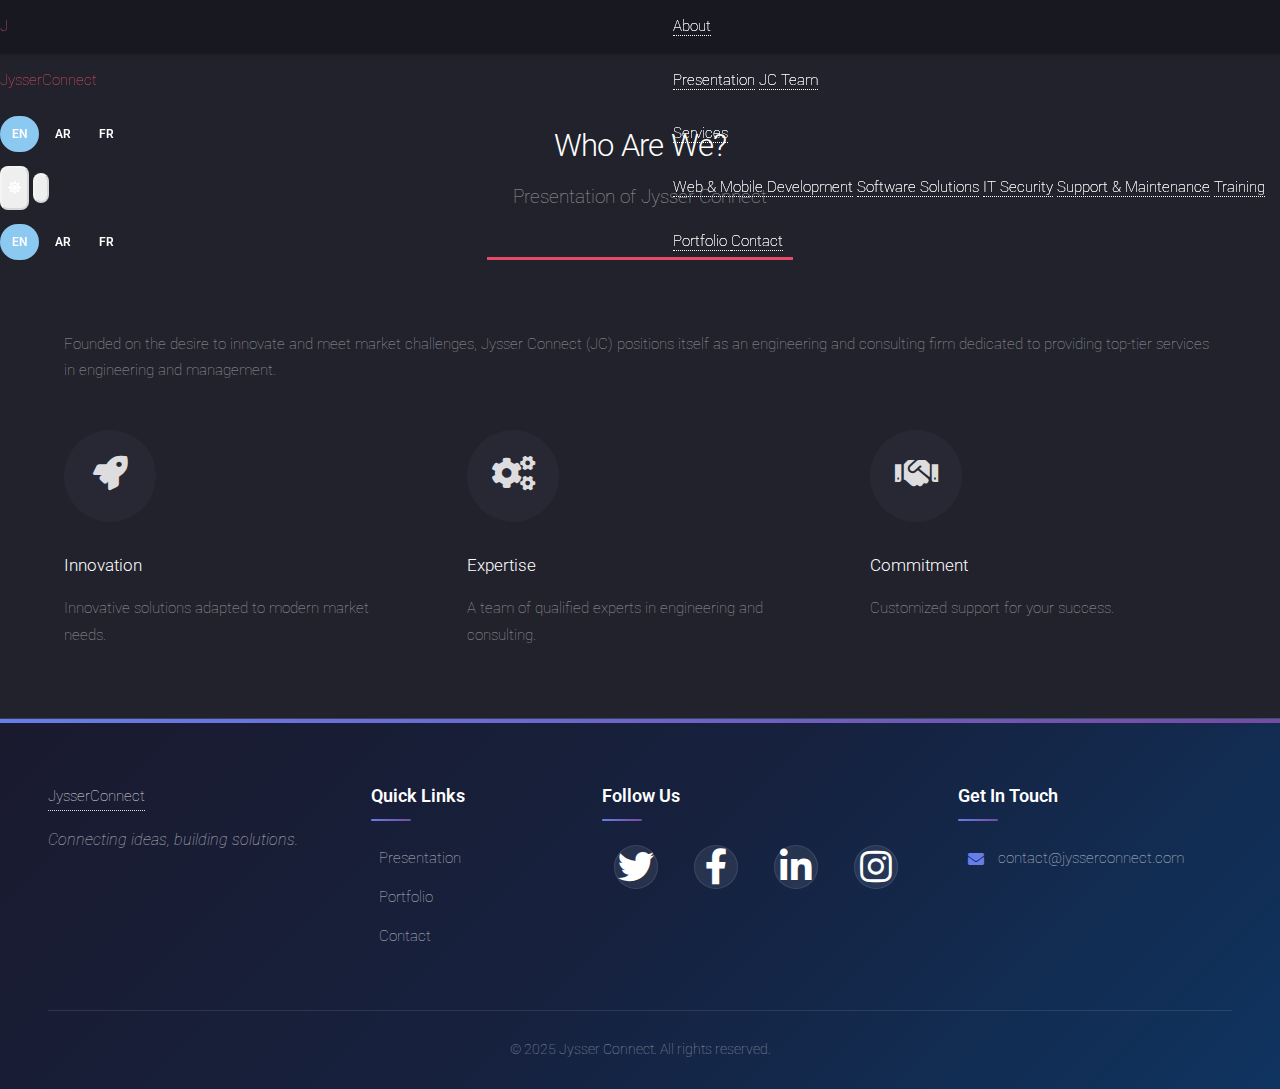
<file: about-presentation.html>
<!DOCTYPE HTML>
<html lang="en" data-theme="dark">
	<head>
		<title>Présentation - Jysser Connect</title>
		<meta charset="utf-8" />
		<meta name="viewport" content="width=device-width, initial-scale=1, user-scalable=no" />
		<link rel="stylesheet" href="assets/css/main.css" />
		<link rel="stylesheet" href="assets/css/theme.css" />
		<noscript><link rel="stylesheet" href="assets/css/noscript.css" /></noscript>
	</head>
	<body class="is-preload">
		<div id="page-wrapper">

			<!-- Header -->
				<header id="header">
					<div class="header-inner">
						<!-- Logo (Left) -->
						<a href="index.html" class="header-logo">
							<div class="logo-icon">
								<span>J</span>
							</div>
							<span class="logo-text">Jysser<span>Connect</span></span>
						</a>
						
						<!-- Actions (Center-Left) -->
						<div class="header-actions">
							<div class="lang-switcher">
								<button class="lang-btn" data-lang="en">EN</button>
								<button class="lang-btn" data-lang="ar">AR</button>
								<button class="lang-btn" data-lang="fr">FR</button>
							</div>
							<button id="theme-toggle" class="theme-btn" title="Toggle Theme">
								<i class="fas fa-sun"></i>
							</button>
							<!-- Hamburger Menu -->
							<button class="hamburger-btn" id="hamburger-toggle" aria-label="Toggle Menu">
								<span class="hamburger-line"></span>
								<span class="hamburger-line"></span>
								<span class="hamburger-line"></span>
							</button>
						</div>
						
						<!-- Navigation Links (Right) -->
						<nav class="header-nav">
							<div class="nav-dropdown">
								<a href="#" class="nav-link">
									<span class="nav-text" data-i18n="aboutUs">À propos</span>
									<span class="nav-indicator"></span>
								</a>
								<div class="dropdown-menu">
									<a href="about-presentation.html" data-i18n="presentation">Présentation</a>
									<a href="about-team.html" data-i18n="teamJC">L'équipe JC</a>
								</div>
							</div>
							<div class="nav-dropdown">
								<a href="#" class="nav-link">
									<span class="nav-text" data-i18n="services">Services</span>
									<span class="nav-indicator"></span>
								</a>
								<div class="dropdown-menu">
									<a href="service-web-mobile.html" data-i18n="webMobileDev">Développement Web et Mobile</a>
									<a href="service-software.html" data-i18n="softwareDev">Solutions Logiciels</a>
									<a href="service-security.html" data-i18n="itSecurity">Sécurité Informatique</a>
									<a href="service-support.html" data-i18n="supportMaintenance">Support et Maintenance</a>
									<a href="service-training.html" data-i18n="training">Formation</a>
								</div>
							</div>
							<a href="index.html#four" class="nav-link">
								<span class="nav-text" data-i18n="ourPortfolio">Portfolio</span>
								<span class="nav-indicator"></span>
							</a>
							<a href="index.html#five" class="nav-link">
								<span class="nav-text" data-i18n="contactUs">Contact</span>
								<span class="nav-indicator"></span>
							</a>
						</nav>
					</div>
					
					<!-- Mobile Menu Overlay -->
					<div class="mobile-menu" id="mobile-menu">
						<nav class="mobile-nav">
							<div class="mobile-dropdown">
								<span class="mobile-dropdown-title" data-i18n="aboutUs">À propos</span>
								<div class="mobile-dropdown-content">
									<a href="about-presentation.html" class="mobile-nav-link" data-i18n="presentation">Présentation</a>
									<a href="about-team.html" class="mobile-nav-link" data-i18n="teamJC">L'équipe JC</a>
								</div>
							</div>
							<div class="mobile-dropdown">
								<span class="mobile-dropdown-title" data-i18n="services">Services</span>
								<div class="mobile-dropdown-content">
									<a href="service-web-mobile.html" class="mobile-nav-link" data-i18n="webMobileDev">Développement Web et Mobile</a>
									<a href="service-software.html" class="mobile-nav-link" data-i18n="softwareDev">Solutions Logiciels</a>
									<a href="service-security.html" class="mobile-nav-link" data-i18n="itSecurity">Sécurité Informatique</a>
									<a href="service-support.html" class="mobile-nav-link" data-i18n="supportMaintenance">Support et Maintenance</a>
									<a href="service-training.html" class="mobile-nav-link" data-i18n="training">Formation</a>
								</div>
							</div>
							<a href="index.html#four" class="mobile-nav-link" data-i18n="ourPortfolio">Portfolio</a>
							<a href="index.html#five" class="mobile-nav-link" data-i18n="contactUs">Contact</a>
						</nav>
						<div class="mobile-menu-footer">
							<div class="mobile-lang-switcher">
								<button class="mobile-lang-btn" data-lang="en">EN</button>
								<button class="mobile-lang-btn" data-lang="ar">AR</button>
								<button class="mobile-lang-btn" data-lang="fr">FR</button>
							</div>
						</div>
					</div>
				</header>

			<!-- Main -->
				<div id="main" class="wrapper style1">
					<div class="container">
						<header class="major">
							<h2 data-i18n="whoAreWe">Qui Somme Nous ?</h2>
							<p data-i18n="presentationSubtitle">Présentation de l'entreprise</p>
						</header>

						<!-- Content -->
							<section id="content">
								<div class="content-box">
									<p data-i18n="aboutJCText">Fondée sur la volonté d'entreprendre et de relever les défis du marché, Jyssr Connect(JC) se positionne en tant que cabinet d'ingénierie et de conseil dédié à fournir des services de premier ordre en ingénierie et en gestion. Dans un contexte de concurrence croissante, où la digitalisation est devenue indispensable et où la gestion des entreprises en termes de management et de stratégie n'admet plus d'erreur, un soutien technique et stratégique peut favoriser le développement de votre entreprise. C'est dans cette optique que nous nous engageons à vous proposer des solutions à la mesure de vos ambitions.</p>
								</div>

								<div class="row gtr-150" style="margin-top: 3em;">
									<div class="col-4 col-12-medium">
										<div class="feature-box">
											<span class="icon solid major fa-rocket"></span>
											<h4 data-i18n="innovationTitle">Innovation</h4>
											<p data-i18n="innovationDesc">Des solutions innovantes adaptées aux besoins du marché moderne.</p>
										</div>
									</div>
									<div class="col-4 col-12-medium">
										<div class="feature-box">
											<span class="icon solid major fa-cogs"></span>
											<h4 data-i18n="expertiseTitle">Expertise</h4>
											<p data-i18n="expertiseDesc">Une équipe d'experts qualifiés en ingénierie et conseil.</p>
										</div>
									</div>
									<div class="col-4 col-12-medium">
										<div class="feature-box">
											<span class="icon solid major fa-handshake"></span>
											<h4 data-i18n="commitmentTitle">Engagement</h4>
											<p data-i18n="commitmentDesc">Un accompagnement sur mesure pour votre réussite.</p>
										</div>
									</div>
								</div>
							</section>

					</div>
				</div>

			<!-- Footer -->
				<footer id="footer">
					<div class="footer-content">
						<div class="footer-brand">
							<a href="index.html" class="footer-logo">
								<span class="logo-text">Jysser<span>Connect</span></span>
							</a>
							<p class="footer-tagline" data-i18n="footerTagline">Connecting ideas, building solutions.</p>
						</div>
						
						<div class="footer-links">
							<h4 data-i18n="quickLinks">Liens Rapides</h4>
							<ul>
								<li><a href="about-presentation.html" data-i18n="presentation">Présentation</a></li>
								<li><a href="index.html#four" data-i18n="ourPortfolio">Portfolio</a></li>
								<li><a href="index.html#five" data-i18n="contactUs">Contact</a></li>
							</ul>
						</div>
						
						<div class="footer-social">
							<h4 data-i18n="followUs">Suivez-nous</h4>
							<ul class="icons">
								<li><a href="#" class="icon brands fa-twitter"><span class="label">Twitter</span></a></li>
								<li><a href="#" class="icon brands fa-facebook-f"><span class="label">Facebook</span></a></li>
								<li><a href="#" class="icon brands fa-linkedin-in"><span class="label">LinkedIn</span></a></li>
								<li><a href="#" class="icon brands fa-instagram"><span class="label">Instagram</span></a></li>
							</ul>
						</div>
						
						<div class="footer-contact">
							<h4 data-i18n="getInTouch">Nous Contacter</h4>
							<ul class="contact-info">
								<li><i class="fas fa-envelope"></i> <a href="mailto:contact@jysserconnect.com">contact@jysserconnect.com</a></li>
							</ul>
						</div>
					</div>
					
					<div class="footer-bottom">
						<p class="copyright" data-i18n="copyright">&copy; 2025 Jysser Connect. Tous droits réservés.</p>
					</div>
				</footer>

		</div>

		<!-- Scripts -->
			<script src="assets/js/jquery.min.js"></script>
			<script src="assets/js/jquery.scrolly.min.js"></script>
			<script src="assets/js/jquery.dropotron.min.js"></script>
			<script src="assets/js/jquery.scrollex.min.js"></script>
			<script src="assets/js/browser.min.js"></script>
			<script src="assets/js/breakpoints.min.js"></script>
			<script src="assets/js/util.js"></script>
			<script src="assets/js/main.js"></script>
			<script src="assets/js/theme-lang.js"></script>

	</body>
</html>
</file>
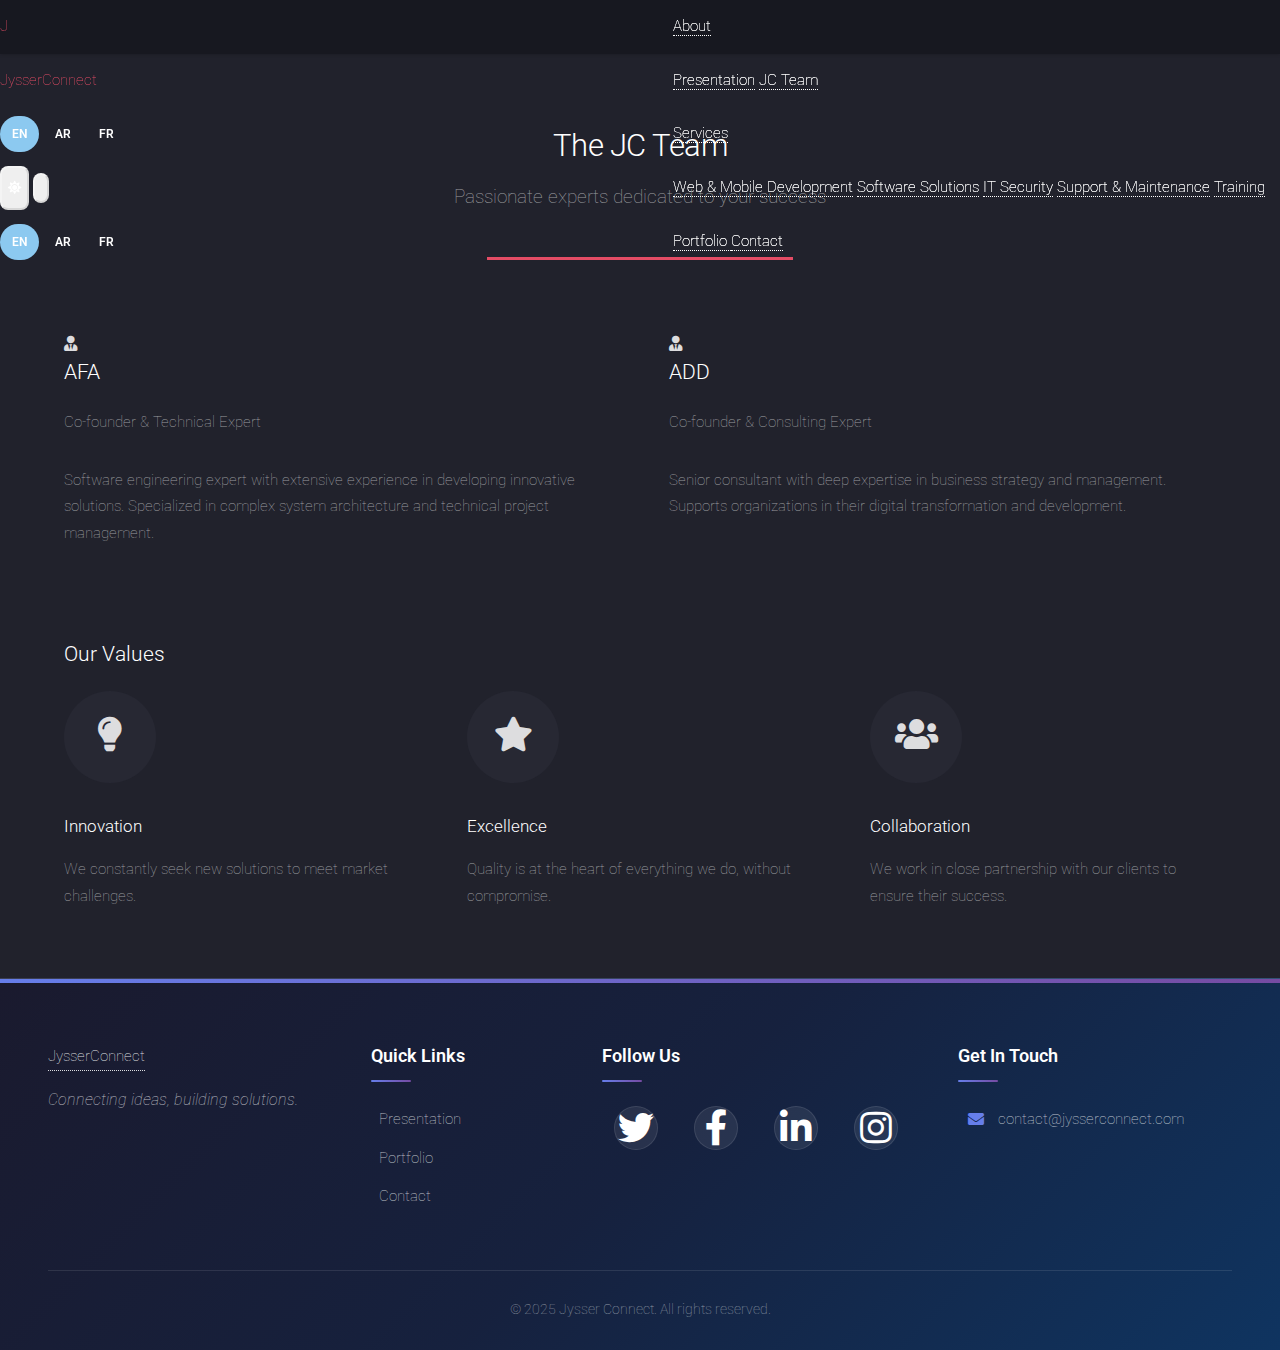
<file: about-team.html>
<!DOCTYPE HTML>
<html lang="en" data-theme="dark">
	<head>
		<title>L'équipe JC - Jysser Connect</title>
		<meta charset="utf-8" />
		<meta name="viewport" content="width=device-width, initial-scale=1, user-scalable=no" />
		<link rel="stylesheet" href="assets/css/main.css" />
		<link rel="stylesheet" href="assets/css/theme.css" />
		<noscript><link rel="stylesheet" href="assets/css/noscript.css" /></noscript>
	</head>
	<body class="is-preload">
		<div id="page-wrapper">

			<!-- Header -->
				<header id="header">
					<div class="header-inner">
						<!-- Logo (Left) -->
						<a href="index.html" class="header-logo">
							<div class="logo-icon">
								<span>J</span>
							</div>
							<span class="logo-text">Jysser<span>Connect</span></span>
						</a>
						
						<!-- Actions (Center-Left) -->
						<div class="header-actions">
							<div class="lang-switcher">
								<button class="lang-btn" data-lang="en">EN</button>
								<button class="lang-btn" data-lang="ar">AR</button>
								<button class="lang-btn" data-lang="fr">FR</button>
							</div>
							<button id="theme-toggle" class="theme-btn" title="Toggle Theme">
								<i class="fas fa-sun"></i>
							</button>
							<!-- Hamburger Menu -->
							<button class="hamburger-btn" id="hamburger-toggle" aria-label="Toggle Menu">
								<span class="hamburger-line"></span>
								<span class="hamburger-line"></span>
								<span class="hamburger-line"></span>
							</button>
						</div>
						
						<!-- Navigation Links (Right) -->
						<nav class="header-nav">
							<div class="nav-dropdown">
								<a href="#" class="nav-link">
									<span class="nav-text" data-i18n="aboutUs">À propos</span>
									<span class="nav-indicator"></span>
								</a>
								<div class="dropdown-menu">
									<a href="about-presentation.html" data-i18n="presentation">Présentation</a>
									<a href="about-team.html" data-i18n="teamJC">L'équipe JC</a>
								</div>
							</div>
							<div class="nav-dropdown">
								<a href="#" class="nav-link">
									<span class="nav-text" data-i18n="services">Services</span>
									<span class="nav-indicator"></span>
								</a>
								<div class="dropdown-menu">
									<a href="service-web-mobile.html" data-i18n="webMobileDev">Développement Web et Mobile</a>
									<a href="service-software.html" data-i18n="softwareDev">Solutions Logiciels</a>
									<a href="service-security.html" data-i18n="itSecurity">Sécurité Informatique</a>
									<a href="service-support.html" data-i18n="supportMaintenance">Support et Maintenance</a>
									<a href="service-training.html" data-i18n="training">Formation</a>
								</div>
							</div>
							<a href="index.html#four" class="nav-link">
								<span class="nav-text" data-i18n="ourPortfolio">Portfolio</span>
								<span class="nav-indicator"></span>
							</a>
							<a href="index.html#five" class="nav-link">
								<span class="nav-text" data-i18n="contactUs">Contact</span>
								<span class="nav-indicator"></span>
							</a>
						</nav>
					</div>
					
					<!-- Mobile Menu Overlay -->
					<div class="mobile-menu" id="mobile-menu">
						<nav class="mobile-nav">
							<div class="mobile-dropdown">
								<span class="mobile-dropdown-title" data-i18n="aboutUs">À propos</span>
								<div class="mobile-dropdown-content">
									<a href="about-presentation.html" class="mobile-nav-link" data-i18n="presentation">Présentation</a>
									<a href="about-team.html" class="mobile-nav-link" data-i18n="teamJC">L'équipe JC</a>
								</div>
							</div>
							<div class="mobile-dropdown">
								<span class="mobile-dropdown-title" data-i18n="services">Services</span>
								<div class="mobile-dropdown-content">
									<a href="service-web-mobile.html" class="mobile-nav-link" data-i18n="webMobileDev">Développement Web et Mobile</a>
									<a href="service-software.html" class="mobile-nav-link" data-i18n="softwareDev">Solutions Logiciels</a>
									<a href="service-security.html" class="mobile-nav-link" data-i18n="itSecurity">Sécurité Informatique</a>
									<a href="service-support.html" class="mobile-nav-link" data-i18n="supportMaintenance">Support et Maintenance</a>
									<a href="service-training.html" class="mobile-nav-link" data-i18n="training">Formation</a>
								</div>
							</div>
							<a href="index.html#four" class="mobile-nav-link" data-i18n="ourPortfolio">Portfolio</a>
							<a href="index.html#five" class="mobile-nav-link" data-i18n="contactUs">Contact</a>
						</nav>
						<div class="mobile-menu-footer">
							<div class="mobile-lang-switcher">
								<button class="mobile-lang-btn" data-lang="en">EN</button>
								<button class="mobile-lang-btn" data-lang="ar">AR</button>
								<button class="mobile-lang-btn" data-lang="fr">FR</button>
							</div>
						</div>
					</div>
				</header>

			<!-- Main -->
				<div id="main" class="wrapper style1">
					<div class="container">
						<header class="major">
							<h2 data-i18n="teamJCTitle">L'équipe JC</h2>
							<p data-i18n="teamJCSubtitle">Des experts passionnés au service de votre réussite</p>
						</header>

						<!-- Team Content -->
							<section id="content">
								<div class="row gtr-150">
									<!-- Team Member 1 - AFA -->
									<div class="col-6 col-12-medium">
										<div class="team-card">
											<div class="team-avatar">
												<span class="icon solid fa-user-tie"></span>
											</div>
											<h3 data-i18n="teamMember1Name">AFA</h3>
											<p class="team-role" data-i18n="teamMember1Role">Co-fondateur & Expert Technique</p>
											<p data-i18n="teamMember1Desc">Expert en ingénierie logicielle avec une vaste expérience dans le développement de solutions innovantes. Spécialisé dans l'architecture de systèmes complexes et la gestion de projets techniques.</p>
										</div>
									</div>
									
									<!-- Team Member 2 - ADD -->
									<div class="col-6 col-12-medium">
										<div class="team-card">
											<div class="team-avatar">
												<span class="icon solid fa-user-tie"></span>
											</div>
											<h3 data-i18n="teamMember2Name">ADD</h3>
											<p class="team-role" data-i18n="teamMember2Role">Co-fondateur & Expert Conseil</p>
											<p data-i18n="teamMember2Desc">Consultant senior avec une expertise approfondie en stratégie d'entreprise et en management. Accompagne les organisations dans leur transformation digitale et leur développement.</p>
										</div>
									</div>
								</div>
								
								<div class="team-values" style="margin-top: 4em;">
									<h3 data-i18n="ourValuesTitle">Nos Valeurs</h3>
									<div class="row gtr-150">
										<div class="col-4 col-12-medium">
											<div class="value-box">
												<span class="icon solid major fa-lightbulb"></span>
												<h4 data-i18n="valueInnovation">Innovation</h4>
												<p data-i18n="valueInnovationDesc">Nous recherchons constamment de nouvelles solutions pour répondre aux défis du marché.</p>
											</div>
										</div>
										<div class="col-4 col-12-medium">
											<div class="value-box">
												<span class="icon solid major fa-star"></span>
												<h4 data-i18n="valueExcellence">Excellence</h4>
												<p data-i18n="valueExcellenceDesc">La qualité est au cœur de tout ce que nous faisons, sans compromis.</p>
											</div>
										</div>
										<div class="col-4 col-12-medium">
											<div class="value-box">
												<span class="icon solid major fa-users"></span>
												<h4 data-i18n="valueCollaboration">Collaboration</h4>
												<p data-i18n="valueCollaborationDesc">Nous travaillons en partenariat étroit avec nos clients pour garantir leur succès.</p>
											</div>
										</div>
									</div>
								</div>
							</section>

					</div>
				</div>

			<!-- Footer -->
				<footer id="footer">
					<div class="footer-content">
						<div class="footer-brand">
							<a href="index.html" class="footer-logo">
								<span class="logo-text">Jysser<span>Connect</span></span>
							</a>
							<p class="footer-tagline" data-i18n="footerTagline">Connecting ideas, building solutions.</p>
						</div>
						
						<div class="footer-links">
							<h4 data-i18n="quickLinks">Liens Rapides</h4>
							<ul>
								<li><a href="about-presentation.html" data-i18n="presentation">Présentation</a></li>
								<li><a href="index.html#four" data-i18n="ourPortfolio">Portfolio</a></li>
								<li><a href="index.html#five" data-i18n="contactUs">Contact</a></li>
							</ul>
						</div>
						
						<div class="footer-social">
							<h4 data-i18n="followUs">Suivez-nous</h4>
							<ul class="icons">
								<li><a href="#" class="icon brands fa-twitter"><span class="label">Twitter</span></a></li>
								<li><a href="#" class="icon brands fa-facebook-f"><span class="label">Facebook</span></a></li>
								<li><a href="#" class="icon brands fa-linkedin-in"><span class="label">LinkedIn</span></a></li>
								<li><a href="#" class="icon brands fa-instagram"><span class="label">Instagram</span></a></li>
							</ul>
						</div>
						
						<div class="footer-contact">
							<h4 data-i18n="getInTouch">Nous Contacter</h4>
							<ul class="contact-info">
								<li><i class="fas fa-envelope"></i> <a href="mailto:contact@jysserconnect.com">contact@jysserconnect.com</a></li>
							</ul>
						</div>
					</div>
					
					<div class="footer-bottom">
						<p class="copyright" data-i18n="copyright">&copy; 2025 Jysser Connect. Tous droits réservés.</p>
					</div>
				</footer>

		</div>

		<!-- Scripts -->
			<script src="assets/js/jquery.min.js"></script>
			<script src="assets/js/jquery.scrolly.min.js"></script>
			<script src="assets/js/jquery.dropotron.min.js"></script>
			<script src="assets/js/jquery.scrollex.min.js"></script>
			<script src="assets/js/browser.min.js"></script>
			<script src="assets/js/breakpoints.min.js"></script>
			<script src="assets/js/util.js"></script>
			<script src="assets/js/main.js"></script>
			<script src="assets/js/theme-lang.js"></script>

	</body>
</html>
</file>
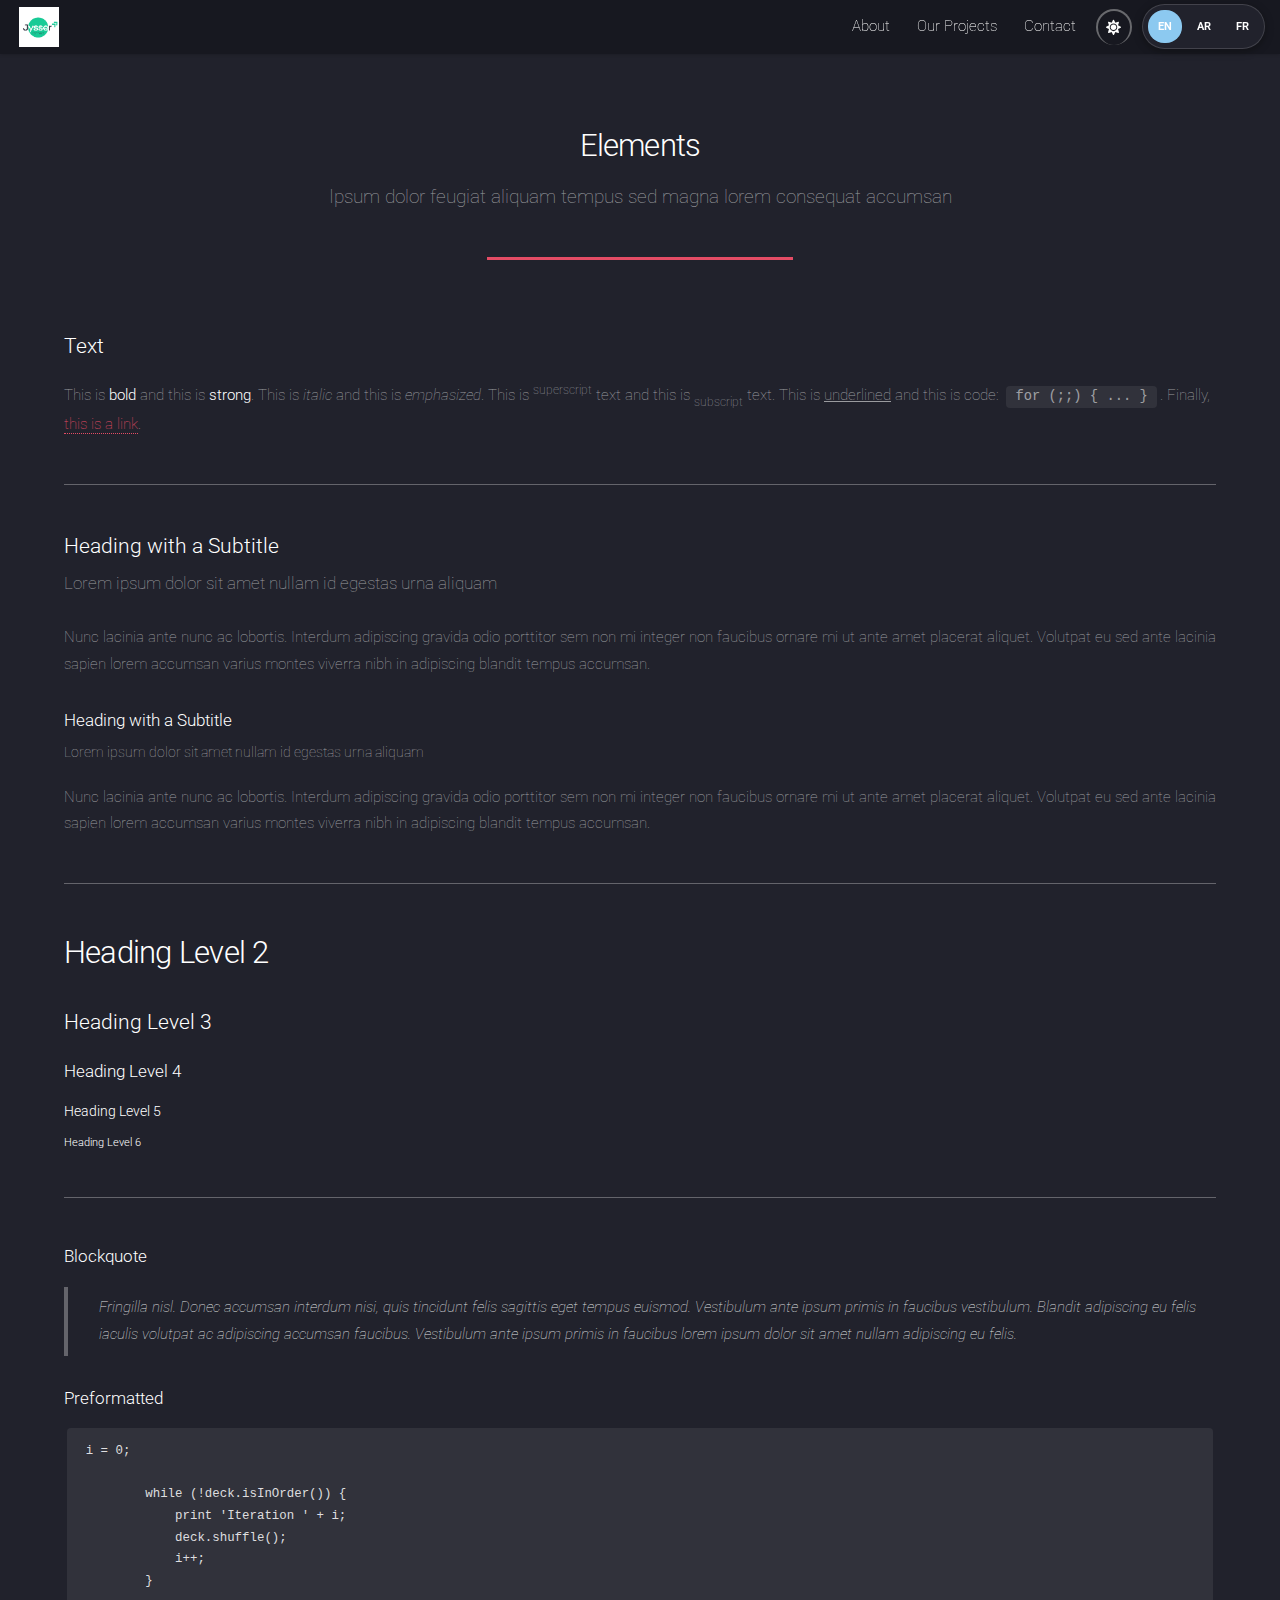
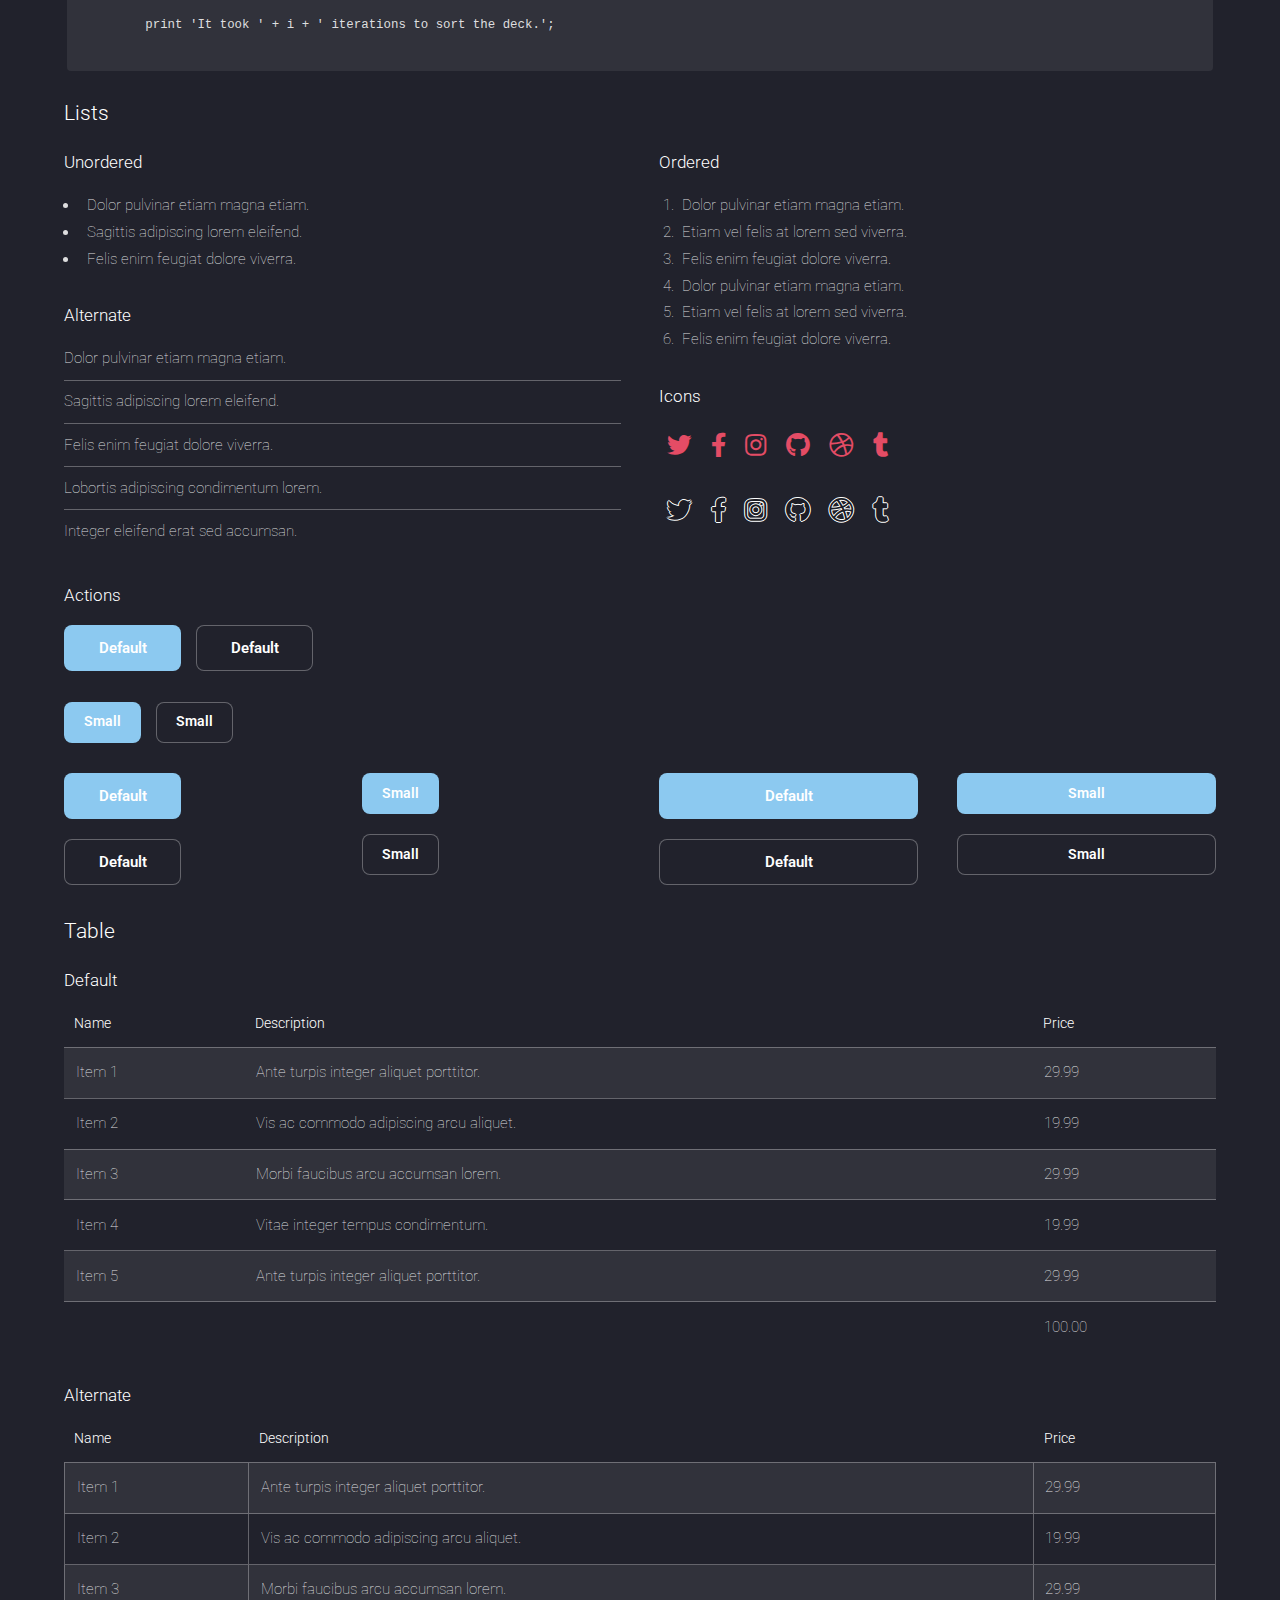
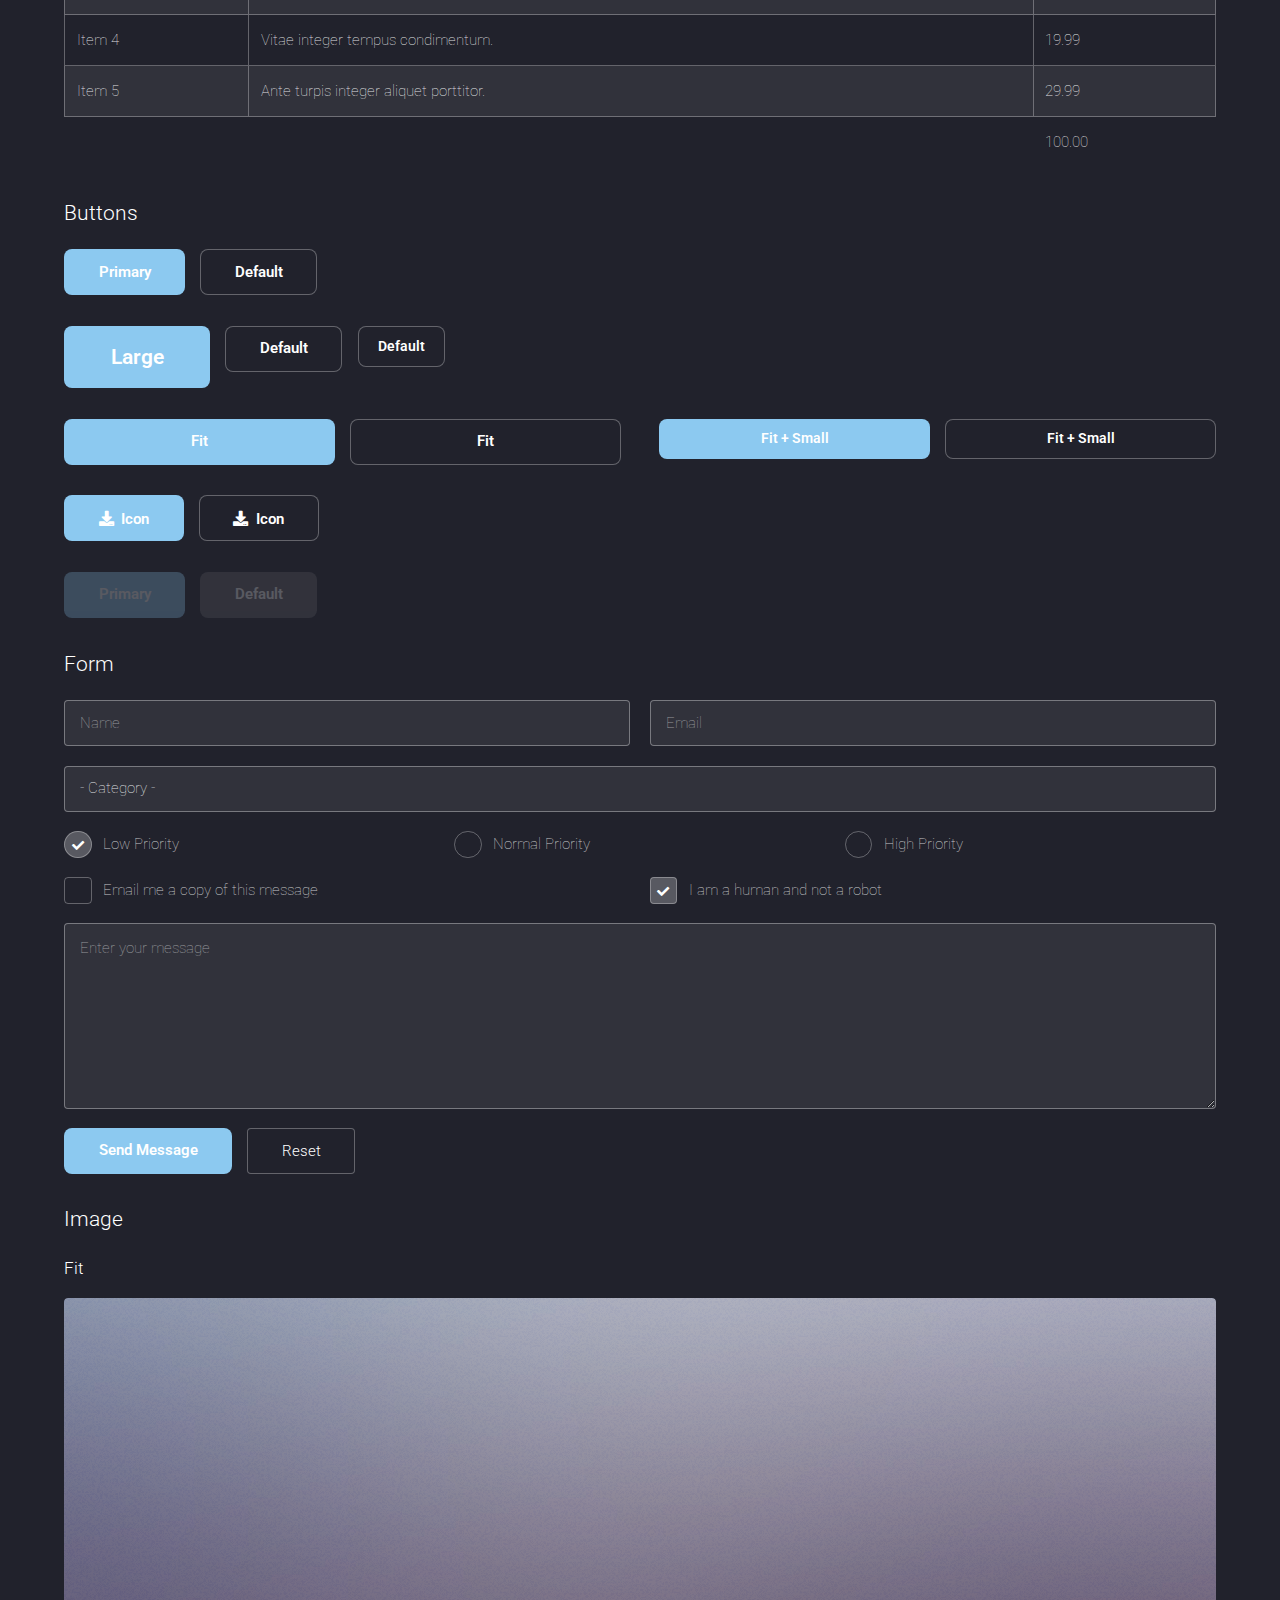
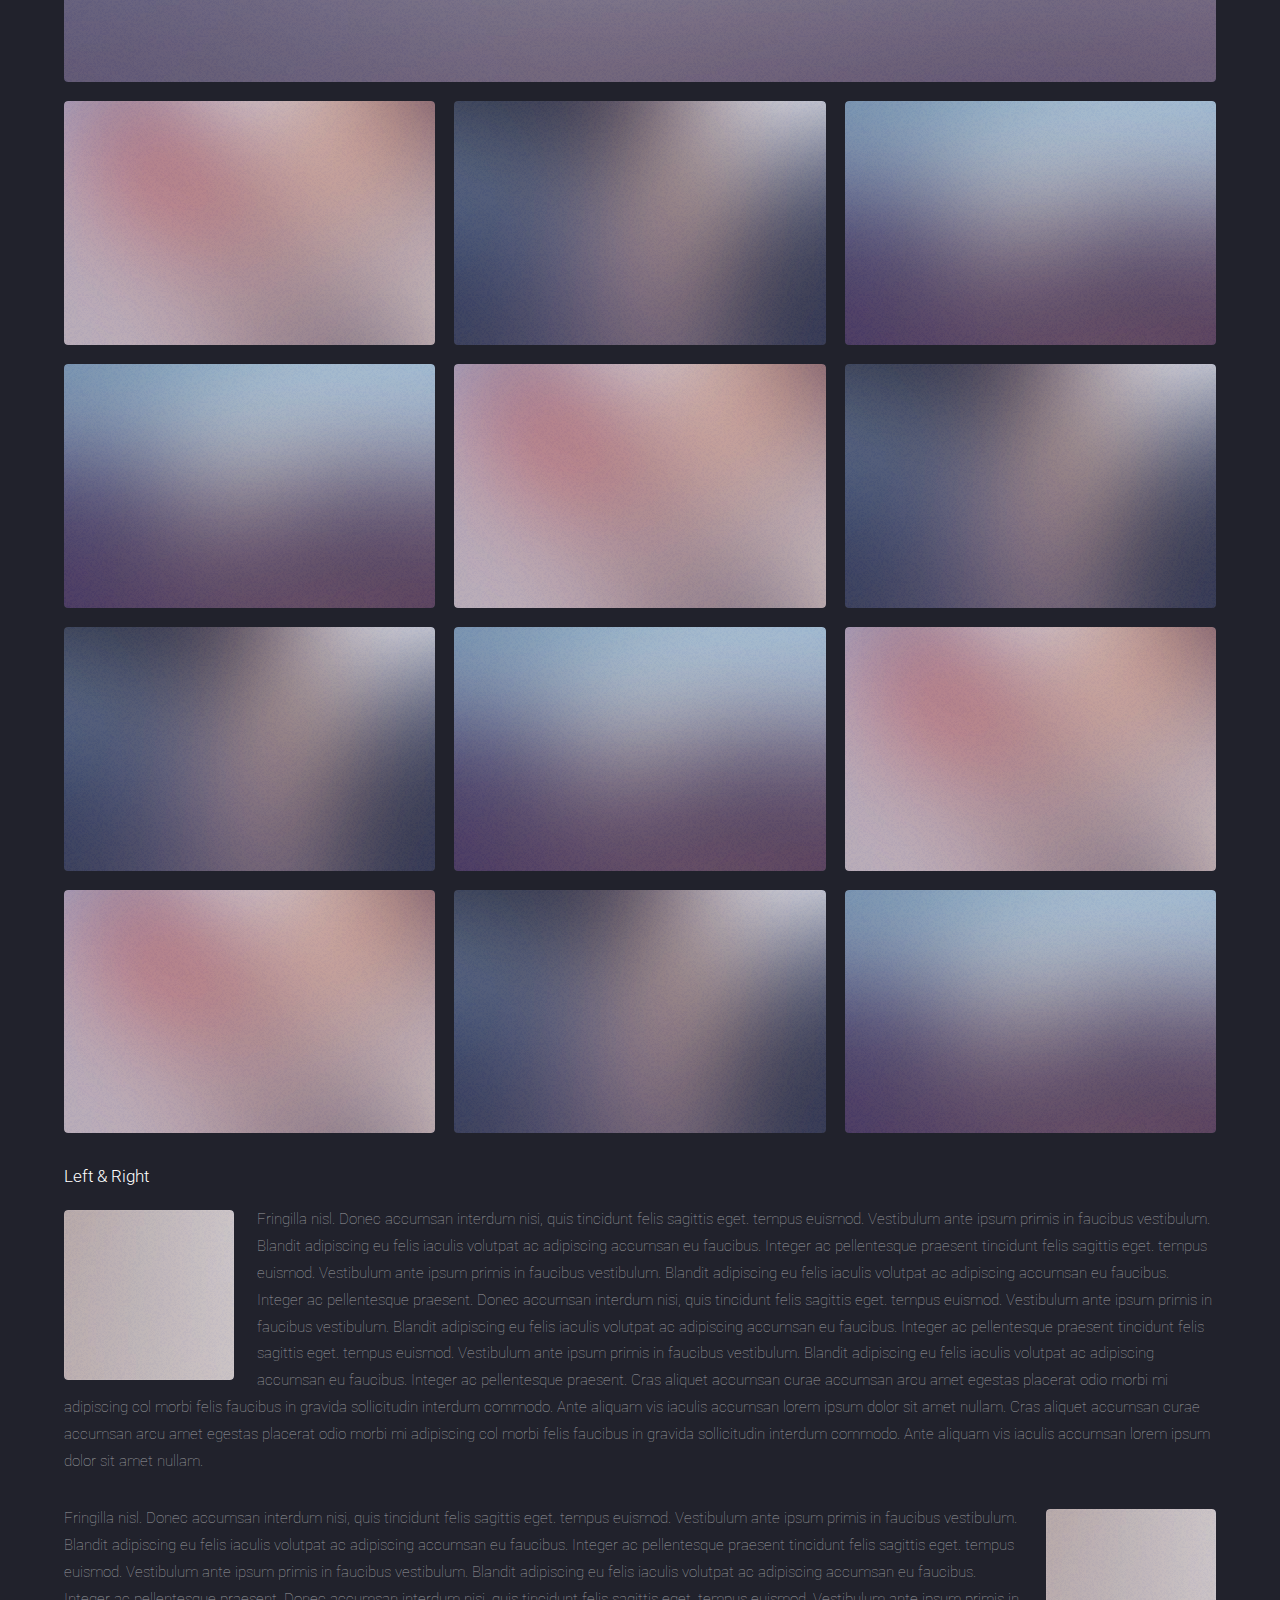
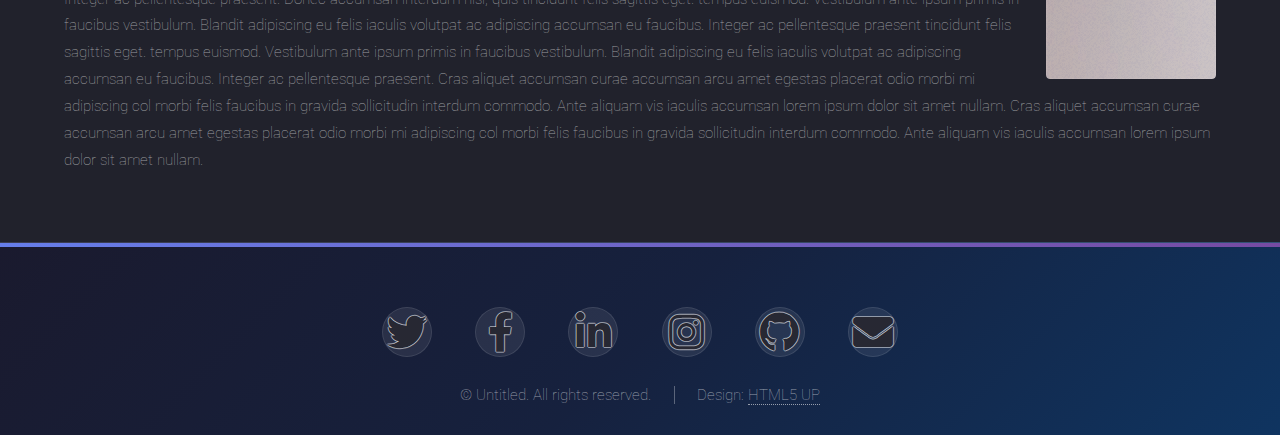
<file: elements.html>
<!DOCTYPE HTML>
<!--
	Landed by HTML5 UP
	html5up.net | @ajlkn
	Free for personal and commercial use under the CCA 3.0 license (html5up.net/license)
-->
<html lang="en" data-theme="dark">
	<head>
		<title>Elements - Landed by HTML5 UP</title>
		<meta charset="utf-8" />
		<meta name="viewport" content="width=device-width, initial-scale=1, user-scalable=no" />
		<link rel="stylesheet" href="assets/css/main.css" />
		<link rel="stylesheet" href="assets/css/theme.css" />
		<noscript><link rel="stylesheet" href="assets/css/noscript.css" /></noscript>
	</head>
	<body class="is-preload">
		<div id="page-wrapper">

			<!-- Header -->
				<header id="header">
					<h1 id="logo"><a href="index.html"><img src="images/logo.png" alt="JC Logo" class="logo-img" /></a></h1>
					<nav id="nav">
						<ul>
							<li><a href="index.html#one" data-i18n="aboutUs">About Us</a></li>
							<li><a href="index.html#four" data-i18n="ourProjects">Our Projects</a></li>
							<li><a href="index.html#five" data-i18n="contactUs">Contact Us</a></li>
							<li class="header-controls">
								<button id="theme-toggle" class="header-control-btn" title="Toggle Theme">
									<i class="fas fa-sun"></i>
								</button>
								<div id="lang-switcher" class="header-lang-switcher">
									<button class="lang-btn" data-lang="en">EN</button>
									<button class="lang-btn" data-lang="ar">AR</button>
									<button class="lang-btn" data-lang="fr">FR</button>
								</div>
							</li>
						</ul>
					</nav>
				</header>

			<!-- Main -->
				<div id="main" class="wrapper style1">
					<div class="container">
						<header class="major">
							<h2>Elements</h2>
							<p>Ipsum dolor feugiat aliquam tempus sed magna lorem consequat accumsan</p>
						</header>

						<!-- Text -->
							<section>
								<h3>Text</h3>
								<p>This is <b>bold</b> and this is <strong>strong</strong>. This is <i>italic</i> and this is <em>emphasized</em>.
								This is <sup>superscript</sup> text and this is <sub>subscript</sub> text.
								This is <u>underlined</u> and this is code: <code>for (;;) { ... }</code>. Finally, <a href="#">this is a link</a>.</p>

								<hr />

								<header>
									<h3>Heading with a Subtitle</h3>
									<p>Lorem ipsum dolor sit amet nullam id egestas urna aliquam</p>
								</header>
								<p>Nunc lacinia ante nunc ac lobortis. Interdum adipiscing gravida odio porttitor sem non mi integer non faucibus ornare mi ut ante amet placerat aliquet. Volutpat eu sed ante lacinia sapien lorem accumsan varius montes viverra nibh in adipiscing blandit tempus accumsan.</p>
								<header>
									<h4>Heading with a Subtitle</h4>
									<p>Lorem ipsum dolor sit amet nullam id egestas urna aliquam</p>
								</header>
								<p>Nunc lacinia ante nunc ac lobortis. Interdum adipiscing gravida odio porttitor sem non mi integer non faucibus ornare mi ut ante amet placerat aliquet. Volutpat eu sed ante lacinia sapien lorem accumsan varius montes viverra nibh in adipiscing blandit tempus accumsan.</p>

								<hr />

								<h2>Heading Level 2</h2>
								<h3>Heading Level 3</h3>
								<h4>Heading Level 4</h4>
								<h5>Heading Level 5</h5>
								<h6>Heading Level 6</h6>

								<hr />

								<h4>Blockquote</h4>
								<blockquote>Fringilla nisl. Donec accumsan interdum nisi, quis tincidunt felis sagittis eget tempus euismod. Vestibulum ante ipsum primis in faucibus vestibulum. Blandit adipiscing eu felis iaculis volutpat ac adipiscing accumsan faucibus. Vestibulum ante ipsum primis in faucibus lorem ipsum dolor sit amet nullam adipiscing eu felis.</blockquote>

								<h4>Preformatted</h4>
								<pre><code>i = 0;

	while (!deck.isInOrder()) {
	    print 'Iteration ' + i;
	    deck.shuffle();
	    i++;
	}

	print 'It took ' + i + ' iterations to sort the deck.';
	</code></pre>
							</section>

						<!-- Lists -->
							<section>
								<h3>Lists</h3>
								<div class="row">
									<div class="col-6 col-12-xsmall">

										<h4>Unordered</h4>
										<ul>
											<li>Dolor pulvinar etiam magna etiam.</li>
											<li>Sagittis adipiscing lorem eleifend.</li>
											<li>Felis enim feugiat dolore viverra.</li>
										</ul>

										<h4>Alternate</h4>
										<ul class="alt">
											<li>Dolor pulvinar etiam magna etiam.</li>
											<li>Sagittis adipiscing lorem eleifend.</li>
											<li>Felis enim feugiat dolore viverra.</li>
											<li>Lobortis adipiscing condimentum lorem.</li>
											<li>Integer eleifend erat sed accumsan.</li>
										</ul>

									</div>
									<div class="col-6 col-12-xsmall">

										<h4>Ordered</h4>
										<ol>
											<li>Dolor pulvinar etiam magna etiam.</li>
											<li>Etiam vel felis at lorem sed viverra.</li>
											<li>Felis enim feugiat dolore viverra.</li>
											<li>Dolor pulvinar etiam magna etiam.</li>
											<li>Etiam vel felis at lorem sed viverra.</li>
											<li>Felis enim feugiat dolore viverra.</li>
										</ol>

										<h4>Icons</h4>
										<ul class="icons">
											<li><a href="#" class="icon brands fa-twitter"><span class="label">Twitter</span></a></li>
											<li><a href="#" class="icon brands fa-facebook-f"><span class="label">Facebook</span></a></li>
											<li><a href="#" class="icon brands fa-instagram"><span class="label">Instagram</span></a></li>
											<li><a href="#" class="icon brands fa-github"><span class="label">Github</span></a></li>
											<li><a href="#" class="icon brands fa-dribbble"><span class="label">Dribbble</span></a></li>
											<li><a href="#" class="icon brands fa-tumblr"><span class="label">Tumblr</span></a></li>
										</ul>
										<ul class="icons">
											<li><a href="#" class="icon brands alt fa-twitter"><span class="label">Twitter</span></a></li>
											<li><a href="#" class="icon brands alt fa-facebook-f"><span class="label">Facebook</span></a></li>
											<li><a href="#" class="icon brands alt fa-instagram"><span class="label">Instagram</span></a></li>
											<li><a href="#" class="icon brands alt fa-github"><span class="label">Github</span></a></li>
											<li><a href="#" class="icon brands alt fa-dribbble"><span class="label">Dribbble</span></a></li>
											<li><a href="#" class="icon brands alt fa-tumblr"><span class="label">Tumblr</span></a></li>
										</ul>

									</div>
								</div>

								<h4>Actions</h4>
								<ul class="actions">
									<li><a href="#" class="button primary">Default</a></li>
									<li><a href="#" class="button">Default</a></li>
								</ul>
								<ul class="actions small">
									<li><a href="#" class="button primary small">Small</a></li>
									<li><a href="#" class="button small">Small</a></li>
								</ul>
								<div class="row">
									<div class="col-3 col-6-medium col-12-xsmall">
										<ul class="actions stacked">
											<li><a href="#" class="button primary">Default</a></li>
											<li><a href="#" class="button">Default</a></li>
										</ul>
									</div>
									<div class="col-3 col-6-medium col-12-xsmall">
										<ul class="actions stacked">
											<li><a href="#" class="button primary small">Small</a></li>
											<li><a href="#" class="button small">Small</a></li>
										</ul>
									</div>
									<div class="col-3 col-6-medium col-12-xsmall">
										<ul class="actions stacked">
											<li><a href="#" class="button primary fit">Default</a></li>
											<li><a href="#" class="button fit">Default</a></li>
										</ul>
									</div>
									<div class="col-3 col-6-medium col-12-xsmall">
										<ul class="actions stacked">
											<li><a href="#" class="button primary small fit">Small</a></li>
											<li><a href="#" class="button small fit">Small</a></li>
										</ul>
									</div>
								</div>
							</section>

						<!-- Table -->
							<section>
								<h3>Table</h3>
								<h4>Default</h4>
								<div class="table-wrapper">
									<table>
										<thead>
											<tr>
												<th>Name</th>
												<th>Description</th>
												<th>Price</th>
											</tr>
										</thead>
										<tbody>
											<tr>
												<td>Item 1</td>
												<td>Ante turpis integer aliquet porttitor.</td>
												<td>29.99</td>
											</tr>
											<tr>
												<td>Item 2</td>
												<td>Vis ac commodo adipiscing arcu aliquet.</td>
												<td>19.99</td>
											</tr>
											<tr>
												<td>Item 3</td>
												<td> Morbi faucibus arcu accumsan lorem.</td>
												<td>29.99</td>
											</tr>
											<tr>
												<td>Item 4</td>
												<td>Vitae integer tempus condimentum.</td>
												<td>19.99</td>
											</tr>
											<tr>
												<td>Item 5</td>
												<td>Ante turpis integer aliquet porttitor.</td>
												<td>29.99</td>
											</tr>
										</tbody>
										<tfoot>
											<tr>
												<td colspan="2"></td>
												<td>100.00</td>
											</tr>
										</tfoot>
									</table>
								</div>
								<h4>Alternate</h4>
								<div class="table-wrapper">
									<table class="alt">
										<thead>
											<tr>
												<th>Name</th>
												<th>Description</th>
												<th>Price</th>
											</tr>
										</thead>
										<tbody>
											<tr>
												<td>Item 1</td>
												<td>Ante turpis integer aliquet porttitor.</td>
												<td>29.99</td>
											</tr>
											<tr>
												<td>Item 2</td>
												<td>Vis ac commodo adipiscing arcu aliquet.</td>
												<td>19.99</td>
											</tr>
											<tr>
												<td>Item 3</td>
												<td> Morbi faucibus arcu accumsan lorem.</td>
												<td>29.99</td>
											</tr>
											<tr>
												<td>Item 4</td>
												<td>Vitae integer tempus condimentum.</td>
												<td>19.99</td>
											</tr>
											<tr>
												<td>Item 5</td>
												<td>Ante turpis integer aliquet porttitor.</td>
												<td>29.99</td>
											</tr>
										</tbody>
										<tfoot>
											<tr>
												<td colspan="2"></td>
												<td>100.00</td>
											</tr>
										</tfoot>
									</table>
								</div>
							</section>

						<!-- Buttons -->
							<section>
								<h3>Buttons</h3>
								<ul class="actions">
									<li><a href="#" class="button primary">Primary</a></li>
									<li><a href="#" class="button">Default</a></li>
								</ul>
								<ul class="actions">
									<li><a href="#" class="button primary large">Large</a></li>
									<li><a href="#" class="button">Default</a></li>
									<li><a href="#" class="button small">Default</a></li>
								</ul>
								<div class="row">
									<div class="col-6 col-12-xsmall">
										<ul class="actions fit">
											<li><a href="#" class="button primary fit">Fit</a></li>
											<li><a href="#" class="button fit">Fit</a></li>
										</ul>
									</div>
									<div class="col-6 col-12-xsmall">
										<ul class="actions fit small">
											<li><a href="#" class="button primary fit small">Fit + Small</a></li>
											<li><a href="#" class="button fit small">Fit + Small</a></li>
										</ul>
									</div>
								</div>
								<ul class="actions">
									<li><a href="#" class="button primary icon solid fa-download">Icon</a></li>
									<li><a href="#" class="button icon solid fa-download">Icon</a></li>
								</ul>
								<ul class="actions">
									<li><span class="button primary disabled">Primary</span></li>
									<li><span class="button disabled">Default</span></li>
								</ul>
							</section>

						<!-- Form -->
							<section>
								<h3>Form</h3>
								<form method="post" action="#">
									<div class="row gtr-uniform gtr-50">
										<div class="col-6 col-12-xsmall">
											<input type="text" name="name" id="name" value="" placeholder="Name" />
										</div>
										<div class="col-6 col-12-xsmall">
											<input type="email" name="email" id="email" value="" placeholder="Email" />
										</div>
										<div class="col-12">
											<select name="category" id="category">
												<option value="">- Category -</option>
												<option value="1">Manufacturing</option>
												<option value="1">Shipping</option>
												<option value="1">Administration</option>
												<option value="1">Human Resources</option>
											</select>
										</div>
										<div class="col-4 col-12-medium">
											<input type="radio" id="priority-low" name="priority" checked>
											<label for="priority-low">Low Priority</label>
										</div>
										<div class="col-4 col-12-medium">
											<input type="radio" id="priority-normal" name="priority">
											<label for="priority-normal">Normal Priority</label>
										</div>
										<div class="col-4 col-12-medium">
											<input type="radio" id="priority-high" name="priority">
											<label for="priority-high">High Priority</label>
										</div>
										<div class="col-6 col-12-medium">
											<input type="checkbox" id="copy" name="copy">
											<label for="copy">Email me a copy of this message</label>
										</div>
										<div class="col-6 col-12-medium">
											<input type="checkbox" id="human" name="human" checked>
											<label for="human">I am a human and not a robot</label>
										</div>
										<div class="col-12">
											<textarea name="message" id="message" placeholder="Enter your message" rows="6"></textarea>
										</div>
										<div class="col-12">
											<ul class="actions">
												<li><input type="submit" value="Send Message" class="primary" /></li>
												<li><input type="reset" value="Reset" /></li>
											</ul>
										</div>
									</div>
								</form>
							</section>

						<!-- Image -->
							<section>
								<h3>Image</h3>
								<h4>Fit</h4>
								<div class="box alt">
									<div class="row gtr-50 gtr-uniform">
										<div class="col-12"><span class="image fit"><img src="images/pic07.jpg" alt="" /></span></div>
										<div class="col-4 col-6-xsmall"><span class="image fit"><img src="images/pic02.jpg" alt="" /></span></div>
										<div class="col-4 col-6-xsmall"><span class="image fit"><img src="images/pic03.jpg" alt="" /></span></div>
										<div class="col-4 col-6-xsmall"><span class="image fit"><img src="images/pic04.jpg" alt="" /></span></div>
										<div class="col-4 col-6-xsmall"><span class="image fit"><img src="images/pic04.jpg" alt="" /></span></div>
										<div class="col-4 col-6-xsmall"><span class="image fit"><img src="images/pic02.jpg" alt="" /></span></div>
										<div class="col-4 col-6-xsmall"><span class="image fit"><img src="images/pic03.jpg" alt="" /></span></div>
										<div class="col-4 col-6-xsmall"><span class="image fit"><img src="images/pic03.jpg" alt="" /></span></div>
										<div class="col-4 col-6-xsmall"><span class="image fit"><img src="images/pic04.jpg" alt="" /></span></div>
										<div class="col-4 col-6-xsmall"><span class="image fit"><img src="images/pic02.jpg" alt="" /></span></div>
										<div class="col-4 col-6-xsmall"><span class="image fit"><img src="images/pic02.jpg" alt="" /></span></div>
										<div class="col-4 col-6-xsmall"><span class="image fit"><img src="images/pic03.jpg" alt="" /></span></div>
										<div class="col-4 col-6-xsmall"><span class="image fit"><img src="images/pic04.jpg" alt="" /></span></div>
									</div>
								</div>

								<h4>Left &amp; Right</h4>
								<p><span class="image left"><img src="images/pic08.jpg" alt="" /></span>Fringilla nisl. Donec accumsan interdum nisi, quis tincidunt felis sagittis eget. tempus euismod. Vestibulum ante ipsum primis in faucibus vestibulum. Blandit adipiscing eu felis iaculis volutpat ac adipiscing accumsan eu faucibus. Integer ac pellentesque praesent tincidunt felis sagittis eget. tempus euismod. Vestibulum ante ipsum primis in faucibus vestibulum. Blandit adipiscing eu felis iaculis volutpat ac adipiscing accumsan eu faucibus. Integer ac pellentesque praesent. Donec accumsan interdum nisi, quis tincidunt felis sagittis eget. tempus euismod. Vestibulum ante ipsum primis in faucibus vestibulum. Blandit adipiscing eu felis iaculis volutpat ac adipiscing accumsan eu faucibus. Integer ac pellentesque praesent tincidunt felis sagittis eget. tempus euismod. Vestibulum ante ipsum primis in faucibus vestibulum. Blandit adipiscing eu felis iaculis volutpat ac adipiscing accumsan eu faucibus. Integer ac pellentesque praesent. Cras aliquet accumsan curae accumsan arcu amet egestas placerat odio morbi mi adipiscing col morbi felis faucibus in gravida sollicitudin interdum commodo. Ante aliquam vis iaculis accumsan lorem ipsum dolor sit amet nullam. Cras aliquet accumsan curae accumsan arcu amet egestas placerat odio morbi mi adipiscing col morbi felis faucibus in gravida sollicitudin interdum commodo. Ante aliquam vis iaculis accumsan lorem ipsum dolor sit amet nullam.</p>
								<p><span class="image right"><img src="images/pic08.jpg" alt="" /></span>Fringilla nisl. Donec accumsan interdum nisi, quis tincidunt felis sagittis eget. tempus euismod. Vestibulum ante ipsum primis in faucibus vestibulum. Blandit adipiscing eu felis iaculis volutpat ac adipiscing accumsan eu faucibus. Integer ac pellentesque praesent tincidunt felis sagittis eget. tempus euismod. Vestibulum ante ipsum primis in faucibus vestibulum. Blandit adipiscing eu felis iaculis volutpat ac adipiscing accumsan eu faucibus. Integer ac pellentesque praesent. Donec accumsan interdum nisi, quis tincidunt felis sagittis eget. tempus euismod. Vestibulum ante ipsum primis in faucibus vestibulum. Blandit adipiscing eu felis iaculis volutpat ac adipiscing accumsan eu faucibus. Integer ac pellentesque praesent tincidunt felis sagittis eget. tempus euismod. Vestibulum ante ipsum primis in faucibus vestibulum. Blandit adipiscing eu felis iaculis volutpat ac adipiscing accumsan eu faucibus. Integer ac pellentesque praesent. Cras aliquet accumsan curae accumsan arcu amet egestas placerat odio morbi mi adipiscing col morbi felis faucibus in gravida sollicitudin interdum commodo. Ante aliquam vis iaculis accumsan lorem ipsum dolor sit amet nullam. Cras aliquet accumsan curae accumsan arcu amet egestas placerat odio morbi mi adipiscing col morbi felis faucibus in gravida sollicitudin interdum commodo. Ante aliquam vis iaculis accumsan lorem ipsum dolor sit amet nullam.</p>
							</section>

					</div>
				</div>

			<!-- Footer -->
				<footer id="footer">
					<ul class="icons">
						<li><a href="#" class="icon brands alt fa-twitter"><span class="label">Twitter</span></a></li>
						<li><a href="#" class="icon brands alt fa-facebook-f"><span class="label">Facebook</span></a></li>
						<li><a href="#" class="icon brands alt fa-linkedin-in"><span class="label">LinkedIn</span></a></li>
						<li><a href="#" class="icon brands alt fa-instagram"><span class="label">Instagram</span></a></li>
						<li><a href="#" class="icon brands alt fa-github"><span class="label">GitHub</span></a></li>
						<li><a href="#" class="icon solid alt fa-envelope"><span class="label">Email</span></a></li>
					</ul>
					<ul class="copyright">
						<li>&copy; Untitled. All rights reserved.</li><li>Design: <a href="http://html5up.net">HTML5 UP</a></li>
					</ul>
				</footer>

		</div>

		<!-- Scripts -->
			<script src="assets/js/jquery.min.js"></script>
			<script src="assets/js/jquery.scrolly.min.js"></script>
			<script src="assets/js/jquery.dropotron.min.js"></script>
			<script src="assets/js/jquery.scrollex.min.js"></script>
			<script src="assets/js/browser.min.js"></script>
			<script src="assets/js/breakpoints.min.js"></script>
			<script src="assets/js/util.js"></script>
			<script src="assets/js/main.js"></script>
			<script src="assets/js/theme-lang.js"></script>

	</body>
</html>
</file>
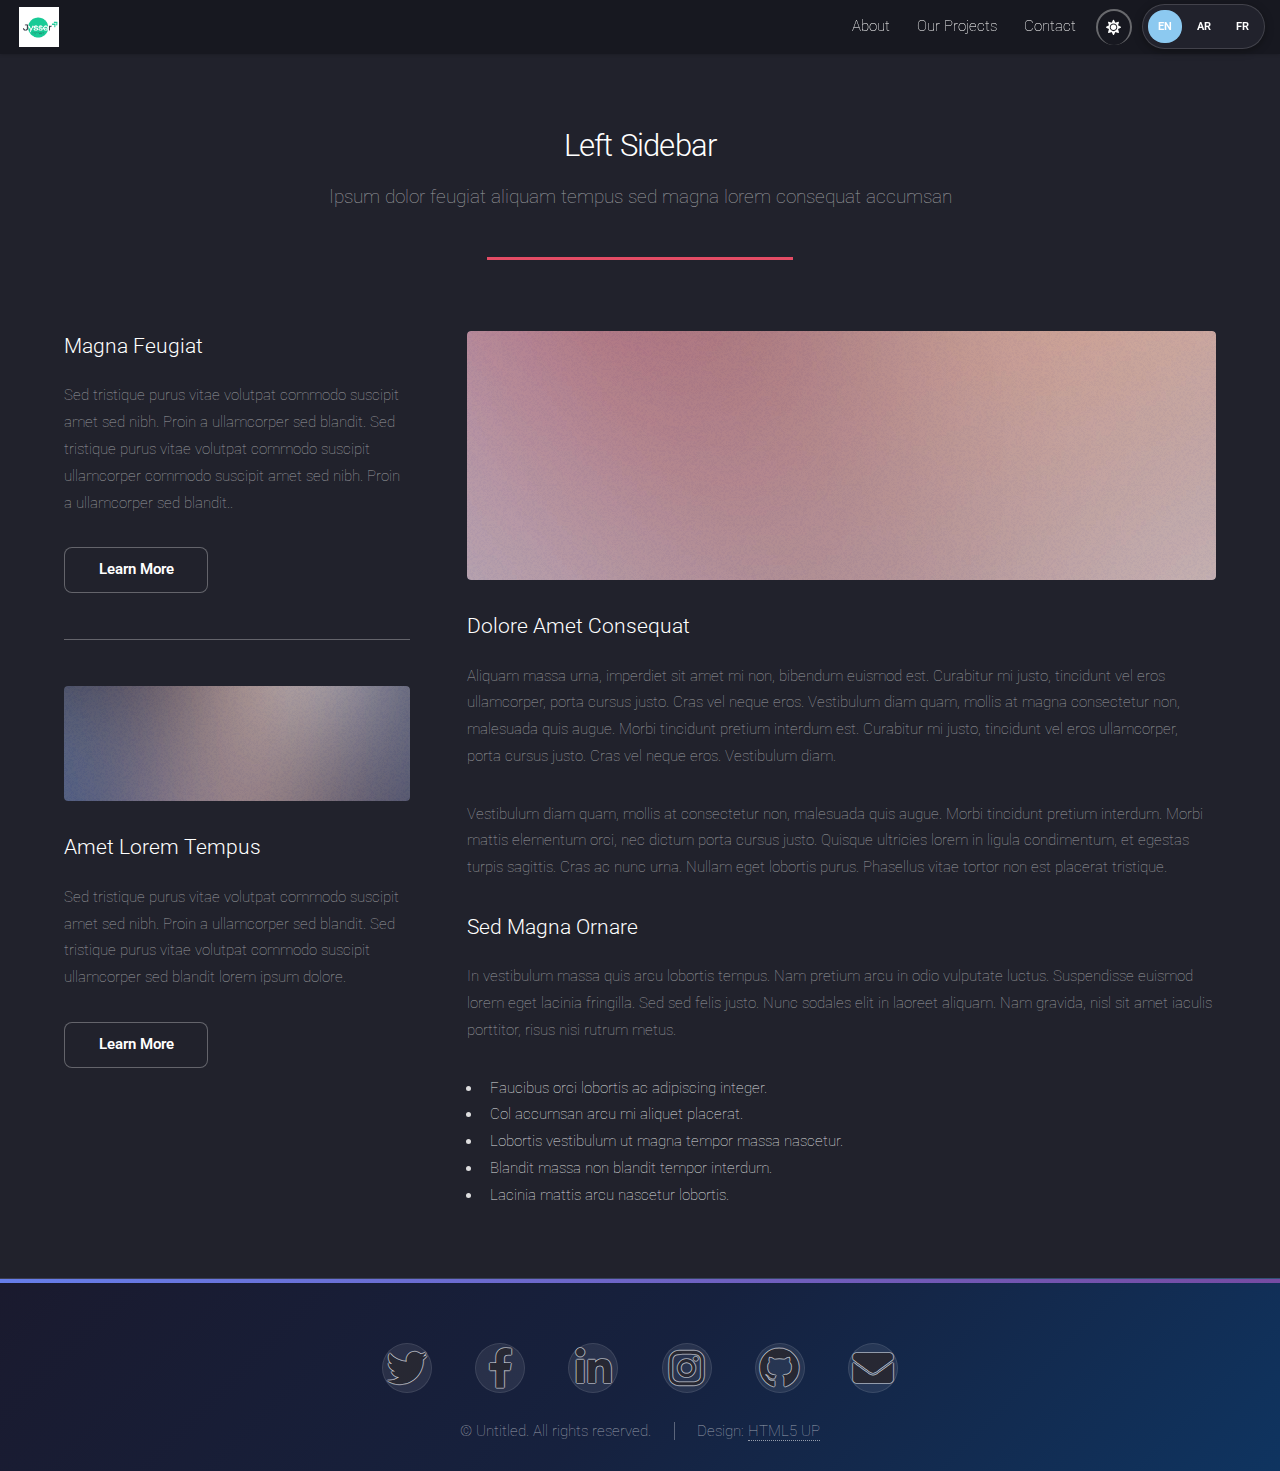
<file: left-sidebar.html>
<!DOCTYPE HTML>
<!--
	Landed by HTML5 UP
	html5up.net | @ajlkn
	Free for personal and commercial use under the CCA 3.0 license (html5up.net/license)
-->
<html lang="en" data-theme="dark">
	<head>
		<title>Left Sidebar - Landed by HTML5 UP</title>
		<meta charset="utf-8" />
		<meta name="viewport" content="width=device-width, initial-scale=1, user-scalable=no" />
		<link rel="stylesheet" href="assets/css/main.css" />
		<link rel="stylesheet" href="assets/css/theme.css" />
		<noscript><link rel="stylesheet" href="assets/css/noscript.css" /></noscript>
	</head>
	<body class="is-preload">
		<div id="page-wrapper">

			<!-- Header -->
				<header id="header">
					<h1 id="logo"><a href="index.html"><img src="images/logo.png" alt="JC Logo" class="logo-img" /></a></h1>
					<nav id="nav">
						<ul>
							<li><a href="index.html#one" data-i18n="aboutUs">About Us</a></li>
							<li><a href="index.html#four" data-i18n="ourProjects">Our Projects</a></li>
							<li><a href="index.html#five" data-i18n="contactUs">Contact Us</a></li>
							<li class="header-controls">
								<button id="theme-toggle" class="header-control-btn" title="Toggle Theme">
									<i class="fas fa-sun"></i>
								</button>
								<div id="lang-switcher" class="header-lang-switcher">
									<button class="lang-btn" data-lang="en">EN</button>
									<button class="lang-btn" data-lang="ar">AR</button>
									<button class="lang-btn" data-lang="fr">FR</button>
								</div>
							</li>
						</ul>
					</nav>
				</header>

			<!-- Main -->
				<div id="main" class="wrapper style1">
					<div class="container">
						<header class="major">
							<h2>Left Sidebar</h2>
							<p>Ipsum dolor feugiat aliquam tempus sed magna lorem consequat accumsan</p>
						</header>
						<div class="row gtr-150">
							<div class="col-4 col-12-medium">

								<!-- Sidebar -->
									<section id="sidebar">
										<section>
											<h3>Magna Feugiat</h3>
											<p>Sed tristique purus vitae volutpat commodo suscipit amet sed nibh. Proin a ullamcorper sed blandit. Sed tristique purus vitae volutpat commodo suscipit ullamcorper commodo suscipit amet sed nibh. Proin a ullamcorper sed blandit..</p>
											<footer>
												<ul class="actions">
													<li><a href="#" class="button">Learn More</a></li>
												</ul>
											</footer>
										</section>
										<hr />
										<section>
											<a href="#" class="image fit"><img src="images/pic06.jpg" alt="" /></a>
											<h3>Amet Lorem Tempus</h3>
											<p>Sed tristique purus vitae volutpat commodo suscipit amet sed nibh. Proin a ullamcorper sed blandit. Sed tristique purus vitae volutpat commodo suscipit ullamcorper sed blandit lorem ipsum dolore.</p>
											<footer>
												<ul class="actions">
													<li><a href="#" class="button">Learn More</a></li>
												</ul>
											</footer>
										</section>
									</section>

							</div>
							<div class="col-8 col-12-medium imp-medium">

								<!-- Content -->
									<section id="content">
										<a href="#" class="image fit"><img src="images/pic05.jpg" alt="" /></a>
										<h3>Dolore Amet Consequat</h3>
										<p>Aliquam massa urna, imperdiet sit amet mi non, bibendum euismod est. Curabitur mi justo, tincidunt vel eros ullamcorper, porta cursus justo. Cras vel neque eros. Vestibulum diam quam, mollis at magna consectetur non, malesuada quis augue. Morbi tincidunt pretium interdum est. Curabitur mi justo, tincidunt vel eros ullamcorper, porta cursus justo. Cras vel neque eros. Vestibulum diam.</p>
										<p>Vestibulum diam quam, mollis at consectetur non, malesuada quis augue. Morbi tincidunt pretium interdum. Morbi mattis elementum orci, nec dictum porta cursus justo. Quisque ultricies lorem in ligula condimentum, et egestas turpis sagittis. Cras ac nunc urna. Nullam eget lobortis purus. Phasellus vitae tortor non est placerat tristique.</p>
										<h3>Sed Magna Ornare</h3>
										<p>In vestibulum massa quis arcu lobortis tempus. Nam pretium arcu in odio vulputate luctus. Suspendisse euismod lorem eget lacinia fringilla. Sed sed felis justo. Nunc sodales elit in laoreet aliquam. Nam gravida, nisl sit amet iaculis porttitor, risus nisi rutrum metus.</p>
										<ul>
											<li>Faucibus orci lobortis ac adipiscing integer.</li>
											<li>Col accumsan arcu mi aliquet placerat.</li>
											<li>Lobortis vestibulum ut magna tempor massa nascetur.</li>
											<li>Blandit massa non blandit tempor interdum.</li>
											<li>Lacinia mattis arcu nascetur lobortis.</li>
										</ul>
									</section>

							</div>
						</div>
					</div>
				</div>

			<!-- Footer -->
				<footer id="footer">
					<ul class="icons">
						<li><a href="#" class="icon brands alt fa-twitter"><span class="label">Twitter</span></a></li>
						<li><a href="#" class="icon brands alt fa-facebook-f"><span class="label">Facebook</span></a></li>
						<li><a href="#" class="icon brands alt fa-linkedin-in"><span class="label">LinkedIn</span></a></li>
						<li><a href="#" class="icon brands alt fa-instagram"><span class="label">Instagram</span></a></li>
						<li><a href="#" class="icon brands alt fa-github"><span class="label">GitHub</span></a></li>
						<li><a href="#" class="icon solid alt fa-envelope"><span class="label">Email</span></a></li>
					</ul>
					<ul class="copyright">
						<li>&copy; Untitled. All rights reserved.</li><li>Design: <a href="http://html5up.net">HTML5 UP</a></li>
					</ul>
				</footer>

		</div>

		<!-- Scripts -->
			<script src="assets/js/jquery.min.js"></script>
			<script src="assets/js/jquery.scrolly.min.js"></script>
			<script src="assets/js/jquery.dropotron.min.js"></script>
			<script src="assets/js/jquery.scrollex.min.js"></script>
			<script src="assets/js/browser.min.js"></script>
			<script src="assets/js/breakpoints.min.js"></script>
			<script src="assets/js/util.js"></script>
			<script src="assets/js/main.js"></script>
			<script src="assets/js/theme-lang.js"></script>

	</body>
</html>
</file>
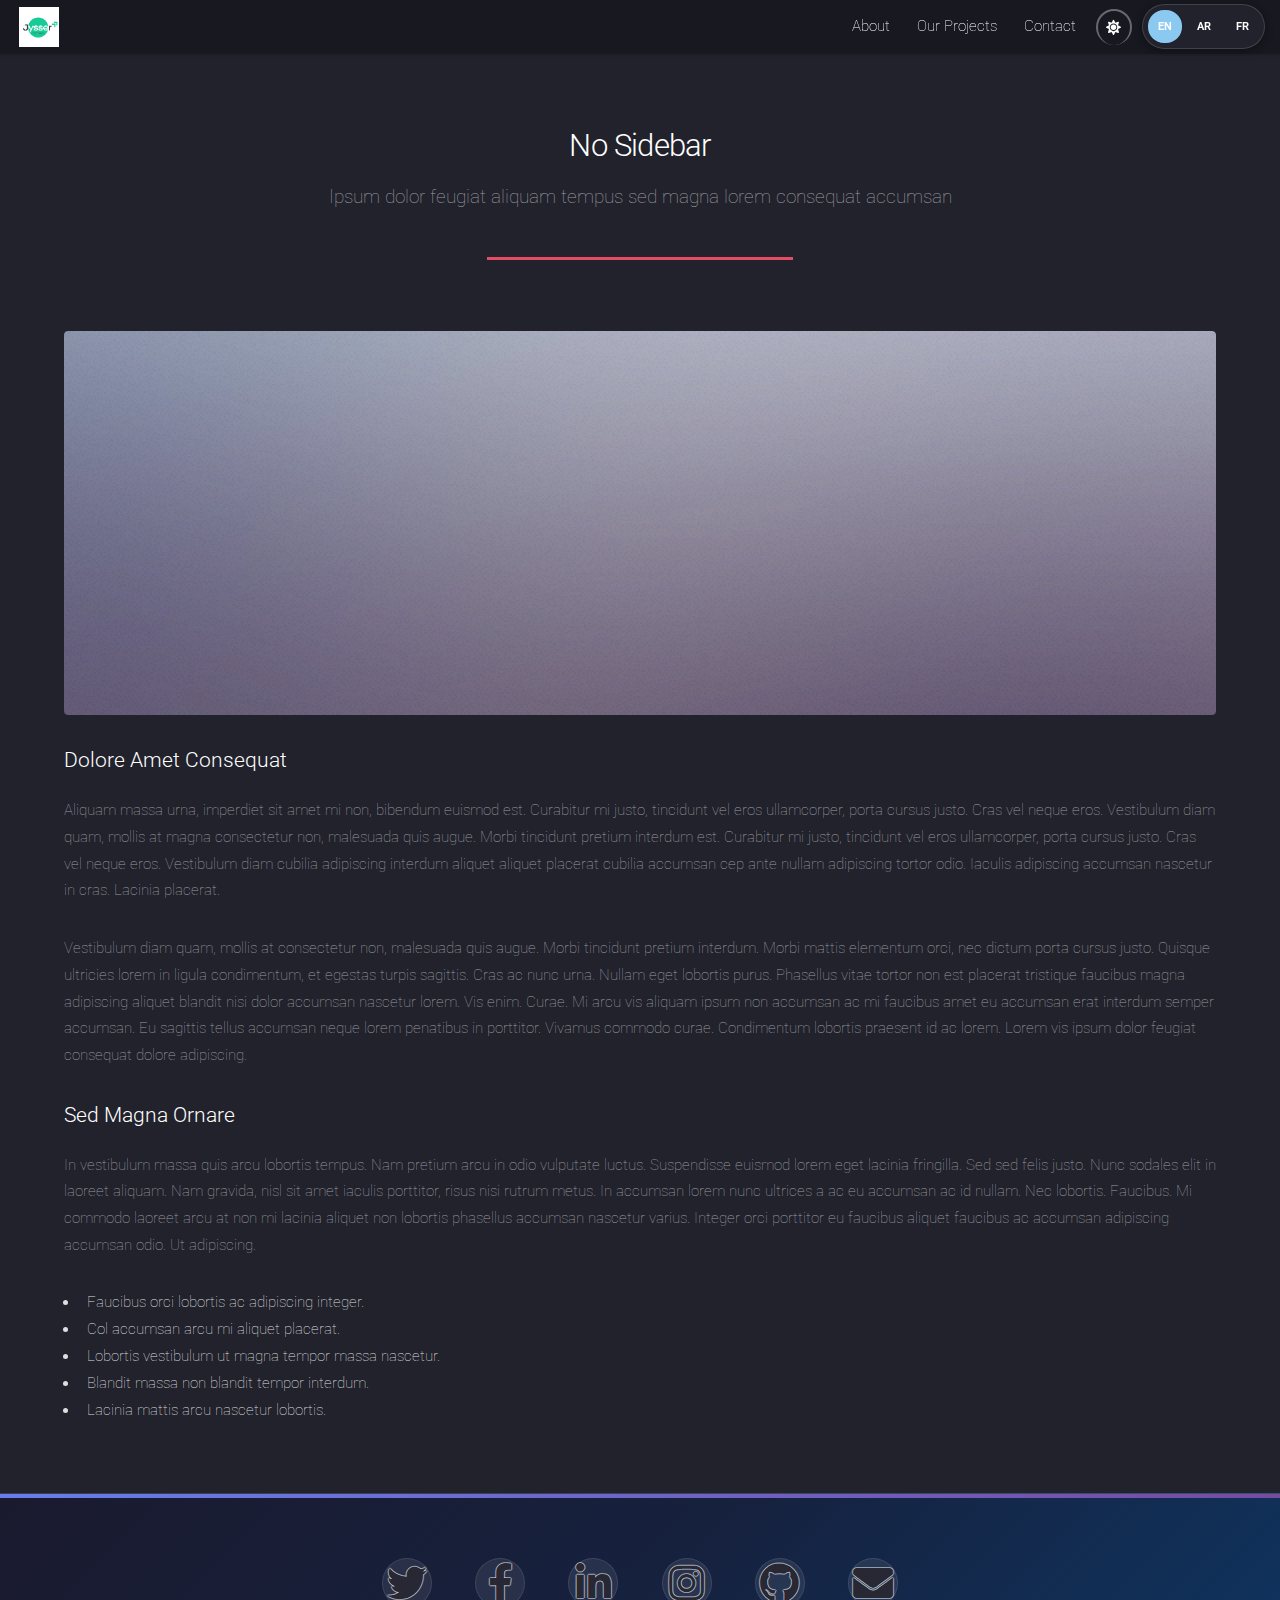
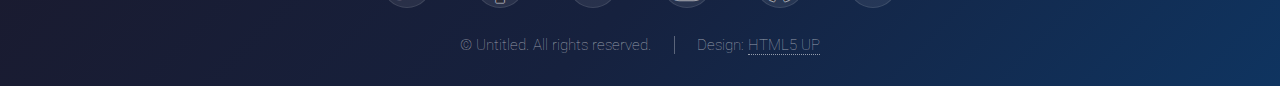
<file: no-sidebar.html>
<!DOCTYPE HTML>
<!--
	Landed by HTML5 UP
	html5up.net | @ajlkn
	Free for personal and commercial use under the CCA 3.0 license (html5up.net/license)
-->
<html lang="en" data-theme="dark">
	<head>
		<title>No Sidebar - Landed by HTML5 UP</title>
		<meta charset="utf-8" />
		<meta name="viewport" content="width=device-width, initial-scale=1, user-scalable=no" />
		<link rel="stylesheet" href="assets/css/main.css" />
		<link rel="stylesheet" href="assets/css/theme.css" />
		<noscript><link rel="stylesheet" href="assets/css/noscript.css" /></noscript>
	</head>
	<body class="is-preload">
		<div id="page-wrapper">

			<!-- Header -->
				<header id="header">
					<h1 id="logo"><a href="index.html"><img src="images/logo.png" alt="JC Logo" class="logo-img" /></a></h1>
					<nav id="nav">
						<ul>
							<li><a href="index.html#one" data-i18n="aboutUs">About Us</a></li>
							<li><a href="index.html#four" data-i18n="ourProjects">Our Projects</a></li>
							<li><a href="index.html#five" data-i18n="contactUs">Contact Us</a></li>
							<li class="header-controls">
								<button id="theme-toggle" class="header-control-btn" title="Toggle Theme">
									<i class="fas fa-sun"></i>
								</button>
								<div id="lang-switcher" class="header-lang-switcher">
									<button class="lang-btn" data-lang="en">EN</button>
									<button class="lang-btn" data-lang="ar">AR</button>
									<button class="lang-btn" data-lang="fr">FR</button>
								</div>
							</li>
						</ul>
					</nav>
				</header>

			<!-- Main -->
				<div id="main" class="wrapper style1">
					<div class="container">
						<header class="major">
							<h2>No Sidebar</h2>
							<p>Ipsum dolor feugiat aliquam tempus sed magna lorem consequat accumsan</p>
						</header>

						<!-- Content -->
							<section id="content">
								<a href="#" class="image fit"><img src="images/pic07.jpg" alt="" /></a>
								<h3>Dolore Amet Consequat</h3>
								<p>Aliquam massa urna, imperdiet sit amet mi non, bibendum euismod est. Curabitur mi justo, tincidunt vel eros ullamcorper, porta cursus justo. Cras vel neque eros. Vestibulum diam quam, mollis at magna consectetur non, malesuada quis augue. Morbi tincidunt pretium interdum est. Curabitur mi justo, tincidunt vel eros ullamcorper, porta cursus justo. Cras vel neque eros. Vestibulum diam cubilia adipiscing interdum aliquet aliquet placerat cubilia accumsan cep ante nullam adipiscing tortor odio. Iaculis adipiscing accumsan nascetur in cras. Lacinia placerat.</p>
								<p>Vestibulum diam quam, mollis at consectetur non, malesuada quis augue. Morbi tincidunt pretium interdum. Morbi mattis elementum orci, nec dictum porta cursus justo. Quisque ultricies lorem in ligula condimentum, et egestas turpis sagittis. Cras ac nunc urna. Nullam eget lobortis purus. Phasellus vitae tortor non est placerat tristique faucibus magna adipiscing aliquet blandit nisi dolor accumsan nascetur lorem. Vis enim. Curae. Mi arcu vis aliquam ipsum non accumsan ac mi faucibus amet eu accumsan erat interdum semper accumsan. Eu sagittis tellus accumsan neque lorem penatibus in porttitor. Vivamus commodo curae. Condimentum lobortis praesent id ac lorem. Lorem vis ipsum dolor feugiat consequat dolore adipiscing.</p>
								<h3>Sed Magna Ornare</h3>
								<p>In vestibulum massa quis arcu lobortis tempus. Nam pretium arcu in odio vulputate luctus. Suspendisse euismod lorem eget lacinia fringilla. Sed sed felis justo. Nunc sodales elit in laoreet aliquam. Nam gravida, nisl sit amet iaculis porttitor, risus nisi rutrum metus. In accumsan lorem nunc ultrices a ac eu accumsan ac id nullam. Nec lobortis. Faucibus. Mi commodo laoreet arcu at non mi lacinia aliquet non lobortis phasellus accumsan nascetur varius. Integer orci porttitor eu faucibus aliquet faucibus ac accumsan adipiscing accumsan odio. Ut adipiscing.</p>
								<ul>
									<li>Faucibus orci lobortis ac adipiscing integer.</li>
									<li>Col accumsan arcu mi aliquet placerat.</li>
									<li>Lobortis vestibulum ut magna tempor massa nascetur.</li>
									<li>Blandit massa non blandit tempor interdum.</li>
									<li>Lacinia mattis arcu nascetur lobortis.</li>
								</ul>
							</section>

					</div>
				</div>

			<!-- Footer -->
				<footer id="footer">
					<ul class="icons">
						<li><a href="#" class="icon brands alt fa-twitter"><span class="label">Twitter</span></a></li>
						<li><a href="#" class="icon brands alt fa-facebook-f"><span class="label">Facebook</span></a></li>
						<li><a href="#" class="icon brands alt fa-linkedin-in"><span class="label">LinkedIn</span></a></li>
						<li><a href="#" class="icon brands alt fa-instagram"><span class="label">Instagram</span></a></li>
						<li><a href="#" class="icon brands alt fa-github"><span class="label">GitHub</span></a></li>
						<li><a href="#" class="icon solid alt fa-envelope"><span class="label">Email</span></a></li>
					</ul>
					<ul class="copyright">
						<li>&copy; Untitled. All rights reserved.</li><li>Design: <a href="http://html5up.net">HTML5 UP</a></li>
					</ul>
				</footer>

		</div>

		<!-- Scripts -->
			<script src="assets/js/jquery.min.js"></script>
			<script src="assets/js/jquery.scrolly.min.js"></script>
			<script src="assets/js/jquery.dropotron.min.js"></script>
			<script src="assets/js/jquery.scrollex.min.js"></script>
			<script src="assets/js/browser.min.js"></script>
			<script src="assets/js/breakpoints.min.js"></script>
			<script src="assets/js/util.js"></script>
			<script src="assets/js/main.js"></script>
			<script src="assets/js/theme-lang.js"></script>

	</body>
</html>
</file>
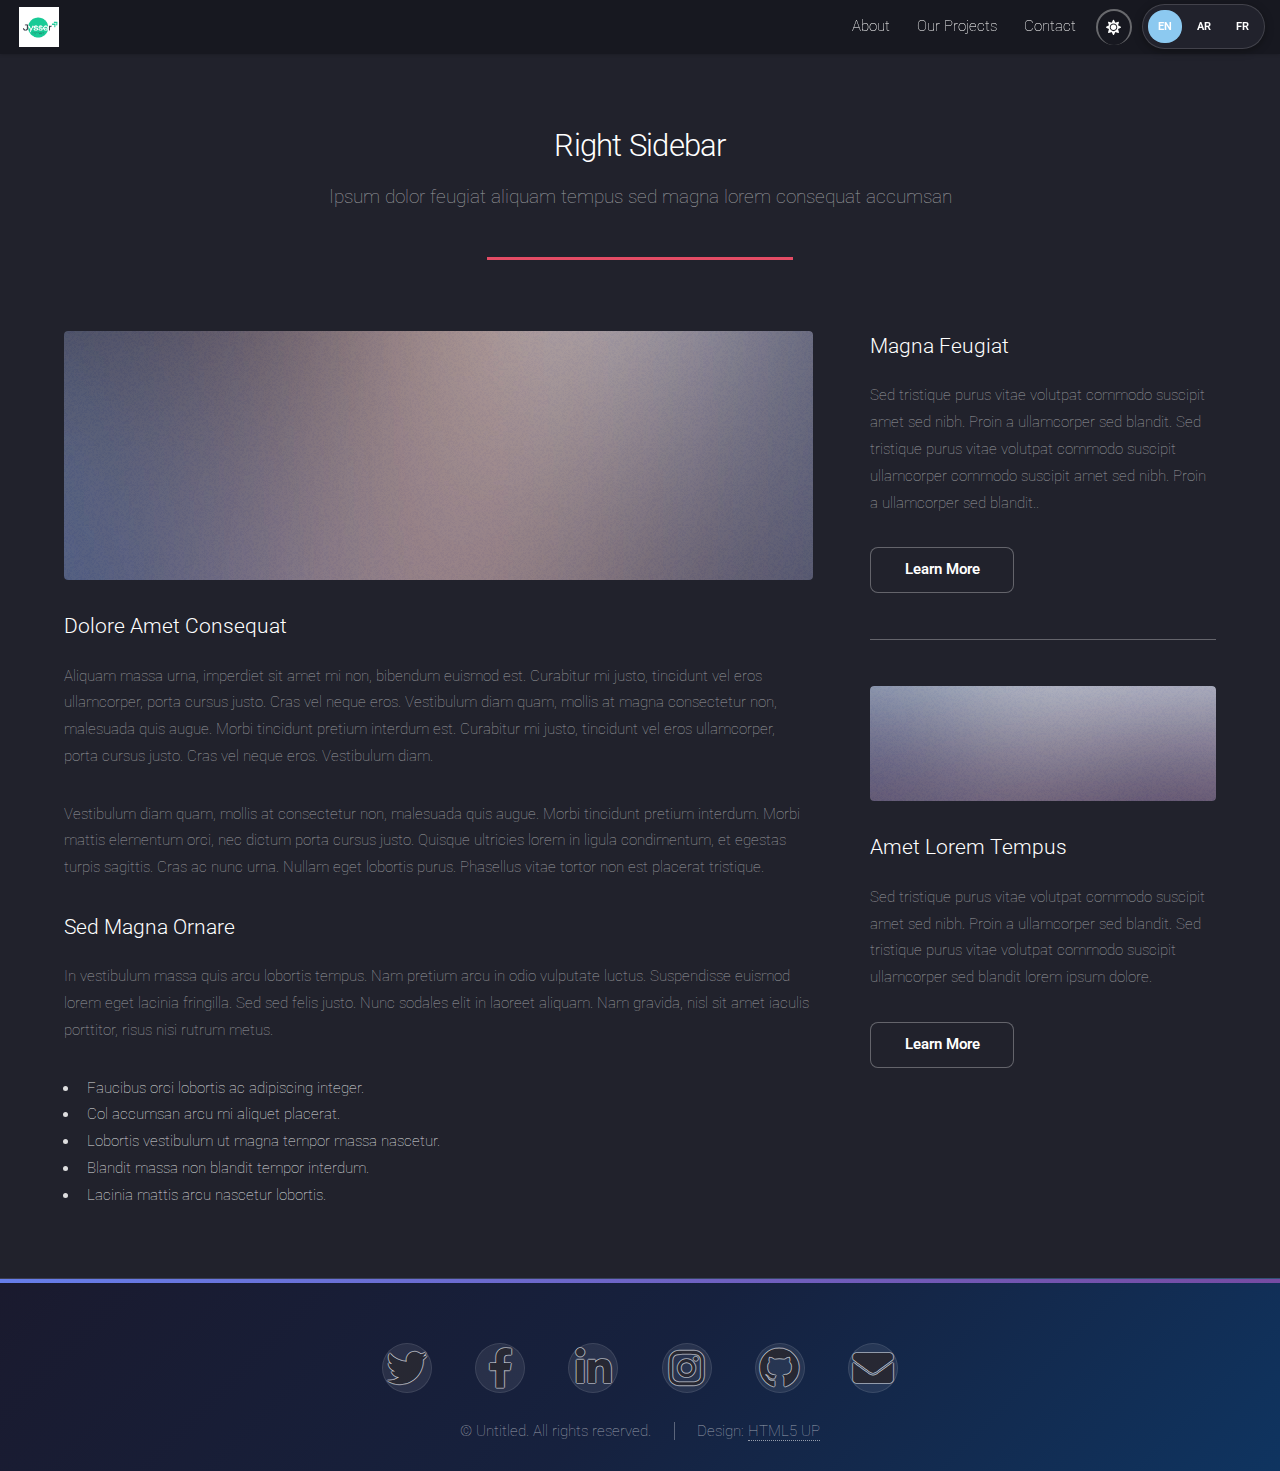
<file: right-sidebar.html>
<!DOCTYPE HTML>
<!--
	Landed by HTML5 UP
	html5up.net | @ajlkn
	Free for personal and commercial use under the CCA 3.0 license (html5up.net/license)
-->
<html lang="en" data-theme="dark">
	<head>
		<title>Right Sidebar - Landed by HTML5 UP</title>
		<meta charset="utf-8" />
		<meta name="viewport" content="width=device-width, initial-scale=1, user-scalable=no" />
		<link rel="stylesheet" href="assets/css/main.css" />
		<link rel="stylesheet" href="assets/css/theme.css" />
		<noscript><link rel="stylesheet" href="assets/css/noscript.css" /></noscript>
	</head>
	<body class="is-preload">
		<div id="page-wrapper">

			<!-- Header -->
				<header id="header">
					<h1 id="logo"><a href="index.html"><img src="images/logo.png" alt="JC Logo" class="logo-img" /></a></h1>
					<nav id="nav">
						<ul>
							<li><a href="index.html#one" data-i18n="aboutUs">About Us</a></li>
							<li><a href="index.html#four" data-i18n="ourProjects">Our Projects</a></li>
							<li><a href="index.html#five" data-i18n="contactUs">Contact Us</a></li>
							<li class="header-controls">
								<button id="theme-toggle" class="header-control-btn" title="Toggle Theme">
									<i class="fas fa-sun"></i>
								</button>
								<div id="lang-switcher" class="header-lang-switcher">
									<button class="lang-btn" data-lang="en">EN</button>
									<button class="lang-btn" data-lang="ar">AR</button>
									<button class="lang-btn" data-lang="fr">FR</button>
								</div>
							</li>
						</ul>
					</nav>
				</header>

			<!-- Main -->
				<div id="main" class="wrapper style1">
					<div class="container">
						<header class="major">
							<h2>Right Sidebar</h2>
							<p>Ipsum dolor feugiat aliquam tempus sed magna lorem consequat accumsan</p>
						</header>
						<div class="row gtr-150">
							<div class="col-8 col-12-medium">

								<!-- Content -->
									<section id="content">
										<a href="#" class="image fit"><img src="images/pic06.jpg" alt="" /></a>
										<h3>Dolore Amet Consequat</h3>
										<p>Aliquam massa urna, imperdiet sit amet mi non, bibendum euismod est. Curabitur mi justo, tincidunt vel eros ullamcorper, porta cursus justo. Cras vel neque eros. Vestibulum diam quam, mollis at magna consectetur non, malesuada quis augue. Morbi tincidunt pretium interdum est. Curabitur mi justo, tincidunt vel eros ullamcorper, porta cursus justo. Cras vel neque eros. Vestibulum diam.</p>
										<p>Vestibulum diam quam, mollis at consectetur non, malesuada quis augue. Morbi tincidunt pretium interdum. Morbi mattis elementum orci, nec dictum porta cursus justo. Quisque ultricies lorem in ligula condimentum, et egestas turpis sagittis. Cras ac nunc urna. Nullam eget lobortis purus. Phasellus vitae tortor non est placerat tristique.</p>
										<h3>Sed Magna Ornare</h3>
										<p>In vestibulum massa quis arcu lobortis tempus. Nam pretium arcu in odio vulputate luctus. Suspendisse euismod lorem eget lacinia fringilla. Sed sed felis justo. Nunc sodales elit in laoreet aliquam. Nam gravida, nisl sit amet iaculis porttitor, risus nisi rutrum metus.</p>
										<ul>
											<li>Faucibus orci lobortis ac adipiscing integer.</li>
											<li>Col accumsan arcu mi aliquet placerat.</li>
											<li>Lobortis vestibulum ut magna tempor massa nascetur.</li>
											<li>Blandit massa non blandit tempor interdum.</li>
											<li>Lacinia mattis arcu nascetur lobortis.</li>
										</ul>
									</section>

							</div>
							<div class="col-4 col-12-medium">

								<!-- Sidebar -->
									<section id="sidebar">
										<section>
											<h3>Magna Feugiat</h3>
											<p>Sed tristique purus vitae volutpat commodo suscipit amet sed nibh. Proin a ullamcorper sed blandit. Sed tristique purus vitae volutpat commodo suscipit ullamcorper commodo suscipit amet sed nibh. Proin a ullamcorper sed blandit..</p>
											<footer>
												<ul class="actions">
													<li><a href="#" class="button">Learn More</a></li>
												</ul>
											</footer>
										</section>
										<hr />
										<section>
											<a href="#" class="image fit"><img src="images/pic07.jpg" alt="" /></a>
											<h3>Amet Lorem Tempus</h3>
											<p>Sed tristique purus vitae volutpat commodo suscipit amet sed nibh. Proin a ullamcorper sed blandit. Sed tristique purus vitae volutpat commodo suscipit ullamcorper sed blandit lorem ipsum dolore.</p>
											<footer>
												<ul class="actions">
													<li><a href="#" class="button">Learn More</a></li>
												</ul>
											</footer>
										</section>
									</section>

							</div>
						</div>
					</div>
				</div>

			<!-- Footer -->
				<footer id="footer">
					<ul class="icons">
						<li><a href="#" class="icon brands alt fa-twitter"><span class="label">Twitter</span></a></li>
						<li><a href="#" class="icon brands alt fa-facebook-f"><span class="label">Facebook</span></a></li>
						<li><a href="#" class="icon brands alt fa-linkedin-in"><span class="label">LinkedIn</span></a></li>
						<li><a href="#" class="icon brands alt fa-instagram"><span class="label">Instagram</span></a></li>
						<li><a href="#" class="icon brands alt fa-github"><span class="label">GitHub</span></a></li>
						<li><a href="#" class="icon solid alt fa-envelope"><span class="label">Email</span></a></li>
					</ul>
					<ul class="copyright">
						<li>&copy; Untitled. All rights reserved.</li><li>Design: <a href="http://html5up.net">HTML5 UP</a></li>
					</ul>
				</footer>

		</div>

		<!-- Scripts -->
			<script src="assets/js/jquery.min.js"></script>
			<script src="assets/js/jquery.scrolly.min.js"></script>
			<script src="assets/js/jquery.dropotron.min.js"></script>
			<script src="assets/js/jquery.scrollex.min.js"></script>
			<script src="assets/js/browser.min.js"></script>
			<script src="assets/js/breakpoints.min.js"></script>
			<script src="assets/js/util.js"></script>
			<script src="assets/js/main.js"></script>
			<script src="assets/js/theme-lang.js"></script>

	</body>
</html>
</file>
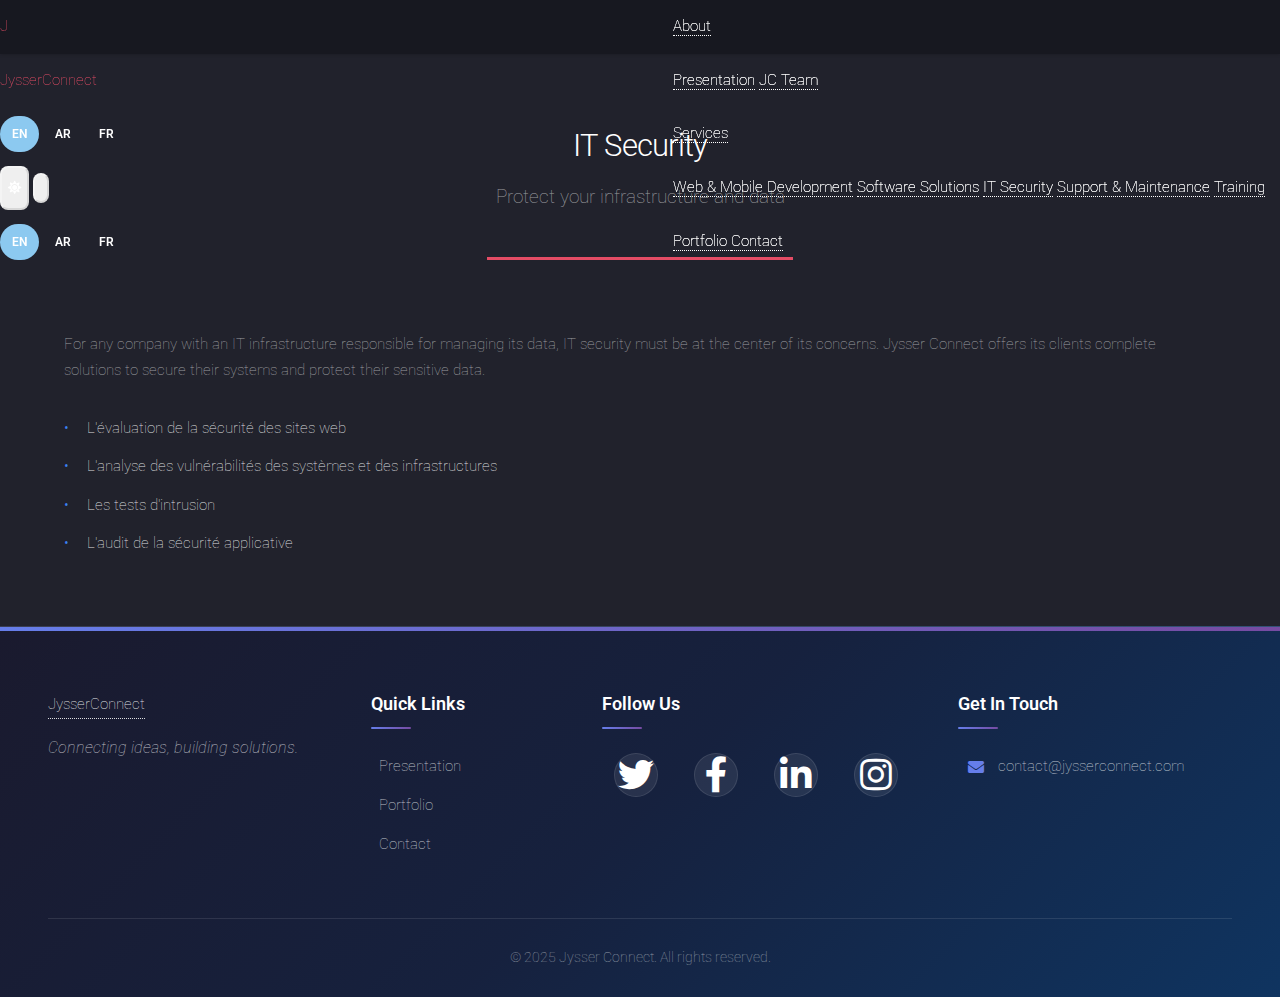
<file: service-security.html>
<!DOCTYPE HTML>
<html lang="en" data-theme="dark">
	<head>
		<title>Sécurité Informatique - Jysser Connect</title>
		<meta charset="utf-8" />
		<meta name="viewport" content="width=device-width, initial-scale=1, user-scalable=no" />
		<link rel="stylesheet" href="assets/css/main.css" />
		<link rel="stylesheet" href="assets/css/theme.css" />
		<noscript><link rel="stylesheet" href="assets/css/noscript.css" /></noscript>
	</head>
	<body class="is-preload">
		<div id="page-wrapper">

			<!-- Header -->
				<header id="header">
					<div class="header-inner">
						<!-- Logo (Left) -->
						<a href="index.html" class="header-logo">
							<div class="logo-icon">
								<span>J</span>
							</div>
							<span class="logo-text">Jysser<span>Connect</span></span>
						</a>
						
						<!-- Actions (Center-Left) -->
						<div class="header-actions">
							<div class="lang-switcher">
								<button class="lang-btn" data-lang="en">EN</button>
								<button class="lang-btn" data-lang="ar">AR</button>
								<button class="lang-btn" data-lang="fr">FR</button>
							</div>
							<button id="theme-toggle" class="theme-btn" title="Toggle Theme">
								<i class="fas fa-sun"></i>
							</button>
							<!-- Hamburger Menu -->
							<button class="hamburger-btn" id="hamburger-toggle" aria-label="Toggle Menu">
								<span class="hamburger-line"></span>
								<span class="hamburger-line"></span>
								<span class="hamburger-line"></span>
							</button>
						</div>
						
						<!-- Navigation Links (Right) -->
						<nav class="header-nav">
							<div class="nav-dropdown">
								<a href="#" class="nav-link">
									<span class="nav-text" data-i18n="aboutUs">À propos</span>
									<span class="nav-indicator"></span>
								</a>
								<div class="dropdown-menu">
									<a href="about-presentation.html" data-i18n="presentation">Présentation</a>
									<a href="about-team.html" data-i18n="teamJC">L'équipe JC</a>
								</div>
							</div>
							<div class="nav-dropdown">
								<a href="#" class="nav-link">
									<span class="nav-text" data-i18n="services">Services</span>
									<span class="nav-indicator"></span>
								</a>
								<div class="dropdown-menu">
									<a href="service-web-mobile.html" data-i18n="webMobileDev">Développement Web et Mobile</a>
									<a href="service-software.html" data-i18n="softwareDev">Solutions Logiciels</a>
									<a href="service-security.html" data-i18n="itSecurity">Sécurité Informatique</a>
									<a href="service-support.html" data-i18n="supportMaintenance">Support et Maintenance</a>
									<a href="service-training.html" data-i18n="training">Formation</a>
								</div>
							</div>
							<a href="index.html#four" class="nav-link">
								<span class="nav-text" data-i18n="ourPortfolio">Portfolio</span>
								<span class="nav-indicator"></span>
							</a>
							<a href="index.html#five" class="nav-link">
								<span class="nav-text" data-i18n="contactUs">Contact</span>
								<span class="nav-indicator"></span>
							</a>
						</nav>
					</div>
					
					<!-- Mobile Menu Overlay -->
					<div class="mobile-menu" id="mobile-menu">
						<nav class="mobile-nav">
							<div class="mobile-dropdown">
								<span class="mobile-dropdown-title" data-i18n="aboutUs">À propos</span>
								<div class="mobile-dropdown-content">
									<a href="about-presentation.html" class="mobile-nav-link" data-i18n="presentation">Présentation</a>
									<a href="about-team.html" class="mobile-nav-link" data-i18n="teamJC">L'équipe JC</a>
								</div>
							</div>
							<div class="mobile-dropdown">
								<span class="mobile-dropdown-title" data-i18n="services">Services</span>
								<div class="mobile-dropdown-content">
									<a href="service-web-mobile.html" class="mobile-nav-link" data-i18n="webMobileDev">Développement Web et Mobile</a>
									<a href="service-software.html" class="mobile-nav-link" data-i18n="softwareDev">Solutions Logiciels</a>
									<a href="service-security.html" class="mobile-nav-link" data-i18n="itSecurity">Sécurité Informatique</a>
									<a href="service-support.html" class="mobile-nav-link" data-i18n="supportMaintenance">Support et Maintenance</a>
									<a href="service-training.html" class="mobile-nav-link" data-i18n="training">Formation</a>
								</div>
							</div>
							<a href="index.html#four" class="mobile-nav-link" data-i18n="ourPortfolio">Portfolio</a>
							<a href="index.html#five" class="mobile-nav-link" data-i18n="contactUs">Contact</a>
						</nav>
						<div class="mobile-menu-footer">
							<div class="mobile-lang-switcher">
								<button class="mobile-lang-btn" data-lang="en">EN</button>
								<button class="mobile-lang-btn" data-lang="ar">AR</button>
								<button class="mobile-lang-btn" data-lang="fr">FR</button>
							</div>
						</div>
					</div>
				</header>

			<!-- Main -->
				<div id="main" class="wrapper style1">
					<div class="container">
						<header class="major">
							<h2 data-i18n="securityTitle">Sécurité informatique</h2>
							<p data-i18n="securitySubtitle">Protégez votre infrastructure et vos données</p>
						</header>

						<!-- Content -->
							<section id="content">
								<!-- Main Description -->
								<div class="service-section">
									<p data-i18n="securityDesc">Pour toute entreprise dotée d'une infrastructure informatique responsable de la gestion de ses données, la sécurité informatique doit être au centre de ses préoccupations. Jyssr Connect propose à ses clients :</p>
									<ul style="margin-top: 1.5em; list-style: none; padding-left: 0;">
										<li data-i18n="secService1" style="margin-bottom: 0.75em; padding-left: 1.5em; position: relative;"><span style="position: absolute; left: 0; color: #3b82f6;">•</span> L'évaluation de la sécurité des sites web</li>
										<li data-i18n="secService2" style="margin-bottom: 0.75em; padding-left: 1.5em; position: relative;"><span style="position: absolute; left: 0; color: #3b82f6;">•</span> L'analyse des vulnérabilités des systèmes et des infrastructures</li>
										<li data-i18n="secService3" style="margin-bottom: 0.75em; padding-left: 1.5em; position: relative;"><span style="position: absolute; left: 0; color: #3b82f6;">•</span> Les tests d'intrusion</li>
										<li data-i18n="secService4" style="margin-bottom: 0.75em; padding-left: 1.5em; position: relative;"><span style="position: absolute; left: 0; color: #3b82f6;">•</span> L'audit de la sécurité applicative</li>
									</ul>
								</div>

								<!-- Services
								<div class="services-list" style="margin-top: 3em;">
									<div class="row gtr-150">
										<div class="col-6 col-12-medium">
											<div class="service-card">
												<span class="icon solid major fa-shield-alt"></span>
												<h4 data-i18n="webSecurityAudit">Évaluation de la sécurité des sites web</h4>
												<p data-i18n="webSecurityAuditDesc">Analyse complète de la sécurité de vos applications web pour identifier les vulnérabilités potentielles.</p>
											</div>
										</div>
										<div class="col-6 col-12-medium">
											<div class="service-card">
												<span class="icon solid major fa-search"></span>
												<h4 data-i18n="vulnerabilityAnalysis">Analyse des vulnérabilités</h4>
												<p data-i18n="vulnerabilityAnalysisDesc">Examen approfondi des systèmes et des infrastructures pour détecter les failles de sécurité.</p>
											</div>
										</div>
										<div class="col-6 col-12-medium">
											<div class="service-card">
												<span class="icon solid major fa-user-secret"></span>
												<h4 data-i18n="penetrationTesting">Tests d'intrusion</h4>
												<p data-i18n="penetrationTestingDesc">Simulation d'attaques réelles pour évaluer la résistance de vos systèmes face aux menaces.</p>
											</div>
										</div>
										<div class="col-6 col-12-medium">
											<div class="service-card">
												<span class="icon solid major fa-shield"></span>
												<h4 data-i18n="appSecurityAudit">Audit de la sécurité applicative</h4>
												<p data-i18n="appSecurityAuditDesc">Révision du code et des processus pour garantir la sécurité de vos applications métier.</p>
											</div>
										</div>
									</div>
								</div> -->

								<!-- Why Security -->
								<!-- <div class="why-section" style="margin-top: 4em; background: var(--bg-secondary); padding: 2em; border-radius: 10px;">
									<h3 data-i18n="whySecurity">Pourquoi la sécurité informatique ?</h3>
									<ul class="security-benefits">
										<li data-i18n="securityBenefit1"><i class="fas fa-check"></i> Protection contre les cyberattaques et les menaces</li>
										<li data-i18n="securityBenefit2"><i class="fas fa-check"></i> Conformité aux réglementations en vigueur</li>
										<li data-i18n="securityBenefit3"><i class="fas fa-check"></i> Protection des données sensibles de l'entreprise</li>
										<li data-i18n="securityBenefit4"><i class="fas fa-check"></i> Maintien de la confiance des clients et partenaires</li>
									</ul>
								</div> -->

								
							</section>

					</div>
				</div>

			<!-- Footer -->
				<footer id="footer">
					<div class="footer-content">
						<div class="footer-brand">
							<a href="index.html" class="footer-logo">
								<span class="logo-text">Jysser<span>Connect</span></span>
							</a>
							<p class="footer-tagline" data-i18n="footerTagline">Connecting ideas, building solutions.</p>
						</div>
						
						<div class="footer-links">
							<h4 data-i18n="quickLinks">Liens Rapides</h4>
							<ul>
								<li><a href="about-presentation.html" data-i18n="presentation">Présentation</a></li>
								<li><a href="index.html#four" data-i18n="ourPortfolio">Portfolio</a></li>
								<li><a href="index.html#five" data-i18n="contactUs">Contact</a></li>
							</ul>
						</div>
						
						<div class="footer-social">
							<h4 data-i18n="followUs">Suivez-nous</h4>
							<ul class="icons">
								<li><a href="#" class="icon brands fa-twitter"><span class="label">Twitter</span></a></li>
								<li><a href="#" class="icon brands fa-facebook-f"><span class="label">Facebook</span></a></li>
								<li><a href="#" class="icon brands fa-linkedin-in"><span class="label">LinkedIn</span></a></li>
								<li><a href="#" class="icon brands fa-instagram"><span class="label">Instagram</span></a></li>
							</ul>
						</div>
						
						<div class="footer-contact">
							<h4 data-i18n="getInTouch">Nous Contacter</h4>
							<ul class="contact-info">
								<li><i class="fas fa-envelope"></i> <a href="mailto:contact@jysserconnect.com">contact@jysserconnect.com</a></li>
							</ul>
						</div>
					</div>
					
					<div class="footer-bottom">
						<p class="copyright" data-i18n="copyright">&copy; 2025 Jysser Connect. Tous droits réservés.</p>
					</div>
				</footer>

		</div>

		<!-- Scripts -->
			<script src="assets/js/jquery.min.js"></script>
			<script src="assets/js/jquery.scrolly.min.js"></script>
			<script src="assets/js/jquery.dropotron.min.js"></script>
			<script src="assets/js/jquery.scrollex.min.js"></script>
			<script src="assets/js/browser.min.js"></script>
			<script src="assets/js/breakpoints.min.js"></script>
			<script src="assets/js/util.js"></script>
			<script src="assets/js/main.js"></script>
			<script src="assets/js/theme-lang.js"></script>

	</body>
</html>
</file>
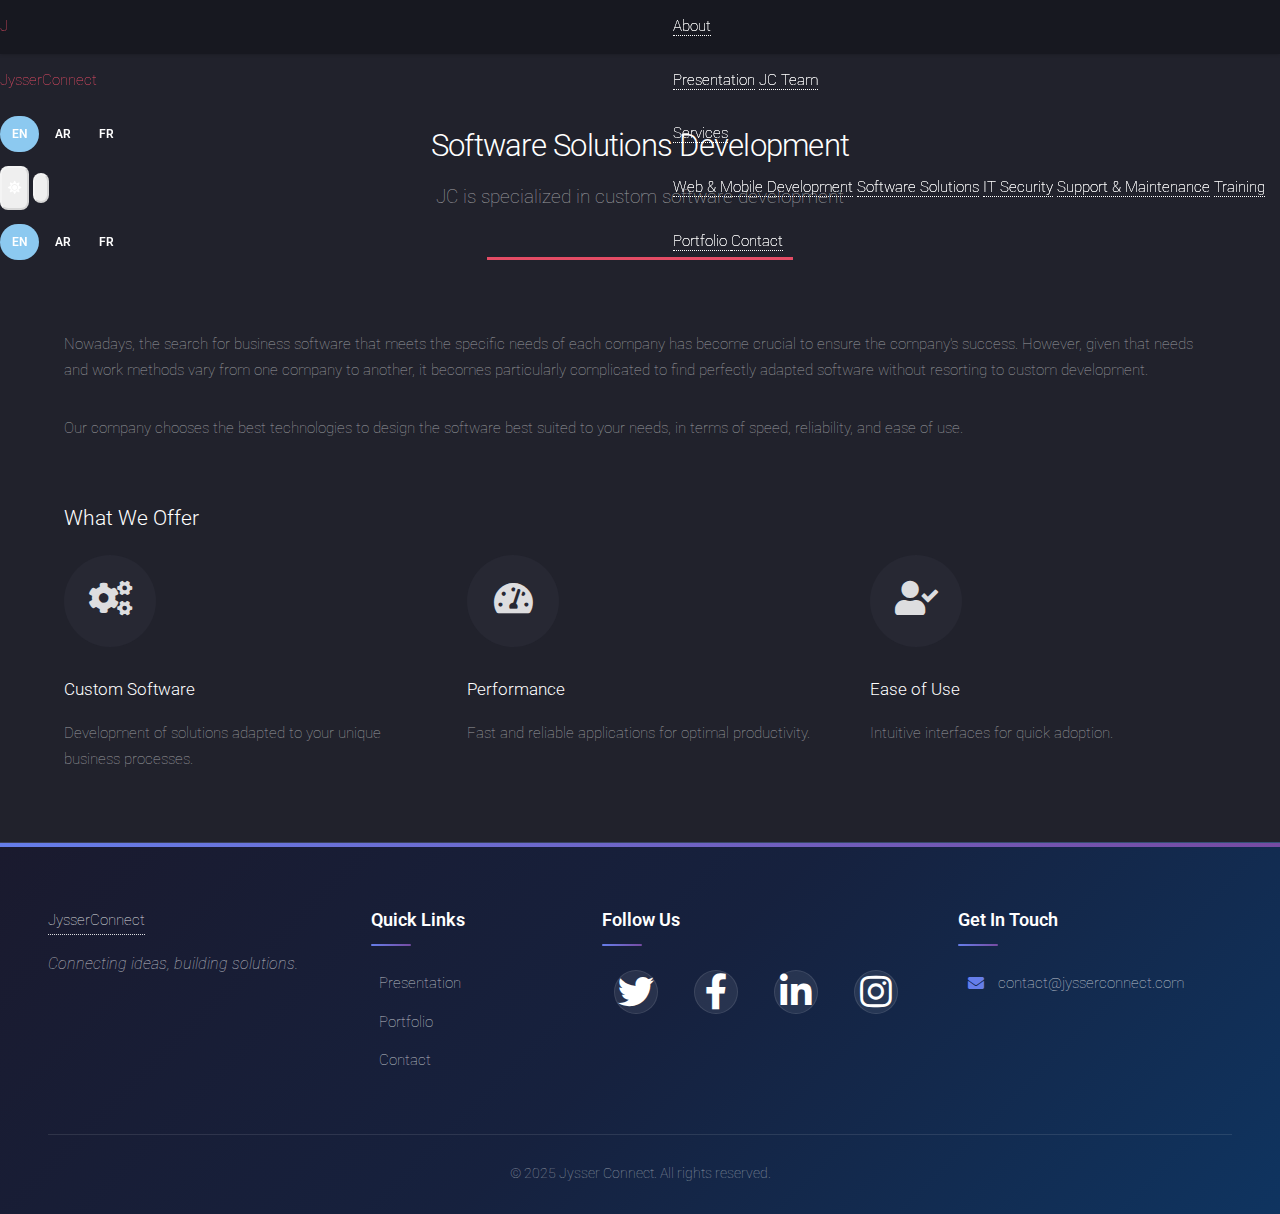
<file: service-software.html>
<!DOCTYPE HTML>
<html lang="en" data-theme="dark">
	<head>
		<title>Solutions Logiciels - Jysser Connect</title>
		<meta charset="utf-8" />
		<meta name="viewport" content="width=device-width, initial-scale=1, user-scalable=no" />
		<link rel="stylesheet" href="assets/css/main.css" />
		<link rel="stylesheet" href="assets/css/theme.css" />
		<noscript><link rel="stylesheet" href="assets/css/noscript.css" /></noscript>
	</head>
	<body class="is-preload">
		<div id="page-wrapper">

			<!-- Header -->
				<header id="header">
					<div class="header-inner">
						<!-- Logo (Left) -->
						<a href="index.html" class="header-logo">
							<div class="logo-icon">
								<span>J</span>
							</div>
							<span class="logo-text">Jysser<span>Connect</span></span>
						</a>
						
						<!-- Actions (Center-Left) -->
						<div class="header-actions">
							<div class="lang-switcher">
								<button class="lang-btn" data-lang="en">EN</button>
								<button class="lang-btn" data-lang="ar">AR</button>
								<button class="lang-btn" data-lang="fr">FR</button>
							</div>
							<button id="theme-toggle" class="theme-btn" title="Toggle Theme">
								<i class="fas fa-sun"></i>
							</button>
							<!-- Hamburger Menu -->
							<button class="hamburger-btn" id="hamburger-toggle" aria-label="Toggle Menu">
								<span class="hamburger-line"></span>
								<span class="hamburger-line"></span>
								<span class="hamburger-line"></span>
							</button>
						</div>
						
						<!-- Navigation Links (Right) -->
						<nav class="header-nav">
							<div class="nav-dropdown">
								<a href="#" class="nav-link">
									<span class="nav-text" data-i18n="aboutUs">À propos</span>
									<span class="nav-indicator"></span>
								</a>
								<div class="dropdown-menu">
									<a href="about-presentation.html" data-i18n="presentation">Présentation</a>
									<a href="about-team.html" data-i18n="teamJC">L'équipe JC</a>
								</div>
							</div>
							<div class="nav-dropdown">
								<a href="#" class="nav-link">
									<span class="nav-text" data-i18n="services">Services</span>
									<span class="nav-indicator"></span>
								</a>
								<div class="dropdown-menu">
									<a href="service-web-mobile.html" data-i18n="webMobileDev">Développement Web et Mobile</a>
									<a href="service-software.html" data-i18n="softwareDev">Solutions Logiciels</a>
									<a href="service-security.html" data-i18n="itSecurity">Sécurité Informatique</a>
									<a href="service-support.html" data-i18n="supportMaintenance">Support et Maintenance</a>
									<a href="service-training.html" data-i18n="training">Formation</a>
								</div>
							</div>
							<a href="index.html#four" class="nav-link">
								<span class="nav-text" data-i18n="ourPortfolio">Portfolio</span>
								<span class="nav-indicator"></span>
							</a>
							<a href="index.html#five" class="nav-link">
								<span class="nav-text" data-i18n="contactUs">Contact</span>
								<span class="nav-indicator"></span>
							</a>
						</nav>
					</div>
					
					<!-- Mobile Menu Overlay -->
					<div class="mobile-menu" id="mobile-menu">
						<nav class="mobile-nav">
							<div class="mobile-dropdown">
								<span class="mobile-dropdown-title" data-i18n="aboutUs">À propos</span>
								<div class="mobile-dropdown-content">
									<a href="about-presentation.html" class="mobile-nav-link" data-i18n="presentation">Présentation</a>
									<a href="about-team.html" class="mobile-nav-link" data-i18n="teamJC">L'équipe JC</a>
								</div>
							</div>
							<div class="mobile-dropdown">
								<span class="mobile-dropdown-title" data-i18n="services">Services</span>
								<div class="mobile-dropdown-content">
									<a href="service-web-mobile.html" class="mobile-nav-link" data-i18n="webMobileDev">Développement Web et Mobile</a>
									<a href="service-software.html" class="mobile-nav-link" data-i18n="softwareDev">Solutions Logiciels</a>
									<a href="service-security.html" class="mobile-nav-link" data-i18n="itSecurity">Sécurité Informatique</a>
									<a href="service-support.html" class="mobile-nav-link" data-i18n="supportMaintenance">Support et Maintenance</a>
									<a href="service-training.html" class="mobile-nav-link" data-i18n="training">Formation</a>
								</div>
							</div>
							<a href="index.html#four" class="mobile-nav-link" data-i18n="ourPortfolio">Portfolio</a>
							<a href="index.html#five" class="mobile-nav-link" data-i18n="contactUs">Contact</a>
						</nav>
						<div class="mobile-menu-footer">
							<div class="mobile-lang-switcher">
								<button class="mobile-lang-btn" data-lang="en">EN</button>
								<button class="mobile-lang-btn" data-lang="ar">AR</button>
								<button class="mobile-lang-btn" data-lang="fr">FR</button>
							</div>
						</div>
					</div>
				</header>

			<!-- Main -->
				<div id="main" class="wrapper style1">
					<div class="container">
						<header class="major">
							<h2 data-i18n="softwareTitle">Développement de solutions logiciels</h2>
							<p data-i18n="softwareSubtitle">JC EST SPÉCIALISÉ DANS LE DÉVELOPPEMENT DE LOGICIELS</p>
						</header>

						<!-- Content -->
							<section id="content">
								<!-- Main Description -->
								<div class="service-section">
									<p data-i18n="softwareDesc1">De nos jours, la recherche d'un logiciel métier correspondant aux besoins spécifiques de chaque entreprise est devenue cruciale pour assurer le succès de la société. Cependant, étant donné que les besoins et les méthodes de travail varient d'une entreprise à l'autre, il devient particulièrement compliqué de trouver un logiciel parfaitement adapté sans recourir au développement sur mesure. Notre Entreprise choisisse les meilleurs technologies pour concevoir le logiciel le plus adapté à vos besoins, en terme de rapidité, fiabilité et facilité d'utilisation.</p>
									
									<p data-i18n="softwareDesc2">Notre équipe est minutieusement sélectionnée pour éliminer toute imprévisibilité dans l'objectif de concevoir un logiciel de gestion visant à simplifier vos tâches professionnelles quotidiennes, tout en mettant un accent particulier sur la qualité du rendu et sa précision.</p>
								</div>

								<!-- Features -->
								<div class="features-grid" style="margin-top: 4em;">
									<h3 data-i18n="whatWeOffer">Ce que nous offrons</h3>
									<div class="row gtr-150">
										<div class="col-4 col-12-medium">
											<div class="feature-box">
												<span class="icon solid major fa-cogs"></span>
												<h4 data-i18n="customSoftware">Logiciels sur mesure</h4>
												<p data-i18n="customSoftwareDesc">Développement de solutions adaptées à vos processus métier uniques.</p>
											</div>
										</div>
										<div class="col-4 col-12-medium">
											<div class="feature-box">
												<span class="icon solid major fa-tachometer-alt"></span>
												<h4 data-i18n="performance">Performance</h4>
												<p data-i18n="performanceDesc">Des applications rapides et fiables pour une productivité optimale.</p>
											</div>
										</div>
										<div class="col-4 col-12-medium">
											<div class="feature-box">
												<span class="icon solid major fa-user-check"></span>
												<h4 data-i18n="userFriendly">Facilité d'utilisation</h4>
												<p data-i18n="userFriendlyDesc">Interfaces intuitives pour une prise en main rapide.</p>
											</div>
										</div>
									</div>
								</div>

								<!-- Technologies -->
								<!-- <div class="tech-section" style="margin-top: 4em;">
									<h3 data-i18n="technologies">Technologies utilisées</h3>
									<div class="row gtr-150">
										<div class="col-3 col-6-medium">
											<div class="tech-box">
												<span class="icon solid fa-database"></span>
												<h5>Bases de données</h5>
											</div>
										</div>
										<div class="col-3 col-6-medium">
											<div class="tech-box">
												<span class="icon solid fa-cloud"></span>
												<h5>Cloud</h5>
											</div>
										</div>
										<div class="col-3 col-6-medium">
											<div class="tech-box">
												<span class="icon solid fa-shield-alt"></span>
												<h5>Sécurité</h5>
											</div>
										</div>
										<div class="col-3 col-6-medium">
											<div class="tech-box">
												<span class="icon solid fa-sync"></span>
												<h5>Intégration</h5>
											</div>
										</div>
									</div>
								</div>

								<div class="cta-section" style="margin-top: 4em; text-align: center;">
									<a href="index.html#five" class="button primary large" data-i18n="startProject">Démarrer votre projet</a>
								</div> -->
							</section>

					</div>
				</div>

			<!-- Footer -->
				<footer id="footer">
					<div class="footer-content">
						<div class="footer-brand">
							<a href="index.html" class="footer-logo">
								<span class="logo-text">Jysser<span>Connect</span></span>
							</a>
							<p class="footer-tagline" data-i18n="footerTagline">Connecting ideas, building solutions.</p>
						</div>
						
						<div class="footer-links">
							<h4 data-i18n="quickLinks">Liens Rapides</h4>
							<ul>
								<li><a href="about-presentation.html" data-i18n="presentation">Présentation</a></li>
								<li><a href="index.html#four" data-i18n="ourPortfolio">Portfolio</a></li>
								<li><a href="index.html#five" data-i18n="contactUs">Contact</a></li>
							</ul>
						</div>
						
						<div class="footer-social">
							<h4 data-i18n="followUs">Suivez-nous</h4>
							<ul class="icons">
								<li><a href="#" class="icon brands fa-twitter"><span class="label">Twitter</span></a></li>
								<li><a href="#" class="icon brands fa-facebook-f"><span class="label">Facebook</span></a></li>
								<li><a href="#" class="icon brands fa-linkedin-in"><span class="label">LinkedIn</span></a></li>
								<li><a href="#" class="icon brands fa-instagram"><span class="label">Instagram</span></a></li>
							</ul>
						</div>
						
						<div class="footer-contact">
							<h4 data-i18n="getInTouch">Nous Contacter</h4>
							<ul class="contact-info">
								<li><i class="fas fa-envelope"></i> <a href="mailto:contact@jysserconnect.com">contact@jysserconnect.com</a></li>
							</ul>
						</div>
					</div>
					
					<div class="footer-bottom">
						<p class="copyright" data-i18n="copyright">&copy; 2025 Jysser Connect. Tous droits réservés.</p>
					</div>
				</footer>

		</div>

		<!-- Scripts -->
			<script src="assets/js/jquery.min.js"></script>
			<script src="assets/js/jquery.scrolly.min.js"></script>
			<script src="assets/js/jquery.dropotron.min.js"></script>
			<script src="assets/js/jquery.scrollex.min.js"></script>
			<script src="assets/js/browser.min.js"></script>
			<script src="assets/js/breakpoints.min.js"></script>
			<script src="assets/js/util.js"></script>
			<script src="assets/js/main.js"></script>
			<script src="assets/js/theme-lang.js"></script>

	</body>
</html>
</file>
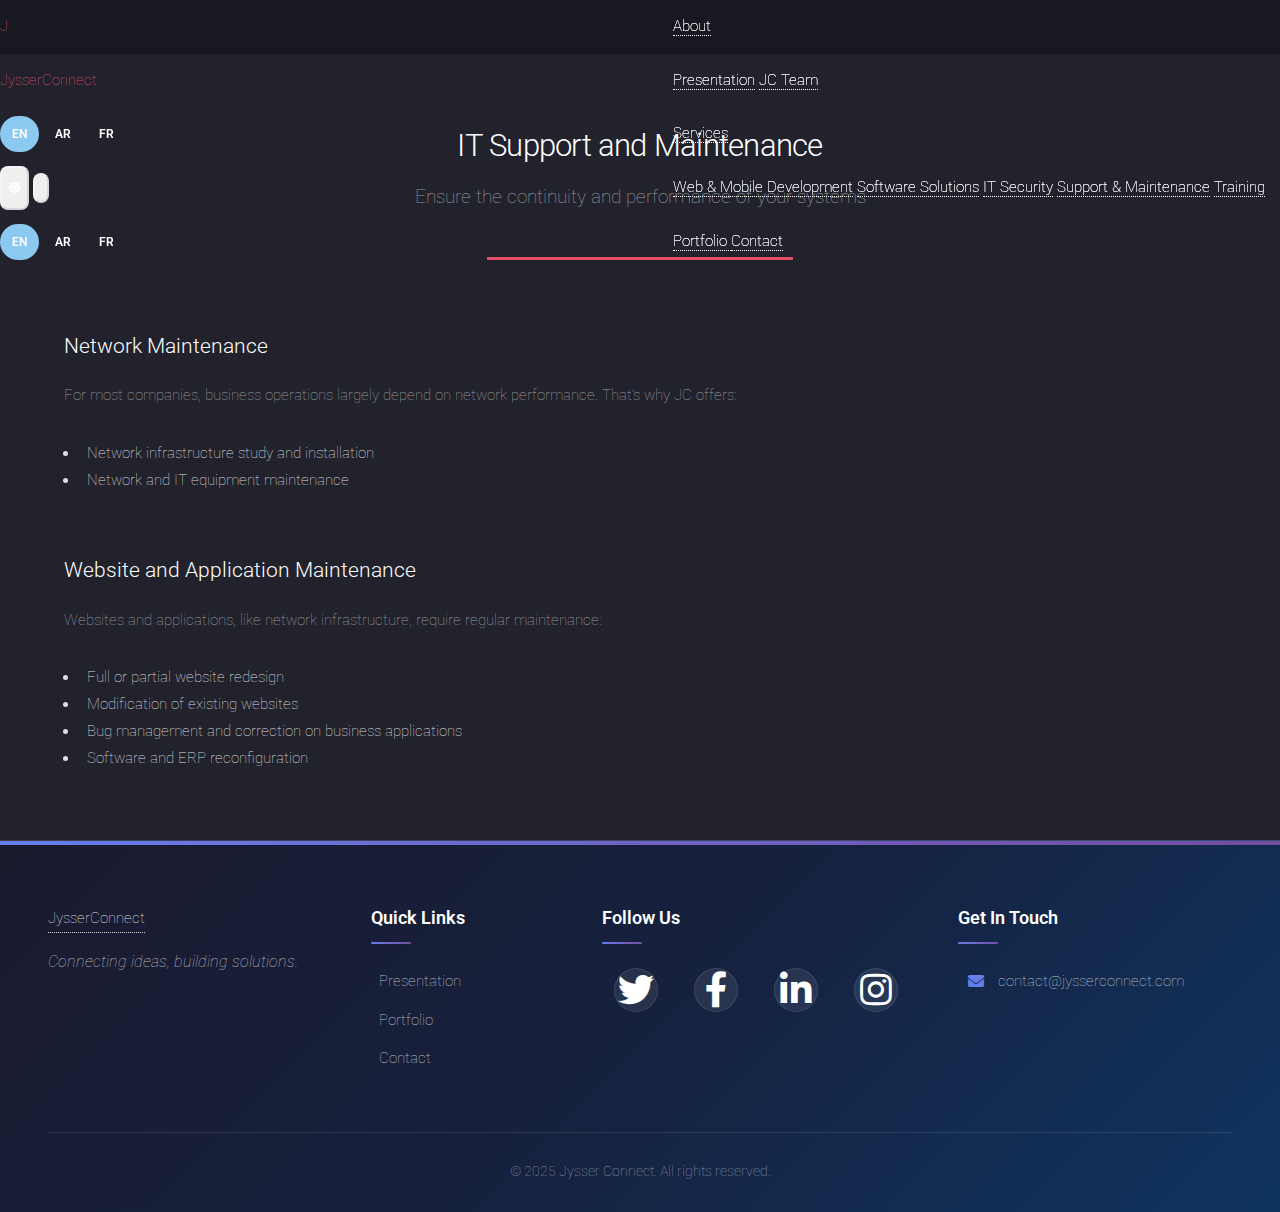
<file: service-support.html>
<!DOCTYPE HTML>
<html lang="en" data-theme="dark">
	<head>
		<title>Support et Maintenance - Jysser Connect</title>
		<meta charset="utf-8" />
		<meta name="viewport" content="width=device-width, initial-scale=1, user-scalable=no" />
		<link rel="stylesheet" href="assets/css/main.css" />
		<link rel="stylesheet" href="assets/css/theme.css" />
		<noscript><link rel="stylesheet" href="assets/css/noscript.css" /></noscript>
	</head>
	<body class="is-preload">
		<div id="page-wrapper">

			<!-- Header -->
				<header id="header">
					<div class="header-inner">
						<!-- Logo (Left) -->
						<a href="index.html" class="header-logo">
							<div class="logo-icon">
								<span>J</span>
							</div>
							<span class="logo-text">Jysser<span>Connect</span></span>
						</a>
						
						<!-- Actions (Center-Left) -->
						<div class="header-actions">
							<div class="lang-switcher">
								<button class="lang-btn" data-lang="en">EN</button>
								<button class="lang-btn" data-lang="ar">AR</button>
								<button class="lang-btn" data-lang="fr">FR</button>
							</div>
							<button id="theme-toggle" class="theme-btn" title="Toggle Theme">
								<i class="fas fa-sun"></i>
							</button>
							<!-- Hamburger Menu -->
							<button class="hamburger-btn" id="hamburger-toggle" aria-label="Toggle Menu">
								<span class="hamburger-line"></span>
								<span class="hamburger-line"></span>
								<span class="hamburger-line"></span>
							</button>
						</div>
						
						<!-- Navigation Links (Right) -->
						<nav class="header-nav">
							<div class="nav-dropdown">
								<a href="#" class="nav-link">
									<span class="nav-text" data-i18n="aboutUs">À propos</span>
									<span class="nav-indicator"></span>
								</a>
								<div class="dropdown-menu">
									<a href="about-presentation.html" data-i18n="presentation">Présentation</a>
									<a href="about-team.html" data-i18n="teamJC">L'équipe JC</a>
								</div>
							</div>
							<div class="nav-dropdown">
								<a href="#" class="nav-link">
									<span class="nav-text" data-i18n="services">Services</span>
									<span class="nav-indicator"></span>
								</a>
								<div class="dropdown-menu">
									<a href="service-web-mobile.html" data-i18n="webMobileDev">Développement Web et Mobile</a>
									<a href="service-software.html" data-i18n="softwareDev">Solutions Logiciels</a>
									<a href="service-security.html" data-i18n="itSecurity">Sécurité Informatique</a>
									<a href="service-support.html" data-i18n="supportMaintenance">Support et Maintenance</a>
									<a href="service-training.html" data-i18n="training">Formation</a>
								</div>
							</div>
							<a href="index.html#four" class="nav-link">
								<span class="nav-text" data-i18n="ourPortfolio">Portfolio</span>
								<span class="nav-indicator"></span>
							</a>
							<a href="index.html#five" class="nav-link">
								<span class="nav-text" data-i18n="contactUs">Contact</span>
								<span class="nav-indicator"></span>
							</a>
						</nav>
					</div>
					
					<!-- Mobile Menu Overlay -->
					<div class="mobile-menu" id="mobile-menu">
						<nav class="mobile-nav">
							<div class="mobile-dropdown">
								<span class="mobile-dropdown-title" data-i18n="aboutUs">À propos</span>
								<div class="mobile-dropdown-content">
									<a href="about-presentation.html" class="mobile-nav-link" data-i18n="presentation">Présentation</a>
									<a href="about-team.html" class="mobile-nav-link" data-i18n="teamJC">L'équipe JC</a>
								</div>
							</div>
							<div class="mobile-dropdown">
								<span class="mobile-dropdown-title" data-i18n="services">Services</span>
								<div class="mobile-dropdown-content">
									<a href="service-web-mobile.html" class="mobile-nav-link" data-i18n="webMobileDev">Développement Web et Mobile</a>
									<a href="service-software.html" class="mobile-nav-link" data-i18n="softwareDev">Solutions Logiciels</a>
									<a href="service-security.html" class="mobile-nav-link" data-i18n="itSecurity">Sécurité Informatique</a>
									<a href="service-support.html" class="mobile-nav-link" data-i18n="supportMaintenance">Support et Maintenance</a>
									<a href="service-training.html" class="mobile-nav-link" data-i18n="training">Formation</a>
								</div>
							</div>
							<a href="index.html#four" class="mobile-nav-link" data-i18n="ourPortfolio">Portfolio</a>
							<a href="index.html#five" class="mobile-nav-link" data-i18n="contactUs">Contact</a>
						</nav>
						<div class="mobile-menu-footer">
							<div class="mobile-lang-switcher">
								<button class="mobile-lang-btn" data-lang="en">EN</button>
								<button class="mobile-lang-btn" data-lang="ar">AR</button>
								<button class="mobile-lang-btn" data-lang="fr">FR</button>
							</div>
						</div>
					</div>
				</header>

			<!-- Main -->
				<div id="main" class="wrapper style1">
					<div class="container">
						<header class="major">
							<h2 data-i18n="supportTitle">Support et maintenance informatique</h2>
							<p data-i18n="supportSubtitle">Assurez la continuité et la performance de vos systèmes</p>
						</header>

						<!-- Content -->
							<section id="content">
								<!-- Network Maintenance -->
								<div class="service-section">
									<h3 data-i18n="networkMaintenanceTitle"><span class="icon solid fa-network-wired"></span> ENTRETIEN DU RÉSEAU INFORMATIQUE</h3>
									<p data-i18n="networkMaintenanceDesc">Pour la plupart des entreprises, le bon fonctionnement de l'activité repose largement sur la performance du réseau informatique. C'est pourquoi JC propose :</p>
									<ul class="service-list">
										<li data-i18n="networkService1"><i class="fas fa-check-circle"></i> Étude et installation d'infrastructures réseau</li>
										<li data-i18n="networkService2"><i class="fas fa-check-circle"></i> Maintenance des réseaux et des équipements informatiques</li>
									</ul>
								</div>

								<!-- Web & App Maintenance -->
								<div class="service-section" style="margin-top: 4em;">
									<h3 data-i18n="webAppMaintenanceTitle"><span class="icon solid fa-code"></span> ENTRETIEN DE SITES WEB ET D'APPLICATIONS</h3>
									<p data-i18n="webAppMaintenanceDesc">Les sites web et applications, tout comme l'infrastructure réseau, requièrent un entretien régulier :</p>
									<ul class="service-list">
										<li data-i18n="webAppService1"><i class="fas fa-check-circle"></i> Refonte totale ou partielle des sites web</li>
										<li data-i18n="webAppService2"><i class="fas fa-check-circle"></i> Modification des sites web existants</li>
										<li data-i18n="webAppService3"><i class="fas fa-check-circle"></i> Gestion et correction des bugs sur les applications métier</li>
										<li data-i18n="webAppService4"><i class="fas fa-check-circle"></i> Reconfiguration des logiciels et des ERP</li>
									</ul>
								</div>

								<!-- Features -->
								<!-- <div class="features-grid" style="margin-top: 4em;">
									<h3 data-i18n="whyChooseUs">Pourquoi nous choisir ?</h3>
									<div class="row gtr-150">
										<div class="col-4 col-12-medium">
											<div class="feature-box">
												<span class="icon solid major fa-headset"></span>
												<h4 data-i18n="reactiveSupport">Support Réactif</h4>
												<p data-i18n="reactiveSupportDesc">Une équipe disponible pour répondre rapidement à vos besoins.</p>
											</div>
										</div>
										<div class="col-4 col-12-medium">
											<div class="feature-box">
												<span class="icon solid major fa-tools"></span>
												<h4 data-i18n="preventiveMaintenance">Maintenance Préventive</h4>
												<p data-i18n="preventiveMaintenanceDesc">Anticipez les problèmes avant qu'ils n'affectent votre activité.</p>
											</div>
										</div>
										<div class="col-4 col-12-medium">
											<div class="feature-box">
												<span class="icon solid major fa-chart-line"></span>
												<h4 data-i18n="optimization">Optimisation</h4>
												<p data-i18n="optimizationDesc">Améliorez continuellement les performances de vos systèmes.</p>
											</div>
										</div>
									</div>
								</div> -->

							</section>

					</div>
				</div>

			<!-- Footer -->
				<footer id="footer">
					<div class="footer-content">
						<div class="footer-brand">
							<a href="index.html" class="footer-logo">
								<span class="logo-text">Jysser<span>Connect</span></span>
							</a>
							<p class="footer-tagline" data-i18n="footerTagline">Connecting ideas, building solutions.</p>
						</div>
						
						<div class="footer-links">
							<h4 data-i18n="quickLinks">Liens Rapides</h4>
							<ul>
								<li><a href="about-presentation.html" data-i18n="presentation">Présentation</a></li>
								<li><a href="index.html#four" data-i18n="ourPortfolio">Portfolio</a></li>
								<li><a href="index.html#five" data-i18n="contactUs">Contact</a></li>
							</ul>
						</div>
						
						<div class="footer-social">
							<h4 data-i18n="followUs">Suivez-nous</h4>
							<ul class="icons">
								<li><a href="#" class="icon brands fa-twitter"><span class="label">Twitter</span></a></li>
								<li><a href="#" class="icon brands fa-facebook-f"><span class="label">Facebook</span></a></li>
								<li><a href="#" class="icon brands fa-linkedin-in"><span class="label">LinkedIn</span></a></li>
								<li><a href="#" class="icon brands fa-instagram"><span class="label">Instagram</span></a></li>
							</ul>
						</div>
						
						<div class="footer-contact">
							<h4 data-i18n="getInTouch">Nous Contacter</h4>
							<ul class="contact-info">
								<li><i class="fas fa-envelope"></i> <a href="mailto:contact@jysserconnect.com">contact@jysserconnect.com</a></li>
							</ul>
						</div>
					</div>
					
					<div class="footer-bottom">
						<p class="copyright" data-i18n="copyright">&copy; 2025 Jysser Connect. Tous droits réservés.</p>
					</div>
				</footer>

		</div>

		<!-- Scripts -->
			<script src="assets/js/jquery.min.js"></script>
			<script src="assets/js/jquery.scrolly.min.js"></script>
			<script src="assets/js/jquery.dropotron.min.js"></script>
			<script src="assets/js/jquery.scrollex.min.js"></script>
			<script src="assets/js/browser.min.js"></script>
			<script src="assets/js/breakpoints.min.js"></script>
			<script src="assets/js/util.js"></script>
			<script src="assets/js/main.js"></script>
			<script src="assets/js/theme-lang.js"></script>

	</body>
</html>
</file>
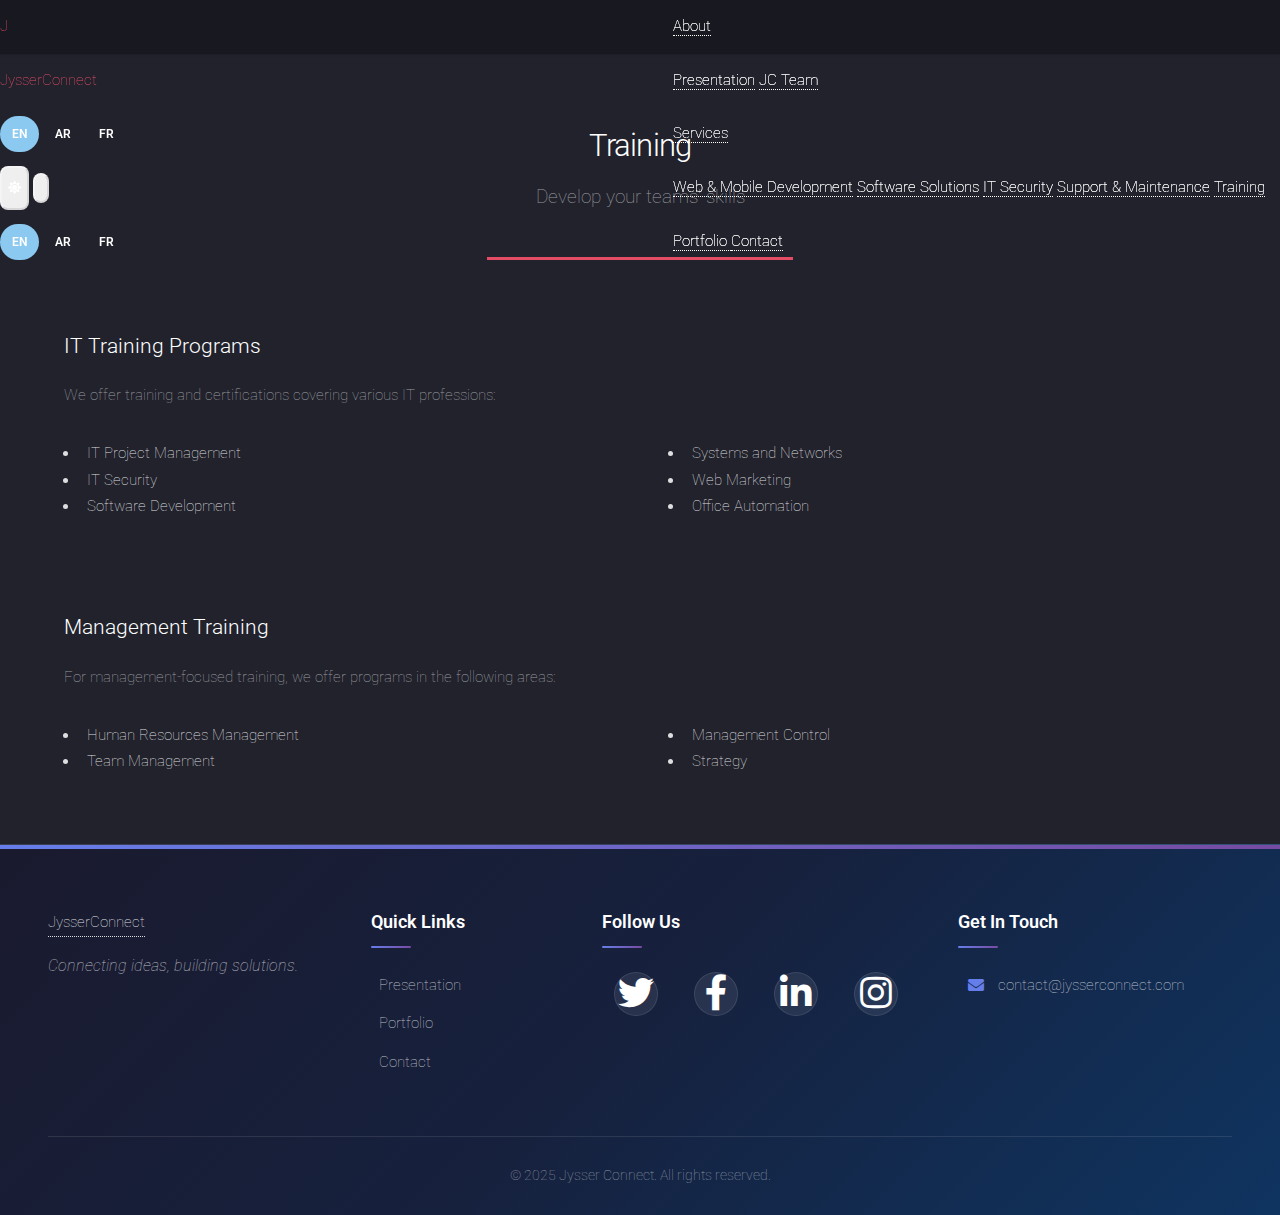
<file: service-training.html>
<!DOCTYPE HTML>
<html lang="en" data-theme="dark">
	<head>
		<title>Formation - Jysser Connect</title>
		<meta charset="utf-8" />
		<meta name="viewport" content="width=device-width, initial-scale=1, user-scalable=no" />
		<link rel="stylesheet" href="assets/css/main.css" />
		<link rel="stylesheet" href="assets/css/theme.css" />
		<noscript><link rel="stylesheet" href="assets/css/noscript.css" /></noscript>
	</head>
	<body class="is-preload">
		<div id="page-wrapper">

			<!-- Header -->
				<header id="header">
					<div class="header-inner">
						<!-- Logo (Left) -->
						<a href="index.html" class="header-logo">
							<div class="logo-icon">
								<span>J</span>
							</div>
							<span class="logo-text">Jysser<span>Connect</span></span>
						</a>
						
						<!-- Actions (Center-Left) -->
						<div class="header-actions">
							<div class="lang-switcher">
								<button class="lang-btn" data-lang="en">EN</button>
								<button class="lang-btn" data-lang="ar">AR</button>
								<button class="lang-btn" data-lang="fr">FR</button>
							</div>
							<button id="theme-toggle" class="theme-btn" title="Toggle Theme">
								<i class="fas fa-sun"></i>
							</button>
							<!-- Hamburger Menu -->
							<button class="hamburger-btn" id="hamburger-toggle" aria-label="Toggle Menu">
								<span class="hamburger-line"></span>
								<span class="hamburger-line"></span>
								<span class="hamburger-line"></span>
							</button>
						</div>
						
						<!-- Navigation Links (Right) -->
						<nav class="header-nav">
							<div class="nav-dropdown">
								<a href="#" class="nav-link">
									<span class="nav-text" data-i18n="aboutUs">À propos</span>
									<span class="nav-indicator"></span>
								</a>
								<div class="dropdown-menu">
									<a href="about-presentation.html" data-i18n="presentation">Présentation</a>
									<a href="about-team.html" data-i18n="teamJC">L'équipe JC</a>
								</div>
							</div>
							<div class="nav-dropdown">
								<a href="#" class="nav-link">
									<span class="nav-text" data-i18n="services">Services</span>
									<span class="nav-indicator"></span>
								</a>
								<div class="dropdown-menu">
									<a href="service-web-mobile.html" data-i18n="webMobileDev">Développement Web et Mobile</a>
									<a href="service-software.html" data-i18n="softwareDev">Solutions Logiciels</a>
									<a href="service-security.html" data-i18n="itSecurity">Sécurité Informatique</a>
									<a href="service-support.html" data-i18n="supportMaintenance">Support et Maintenance</a>
									<a href="service-training.html" data-i18n="training">Formation</a>
								</div>
							</div>
							<a href="index.html#four" class="nav-link">
								<span class="nav-text" data-i18n="ourPortfolio">Portfolio</span>
								<span class="nav-indicator"></span>
							</a>
							<a href="index.html#five" class="nav-link">
								<span class="nav-text" data-i18n="contactUs">Contact</span>
								<span class="nav-indicator"></span>
							</a>
						</nav>
					</div>
					
					<!-- Mobile Menu Overlay -->
					<div class="mobile-menu" id="mobile-menu">
						<nav class="mobile-nav">
							<div class="mobile-dropdown">
								<span class="mobile-dropdown-title" data-i18n="aboutUs">À propos</span>
								<div class="mobile-dropdown-content">
									<a href="about-presentation.html" class="mobile-nav-link" data-i18n="presentation">Présentation</a>
									<a href="about-team.html" class="mobile-nav-link" data-i18n="teamJC">L'équipe JC</a>
								</div>
							</div>
							<div class="mobile-dropdown">
								<span class="mobile-dropdown-title" data-i18n="services">Services</span>
								<div class="mobile-dropdown-content">
									<a href="service-web-mobile.html" class="mobile-nav-link" data-i18n="webMobileDev">Développement Web et Mobile</a>
									<a href="service-software.html" class="mobile-nav-link" data-i18n="softwareDev">Solutions Logiciels</a>
									<a href="service-security.html" class="mobile-nav-link" data-i18n="itSecurity">Sécurité Informatique</a>
									<a href="service-support.html" class="mobile-nav-link" data-i18n="supportMaintenance">Support et Maintenance</a>
									<a href="service-training.html" class="mobile-nav-link" data-i18n="training">Formation</a>
								</div>
							</div>
							<a href="index.html#four" class="mobile-nav-link" data-i18n="ourPortfolio">Portfolio</a>
							<a href="index.html#five" class="mobile-nav-link" data-i18n="contactUs">Contact</a>
						</nav>
						<div class="mobile-menu-footer">
							<div class="mobile-lang-switcher">
								<button class="mobile-lang-btn" data-lang="en">EN</button>
								<button class="mobile-lang-btn" data-lang="ar">AR</button>
								<button class="mobile-lang-btn" data-lang="fr">FR</button>
							</div>
						</div>
					</div>
				</header>

			<!-- Main -->
				<div id="main" class="wrapper style1">
					<div class="container">
						<header class="major">
							<h2 data-i18n="trainingTitle">Formation</h2>
							<p data-i18n="trainingSubtitle">Développez les compétences de vos équipes</p>
						</header>

						<!-- Content -->
							<section id="content">
								<!-- IT Training -->
								<div class="service-section">
									<h3 data-i18n="itTrainingTitle"><span class="icon solid fa-laptop"></span> FORMATIONS DANS LE DOMAINE DE L'INFORMATIQUE</h3>
									<p data-i18n="itTrainingDesc">Nous offrons des formations et certifications couvrant divers métiers de l'informatique :</p>
									<div class="row gtr-150">
										<div class="col-6 col-12-medium">
											<ul class="training-list">
												<li data-i18n="itTraining1"><i class="fas fa-graduation-cap"></i> Gestion de projets informatiques</li>
												<li data-i18n="itTraining2"><i class="fas fa-graduation-cap"></i> Sécurité informatique</li>
												<li data-i18n="itTraining3"><i class="fas fa-graduation-cap"></i> Développement informatique</li>
											</ul>
										</div>
										<div class="col-6 col-12-medium">
											<ul class="training-list">
												<li data-i18n="itTraining4"><i class="fas fa-graduation-cap"></i> Systèmes et réseaux</li>
												<li data-i18n="itTraining5"><i class="fas fa-graduation-cap"></i> Web Marketing</li>
												<li data-i18n="itTraining6"><i class="fas fa-graduation-cap"></i> Bureautique</li>
											</ul>
										</div>
									</div>
								</div>

								<!-- Management Training -->
								<div class="service-section" style="margin-top: 4em;">
									<h3 data-i18n="managementTrainingTitle"><span class="icon solid fa-users-cog"></span> FORMATIONS EN MANAGEMENT</h3>
									<p data-i18n="managementTrainingDesc">Pour les formations axées sur le management, nous proposons des programmes dans les domaines suivants :</p>
									<div class="row gtr-150">
										<div class="col-6 col-12-medium">
											<ul class="training-list">
												<li data-i18n="mgmtTraining1"><i class="fas fa-graduation-cap"></i> Gestion des ressources humaines</li>
												<li data-i18n="mgmtTraining2"><i class="fas fa-graduation-cap"></i> Gestion d'équipes</li>
											</ul>
										</div>
										<div class="col-6 col-12-medium">
											<ul class="training-list">
												<li data-i18n="mgmtTraining3"><i class="fas fa-graduation-cap"></i> Contrôle de gestion</li>
												<li data-i18n="mgmtTraining4"><i class="fas fa-graduation-cap"></i> Stratégie</li>
											</ul>
										</div>
									</div>
								</div>

								<!-- Why Train With Us -->
								<!-- <div class="features-grid" style="margin-top: 4em;">
									<h3 data-i18n="whyTrainWithUs">Pourquoi se former avec JC ?</h3>
									<div class="row gtr-150">
										<div class="col-4 col-12-medium">
											<div class="feature-box">
												<span class="icon solid major fa-chalkboard-teacher"></span>
												<h4 data-i18n="expertTrainers">Formateurs Experts</h4>
												<p data-i18n="expertTrainersDesc">Des professionnels expérimentés qui partagent leur savoir-faire.</p>
											</div>
										</div>
										<div class="col-4 col-12-medium">
											<div class="feature-box">
												<span class="icon solid major fa-certificate"></span>
												<h4 data-i18n="certifications">Certifications</h4>
												<p data-i18n="certificationsDesc">Des formations certifiantes reconnues dans l'industrie.</p>
											</div>
										</div>
										<div class="col-4 col-12-medium">
											<div class="feature-box">
												<span class="icon solid major fa-hands-helping"></span>
												<h4 data-i18n="practicalApproach">Approche Pratique</h4>
												<p data-i18n="practicalApproachDesc">Des cas pratiques et exercices concrets pour une meilleure assimilation.</p>
											</div>
										</div>
									</div>
								</div> -->

								<!-- <div class="cta-section" style="margin-top: 4em; text-align: center;">
									<a href="index.html#five" class="button primary large" data-i18n="requestTraining">Demander une formation</a>
								</div> -->
							</section>

					</div>
				</div>

			<!-- Footer -->
				<footer id="footer">
					<div class="footer-content">
						<div class="footer-brand">
							<a href="index.html" class="footer-logo">
								<span class="logo-text">Jysser<span>Connect</span></span>
							</a>
							<p class="footer-tagline" data-i18n="footerTagline">Connecting ideas, building solutions.</p>
						</div>
						
						<div class="footer-links">
							<h4 data-i18n="quickLinks">Liens Rapides</h4>
							<ul>
								<li><a href="about-presentation.html" data-i18n="presentation">Présentation</a></li>
								<li><a href="index.html#four" data-i18n="ourPortfolio">Portfolio</a></li>
								<li><a href="index.html#five" data-i18n="contactUs">Contact</a></li>
							</ul>
						</div>
						
						<div class="footer-social">
							<h4 data-i18n="followUs">Suivez-nous</h4>
							<ul class="icons">
								<li><a href="#" class="icon brands fa-twitter"><span class="label">Twitter</span></a></li>
								<li><a href="#" class="icon brands fa-facebook-f"><span class="label">Facebook</span></a></li>
								<li><a href="#" class="icon brands fa-linkedin-in"><span class="label">LinkedIn</span></a></li>
								<li><a href="#" class="icon brands fa-instagram"><span class="label">Instagram</span></a></li>
							</ul>
						</div>
						
						<div class="footer-contact">
							<h4 data-i18n="getInTouch">Nous Contacter</h4>
							<ul class="contact-info">
								<li><i class="fas fa-envelope"></i> <a href="mailto:contact@jysserconnect.com">contact@jysserconnect.com</a></li>
							</ul>
						</div>
					</div>
					
					<div class="footer-bottom">
						<p class="copyright" data-i18n="copyright">&copy; 2025 Jysser Connect. Tous droits réservés.</p>
					</div>
				</footer>

		</div>

		<!-- Scripts -->
			<script src="assets/js/jquery.min.js"></script>
			<script src="assets/js/jquery.scrolly.min.js"></script>
			<script src="assets/js/jquery.dropotron.min.js"></script>
			<script src="assets/js/jquery.scrollex.min.js"></script>
			<script src="assets/js/browser.min.js"></script>
			<script src="assets/js/breakpoints.min.js"></script>
			<script src="assets/js/util.js"></script>
			<script src="assets/js/main.js"></script>
			<script src="assets/js/theme-lang.js"></script>

	</body>
</html>
</file>
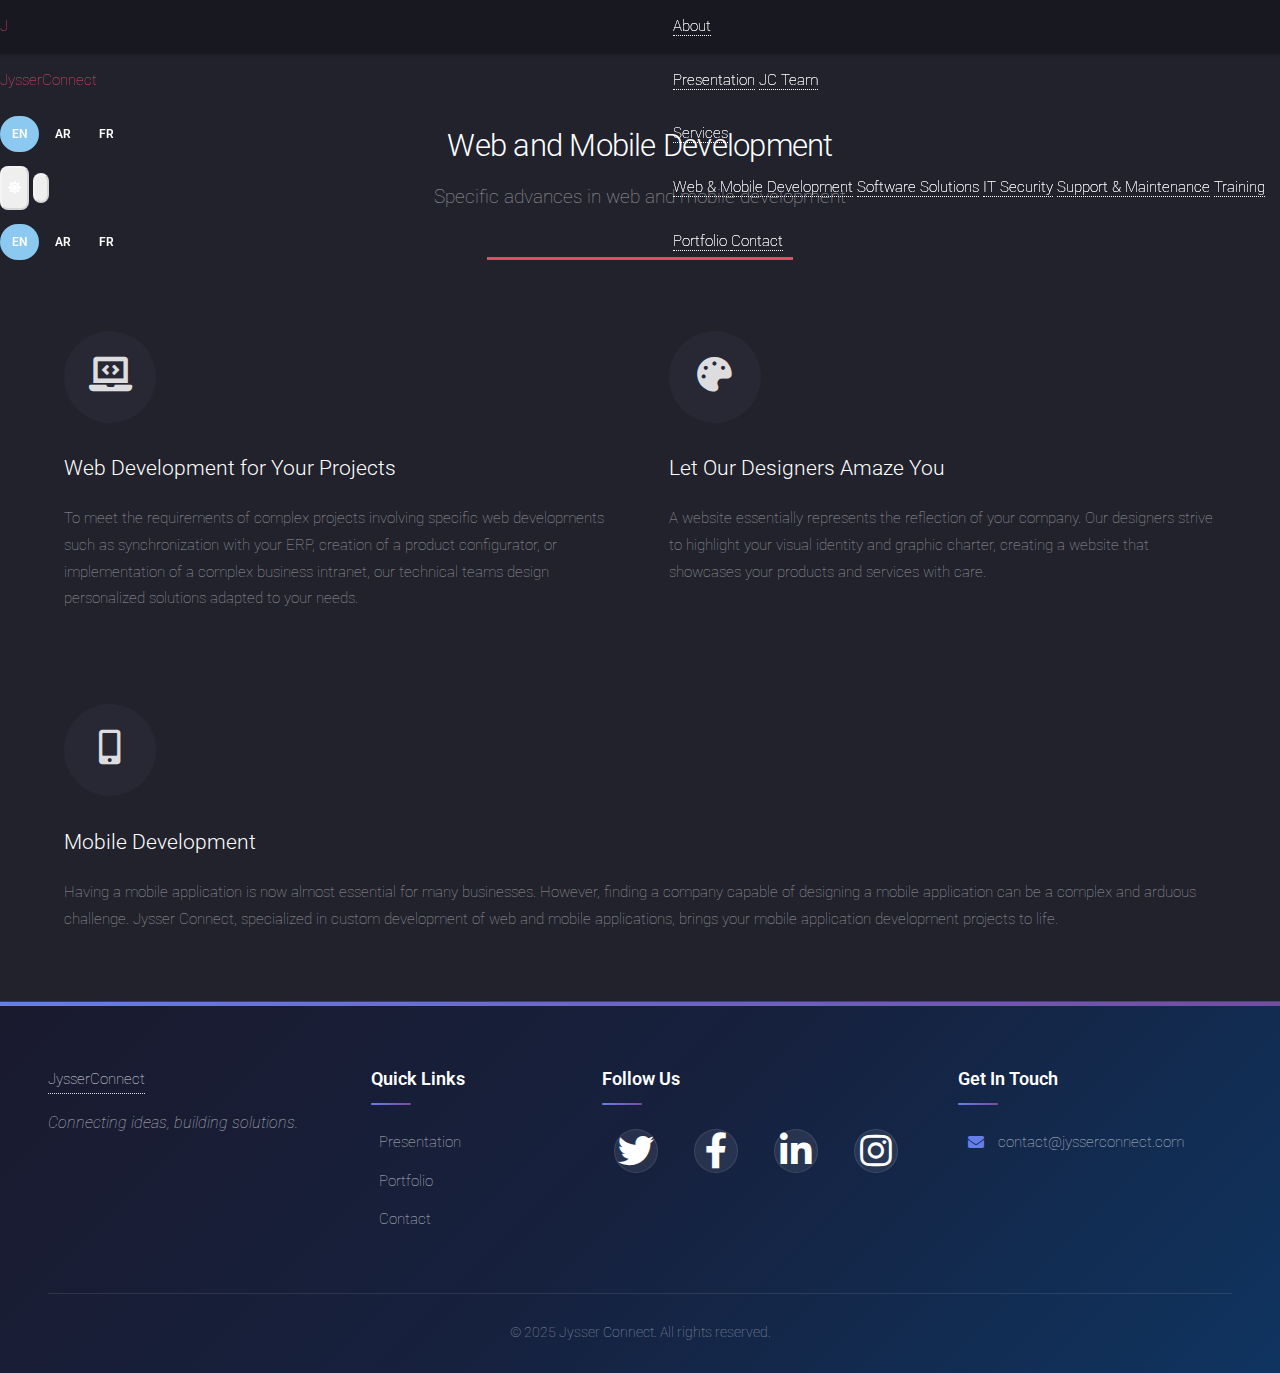
<file: service-web-mobile.html>
<!DOCTYPE HTML>
<html lang="en" data-theme="dark">
	<head>
		<title>Développement Web et Mobile - Jysser Connect</title>
		<meta charset="utf-8" />
		<meta name="viewport" content="width=device-width, initial-scale=1, user-scalable=no" />
		<link rel="stylesheet" href="assets/css/main.css" />
		<link rel="stylesheet" href="assets/css/theme.css" />
		<noscript><link rel="stylesheet" href="assets/css/noscript.css" /></noscript>
	</head>
	<body class="is-preload">
		<div id="page-wrapper">

			<!-- Header -->
				<header id="header">
					<div class="header-inner">
						<!-- Logo (Left) -->
						<a href="index.html" class="header-logo">
							<div class="logo-icon">
								<span>J</span>
							</div>
							<span class="logo-text">Jysser<span>Connect</span></span>
						</a>
						
						<!-- Actions (Center-Left) -->
						<div class="header-actions">
							<div class="lang-switcher">
								<button class="lang-btn" data-lang="en">EN</button>
								<button class="lang-btn" data-lang="ar">AR</button>
								<button class="lang-btn" data-lang="fr">FR</button>
							</div>
							<button id="theme-toggle" class="theme-btn" title="Toggle Theme">
								<i class="fas fa-sun"></i>
							</button>
							<!-- Hamburger Menu -->
							<button class="hamburger-btn" id="hamburger-toggle" aria-label="Toggle Menu">
								<span class="hamburger-line"></span>
								<span class="hamburger-line"></span>
								<span class="hamburger-line"></span>
							</button>
						</div>
						
						<!-- Navigation Links (Right) -->
						<nav class="header-nav">
							<div class="nav-dropdown">
								<a href="#" class="nav-link">
									<span class="nav-text" data-i18n="aboutUs">À propos</span>
									<span class="nav-indicator"></span>
								</a>
								<div class="dropdown-menu">
									<a href="about-presentation.html" data-i18n="presentation">Présentation</a>
									<a href="about-team.html" data-i18n="teamJC">L'équipe JC</a>
								</div>
							</div>
							<div class="nav-dropdown">
								<a href="#" class="nav-link">
									<span class="nav-text" data-i18n="services">Services</span>
									<span class="nav-indicator"></span>
								</a>
								<div class="dropdown-menu">
									<a href="service-web-mobile.html" data-i18n="webMobileDev">Développement Web et Mobile</a>
									<a href="service-software.html" data-i18n="softwareDev">Solutions Logiciels</a>
									<a href="service-security.html" data-i18n="itSecurity">Sécurité Informatique</a>
									<a href="service-support.html" data-i18n="supportMaintenance">Support et Maintenance</a>
									<a href="service-training.html" data-i18n="training">Formation</a>
								</div>
							</div>
							<a href="index.html#four" class="nav-link">
								<span class="nav-text" data-i18n="ourPortfolio">Portfolio</span>
								<span class="nav-indicator"></span>
							</a>
							<a href="index.html#five" class="nav-link">
								<span class="nav-text" data-i18n="contactUs">Contact</span>
								<span class="nav-indicator"></span>
							</a>
						</nav>
					</div>
					
					<!-- Mobile Menu Overlay -->
					<div class="mobile-menu" id="mobile-menu">
						<nav class="mobile-nav">
							<div class="mobile-dropdown">
								<span class="mobile-dropdown-title" data-i18n="aboutUs">À propos</span>
								<div class="mobile-dropdown-content">
									<a href="about-presentation.html" class="mobile-nav-link" data-i18n="presentation">Présentation</a>
									<a href="about-team.html" class="mobile-nav-link" data-i18n="teamJC">L'équipe JC</a>
								</div>
							</div>
							<div class="mobile-dropdown">
								<span class="mobile-dropdown-title" data-i18n="services">Services</span>
								<div class="mobile-dropdown-content">
									<a href="service-web-mobile.html" class="mobile-nav-link" data-i18n="webMobileDev">Développement Web et Mobile</a>
									<a href="service-software.html" class="mobile-nav-link" data-i18n="softwareDev">Solutions Logiciels</a>
									<a href="service-security.html" class="mobile-nav-link" data-i18n="itSecurity">Sécurité Informatique</a>
									<a href="service-support.html" class="mobile-nav-link" data-i18n="supportMaintenance">Support et Maintenance</a>
									<a href="service-training.html" class="mobile-nav-link" data-i18n="training">Formation</a>
								</div>
							</div>
							<a href="index.html#four" class="mobile-nav-link" data-i18n="ourPortfolio">Portfolio</a>
							<a href="index.html#five" class="mobile-nav-link" data-i18n="contactUs">Contact</a>
						</nav>
						<div class="mobile-menu-footer">
							<div class="mobile-lang-switcher">
								<button class="mobile-lang-btn" data-lang="en">EN</button>
								<button class="mobile-lang-btn" data-lang="ar">AR</button>
								<button class="mobile-lang-btn" data-lang="fr">FR</button>
							</div>
						</div>
					</div>
				</header>

			<!-- Main -->
				<div id="main" class="wrapper style1">
					<div class="container">
						<header class="major">
							<h2 data-i18n="webMobileTitle">Développement web et mobile</h2>
							<p data-i18n="webMobileSubtitle">Les avancées spécifiques en développement web et mobile</p>
						</header>

						<!-- Content -->
							<section id="content">
								<!-- Web Development -->
								<div class="service-section">
									<div class="row gtr-150">
										<div class="col-6 col-12-medium">
											<span class="icon solid major fa-laptop-code"></span>
											<h3 data-i18n="webDevTitle">DÉVELOPPEMENT WEB POUR VOS PROJETS</h3>
											<p data-i18n="webDevDesc">Pour répondre aux exigences de projets complexes impliquant des développements web spécifiques tels que la synchronisation avec votre ERP, la création d'un configurateur de produits ou la mise en place d'un intranet métier complexe, nos équipes techniques conçoivent des solutions personnalisées adaptées à vos besoins.</p>
										</div>
										<div class="col-6 col-12-medium">
											<span class="icon solid major fa-palette"></span>
											<h3 data-i18n="designTitle">LAISSEZ NOS DESIGNER VOUS ÉPATER</h3>
											<p data-i18n="designDesc">Un site web représente essentiellement le reflet de votre entreprise. Nos designers s'efforcent de mettre en avant votre identité visuelle et votre charte graphique, créant ainsi un site web qui valorise vos produits et services avec soin.</p>
										</div>
									</div>
								</div>

								<!-- Mobile Development -->
								<div class="service-section" style="margin-top: 4em;">
									<div class="row gtr-150">
										<div class="col-12">
											<span class="icon solid major fa-mobile-alt"></span>
											<h3 data-i18n="mobileDevTitle">DÉVELOPPEMENT Mobile</h3>
											<p data-i18n="mobileDevDesc">Présenter une application mobile est aujourd'hui presque incontournable pour de nombreuses entreprises. Cependant, dénicher une société capable de concevoir une application mobile peut représenter un défi complexe et ardu. Ozytis, une entreprise basée à Laval et spécialisée dans le développement sur mesure d'applications web et mobiles, concrétise vos projets de développement d'applications mobiles.</p>
										</div>
									</div>
								</div>

								<!-- Features -->
								<!-- <div class="features-grid" style="margin-top: 4em;">
									<h3 data-i18n="ourExpertise">Notre Expertise</h3>
									<div class="row gtr-150">
										<div class="col-4 col-12-medium">
											<div class="feature-box">
												<span class="icon solid fa-code"></span>
												<h4 data-i18n="frontendDev">Développement Frontend</h4>
												<p data-i18n="frontendDevDesc">React, Vue.js, Angular et autres frameworks modernes.</p>
											</div>
										</div>
										<div class="col-4 col-12-medium">
											<div class="feature-box">
												<span class="icon solid fa-server"></span>
												<h4 data-i18n="backendDev">Développement Backend</h4>
												<p data-i18n="backendDevDesc">Node.js, Python, PHP, Java et architectures robustes.</p>
											</div>
										</div>
										<div class="col-4 col-12-medium">
											<div class="feature-box">
												<span class="icon brands fa-android"></span>
												<h4 data-i18n="mobileApps">Applications Mobiles</h4>
												<p data-i18n="mobileAppsDesc">iOS, Android et solutions cross-platform.</p>
											</div>
										</div>
									</div>
								</div> -->

								<!-- <div class="cta-section" style="margin-top: 4em; text-align: center;">
									<a href="index.html#five" class="button primary large" data-i18n="startProject">Démarrer votre projet</a>
								</div> -->
							</section>

					</div>
				</div>

			<!-- Footer -->
				<footer id="footer">
					<div class="footer-content">
						<div class="footer-brand">
							<a href="index.html" class="footer-logo">
								<span class="logo-text">Jysser<span>Connect</span></span>
							</a>
							<p class="footer-tagline" data-i18n="footerTagline">Connecting ideas, building solutions.</p>
						</div>
						
						<div class="footer-links">
							<h4 data-i18n="quickLinks">Liens Rapides</h4>
							<ul>
								<li><a href="about-presentation.html" data-i18n="presentation">Présentation</a></li>
								<li><a href="index.html#four" data-i18n="ourPortfolio">Portfolio</a></li>
								<li><a href="index.html#five" data-i18n="contactUs">Contact</a></li>
							</ul>
						</div>
						
						<div class="footer-social">
							<h4 data-i18n="followUs">Suivez-nous</h4>
							<ul class="icons">
								<li><a href="#" class="icon brands fa-twitter"><span class="label">Twitter</span></a></li>
								<li><a href="#" class="icon brands fa-facebook-f"><span class="label">Facebook</span></a></li>
								<li><a href="#" class="icon brands fa-linkedin-in"><span class="label">LinkedIn</span></a></li>
								<li><a href="#" class="icon brands fa-instagram"><span class="label">Instagram</span></a></li>
							</ul>
						</div>
						
						<div class="footer-contact">
							<h4 data-i18n="getInTouch">Nous Contacter</h4>
							<ul class="contact-info">
								<li><i class="fas fa-envelope"></i> <a href="mailto:contact@jysserconnect.com">contact@jysserconnect.com</a></li>
							</ul>
						</div>
					</div>
					
					<div class="footer-bottom">
						<p class="copyright" data-i18n="copyright">&copy; 2025 Jysser Connect. Tous droits réservés.</p>
					</div>
				</footer>

		</div>

		<!-- Scripts -->
			<script src="assets/js/jquery.min.js"></script>
			<script src="assets/js/jquery.scrolly.min.js"></script>
			<script src="assets/js/jquery.dropotron.min.js"></script>
			<script src="assets/js/jquery.scrollex.min.js"></script>
			<script src="assets/js/browser.min.js"></script>
			<script src="assets/js/breakpoints.min.js"></script>
			<script src="assets/js/util.js"></script>
			<script src="assets/js/main.js"></script>
			<script src="assets/js/theme-lang.js"></script>

	</body>
</html>
</file>
<file: assets/css/theme.css>
/* =====================================================
   THEME VARIABLES - Light/Dark Mode
   ===================================================== */

:root,
[data-theme="dark"] {
    /* Dark Theme (Default) */
    --bg-primary: #1c1d26;
    --bg-secondary: #21222c;
    --bg-tertiary: #282a36;
    --text-primary: rgba(255, 255, 255, 0.85);
    --text-secondary: rgba(255, 255, 255, 0.55);
    --text-heading: #ffffff;
    --accent-color: #8cc9f0;
    --accent-hover: #6bb8e8;
    --border-color: rgba(255, 255, 255, 0.15);
    --shadow-color: rgba(0, 0, 0, 0.3);
    --input-bg: rgba(255, 255, 255, 0.075);
    --input-border: rgba(255, 255, 255, 0.35);
    --button-bg: transparent;
    --button-border: rgba(255, 255, 255, 0.35);
    --overlay-dark: rgba(23, 24, 32, 0.95);
    --overlay-light: rgba(23, 24, 32, 0.85);
}

[data-theme="light"] {
    /* Light Theme */
    --bg-primary: #f5f6fa;
    --bg-secondary: #ffffff;
    --bg-tertiary: #e8e9f0;
    --text-primary: rgba(0, 0, 0, 0.8);
    --text-secondary: rgba(0, 0, 0, 0.55);
    --text-heading: #1a1a2e;
    --accent-color: #4a90d9;
    --accent-hover: #3a7bc8;
    --border-color: rgba(0, 0, 0, 0.1);
    --shadow-color: rgba(0, 0, 0, 0.1);
    --input-bg: rgba(0, 0, 0, 0.05);
    --input-border: rgba(0, 0, 0, 0.2);
    --button-bg: transparent;
    --button-border: rgba(0, 0, 0, 0.25);
    --overlay-dark: rgba(255, 255, 255, 0.95);
    --overlay-light: rgba(255, 255, 255, 0.9);
}

/* =====================================================
   IMPROVED BANNER SECTION
   ===================================================== */

#banner {
    position: relative;
    overflow: hidden;
    display: flex;
    align-items: center;
    justify-content: center;
}

/* Hide default content element */
#banner > .content {
    display: none !important;
}

/* New Banner Container */
.banner-container {
    position: relative;
    z-index: 2;
    width: 100%;
    max-width: 900px;
    margin: 0 auto;
    padding: 0 2rem;
    text-align: center;
}

.banner-content {
    display: flex;
    flex-direction: column;
    align-items: center;
    justify-content: center;
}

/* Banner Badge */
.banner-badge {
    display: inline-block;
    padding: 0.6rem 1.5rem;
    background: rgba(140, 201, 240, 0.1);
    border: 1px solid rgba(140, 201, 240, 0.3);
    border-radius: 50px;
    font-size: 0.9rem;
    font-weight: 500;
    color: #8cc9f0;
    letter-spacing: 0.5px;
    margin-bottom: 2rem;
}

/* Banner Title */
#banner h1,
#banner .banner-content h1 {
    font-size: 4rem !important;
    font-weight: 700 !important;
    color: #ffffff !important;
    margin: 0 0 1.5rem 0 !important;
    line-height: 1.2 !important;
    letter-spacing: -1px;
}

/* Banner Description */
#banner .banner-content > p {
    font-size: 1.3rem !important;
    color: rgba(255, 255, 255, 0.7) !important;
    margin: 0 0 2.5rem 0 !important;
    line-height: 1.7 !important;
    max-width: 600px;
}

/* Banner Buttons */
.banner-buttons {
    display: flex;
    gap: 1.25rem;
    justify-content: center;
    flex-wrap: wrap;
}

.btn {
    display: inline-flex;
    align-items: center;
    justify-content: center;
    padding: 1rem 2.5rem;
    font-size: 1rem;
    font-weight: 600;
    text-decoration: none;
    border-radius: 8px;
    transition: all 0.3s ease;
    cursor: pointer;
}

.btn-primary {
    background: linear-gradient(135deg, #667eea 0%, #764ba2 100%);
    color: #ffffff;
    border: none;
    box-shadow: 0 4px 20px rgba(102, 126, 234, 0.4);
}

.btn-primary:hover {
    box-shadow: 0 8px 30px rgba(102, 126, 234, 0.5);
    color: #ffffff;
}

.btn-secondary {
    background: rgba(255, 255, 255, 0.1);
    color: #ffffff;
    border: 1px solid rgba(255, 255, 255, 0.25);
}

.btn-secondary:hover {
    background: rgba(255, 255, 255, 0.2);
    color: #ffffff;
}

/* Light Mode Banner */
[data-theme="light"] .banner-badge {
    background: rgba(37, 99, 235, 0.1);
    border-color: rgba(37, 99, 235, 0.3);
    color: #2563eb;
}

[data-theme="light"] #banner h1,
[data-theme="light"] #banner .banner-content h1 {
    color: #1a1a2e !important;
}

[data-theme="light"] #banner .banner-content > p {
    color: rgba(0, 0, 0, 0.6) !important;
}

[data-theme="light"] .btn-primary {
    background: linear-gradient(135deg, #2563eb 0%, #4f46e5 100%);
    box-shadow: 0 4px 20px rgba(37, 99, 235, 0.3);
}

[data-theme="light"] .btn-primary:hover {
    box-shadow: 0 8px 30px rgba(37, 99, 235, 0.4);
}

[data-theme="light"] .btn-secondary {
    background: rgba(0, 0, 0, 0.05);
    color: #1a1a2e;
    border-color: rgba(0, 0, 0, 0.15);
}

[data-theme="light"] .btn-secondary:hover {
    background: rgba(0, 0, 0, 0.1);
    color: #1a1a2e;
}

/* Banner Responsive */
@media screen and (max-width: 980px) {
    #banner h1,
    #banner .banner-content h1 {
        font-size: 3rem !important;
    }
    
    #banner .banner-content > p {
        font-size: 1.1rem !important;
    }
}

@media screen and (max-width: 736px) {
    .banner-container {
        padding: 0 1.5rem;
    }
    
    #banner h1,
    #banner .banner-content h1 {
        font-size: 2.25rem !important;
    }
    
    #banner .banner-content > p {
        font-size: 1rem !important;
    }
    
    .banner-buttons {
        flex-direction: column;
        width: 100%;
        max-width: 280px;
    }
    
    .btn {
        width: 100%;
        padding: 0.9rem 2rem;
    }
    
    .banner-badge {
        font-size: 0.8rem;
        padding: 0.5rem 1.25rem;
    }
}

/* =====================================================
   LOGO STYLING
   ===================================================== */

.logo-img {
    height: 40px;
    width: auto;
    vertical-align: middle;
    transition: opacity 0.3s ease;
}

.logo-img:hover {
    opacity: 0.8;
}

#logo a {
    border: none !important;
}

/* Mobile title bar logo */
#titleBar .title .logo-img {
    height: 30px;
}

@media screen and (max-width: 980px) {
    .logo-img {
        height: 35px;
    }
}

/* =====================================================
   APPLY THEME VARIABLES TO ELEMENTS
   ===================================================== */

html, body {
    background: var(--bg-primary) !important;
    color: var(--text-primary) !important;
    transition: background 0.3s ease, color 0.3s ease;
}

#page-wrapper {
    background: var(--bg-primary);
}

/* Header */
#header {
    background: var(--overlay-dark);
    transition: background 0.3s ease;
}

#header.alt {
    background: transparent;
}

#header h1 a,
#header nav a {
    color: var(--text-heading) !important;
}

#header nav a:hover {
    color: var(--accent-color) !important;
}

/* Navigation Dropdowns */
#nav > ul > li > ul {
    background: var(--bg-secondary);
    border: 1px solid var(--border-color);
    box-shadow: 0 4px 15px var(--shadow-color);
}

#nav > ul > li > ul a {
    color: var(--text-primary) !important;
}

#nav > ul > li > ul a:hover {
    background: var(--accent-color);
    color: var(--text-heading) !important;
}

#nav > ul > li > ul li {
    border-top-color: var(--border-color);
}

/* Banner */
#banner {
    background: var(--bg-primary);
}

#banner .content header h2,
#banner .content header p {
    color: var(--text-heading);
}

/* Spotlight sections */
.spotlight .content {
    background: var(--overlay-dark);
}

.spotlight .content header h2 {
    color: var(--text-heading);
}

.spotlight .content header p,
.spotlight .content p {
    color: var(--text-secondary);
}

/* Wrapper sections */
.wrapper {
    background: var(--bg-tertiary);
    transition: background 0.3s ease;
}

.wrapper.style1 {
    background: var(--bg-secondary);
}

.wrapper.style2 {
    background: var(--accent-color);
}

.wrapper.style2 h2,
.wrapper.style2 p {
    color: var(--text-heading);
}

.wrapper header h2 {
    color: var(--text-heading);
}

.wrapper header p {
    color: var(--text-secondary);
}

.wrapper section h3 {
    color: var(--text-heading);
}

.wrapper section p {
    color: var(--text-secondary);
}

/* =====================================================
   BUTTONS - Global Styling
   ===================================================== */

.button,
button,
input[type="submit"],
input[type="button"] {
    border-color: var(--button-border) !important;
    color: var(--text-heading) !important;
    transition: all 0.3s ease;
    border-radius: 8px;
    font-weight: 600;
    cursor: pointer;
    text-align: center !important;
    line-height: 1 !important;
    vertical-align: middle !important;
    padding-top: 1em !important;
    padding-bottom: 1em !important;
    box-sizing: border-box !important;
}

.button:hover,
button:hover,
input[type="submit"]:hover,
input[type="button"]:hover {
    background: var(--accent-color) !important;
    border-color: var(--accent-color) !important;
    color: #fff !important;
    transform: translateY(-2px);
    box-shadow: 0 4px 15px rgba(0, 0, 0, 0.2);
}

.button.primary,
button.primary,
input[type="submit"].primary,
input[type="submit"].fit.primary {
    background: var(--accent-color) !important;
    border-color: var(--accent-color) !important;
    color: #fff !important;
}

.button.primary:hover,
button.primary:hover,
input[type="submit"].primary:hover,
input[type="submit"].fit.primary:hover {
    background: var(--accent-hover) !important;
    border-color: var(--accent-hover) !important;
    color: #fff !important;
}

/* Light mode buttons */
[data-theme="light"] .button {
    border-color: #2563eb !important;
    color: #2563eb !important;
    background: transparent !important;
}

[data-theme="light"] .button:hover {
    background: #2563eb !important;
    color: #ffffff !important;
}

[data-theme="light"] .button.primary,
[data-theme="light"] input[type="submit"].primary,
[data-theme="light"] input[type="submit"].fit.primary {
    background: #2563eb !important;
    border-color: #2563eb !important;
    color: #ffffff !important;
}

[data-theme="light"] .button.primary:hover,
[data-theme="light"] input[type="submit"].primary:hover,
[data-theme="light"] input[type="submit"].fit.primary:hover {
    background: #1d4ed8 !important;
    border-color: #1d4ed8 !important;
    color: #ffffff !important;
}

/* Small buttons */
.button.small {
    padding: 0.5rem 1.25rem;
    font-size: 0.85rem;
}

/* Forms */
input[type="text"],
input[type="email"],
input[type="tel"],
input[type="password"],
textarea,
select {
    background: var(--input-bg);
    border-color: var(--input-border);
    color: var(--text-primary);
}

input[type="text"]:focus,
input[type="email"]:focus,
input[type="tel"]:focus,
input[type="password"]:focus,
textarea:focus,
select:focus {
    border-color: var(--accent-color);
}

input::placeholder,
textarea::placeholder {
    color: var(--text-secondary);
}

/* Footer */
#footer {
    background: var(--bg-primary);
    color: var(--text-secondary);
}

#footer a {
    color: var(--text-primary);
}

#footer a:hover {
    color: var(--accent-color);
}

#footer .icons li a {
    border-color: var(--button-border);
    color: var(--text-primary);
}

#footer .icons li a:hover {
    background: var(--accent-color);
    border-color: var(--accent-color);
    color: #fff;
}

/* Mobile Navigation */
#titleBar {
    background: var(--bg-secondary);
    color: var(--text-heading);
}

#titleBar .toggle {
    color: var(--text-heading);
}

#navPanel {
    background: var(--bg-secondary);
}

#navPanel nav a {
    color: var(--text-primary);
    border-top-color: var(--border-color);
}

/* Icons */
.icon.alt {
    border-color: var(--button-border);
    color: var(--text-heading);
}

.icon.alt:hover {
    background: var(--accent-color);
    border-color: var(--accent-color);
}

/* =====================================================
   HEADER CONTROLS (Theme & Language Switcher in Nav)
   ===================================================== */

#header nav ul li.header-controls {
    display: inline-flex !important;
    align-items: center;
    gap: 10px;
    padding: 0 !important;
    margin-left: 1em;
    vertical-align: middle;
    height: 3.25em;
}

/* Remove default link/button styles from header controls */
#header nav ul li.header-controls button,
#header nav ul li.header-controls .header-control-btn,
#header nav ul li.header-controls .lang-btn {
    text-decoration: none !important;
    border-bottom: none !important;
}

#header nav ul li.header-controls button:before,
#header nav ul li.header-controls .header-control-btn:before,
#header nav ul li.header-controls .lang-btn:before {
    display: none !important;
}

.header-control-btn {
    width: 36px;
    height: 36px;
    border-radius: 50%;
    border: 2px solid rgba(255, 255, 255, 0.35);
    background: transparent;
    color: #ffffff;
    cursor: pointer;
    display: inline-flex;
    align-items: center;
    justify-content: center;
    font-size: 15px;
    transition: all 0.3s ease;
    line-height: 1;
}

.header-control-btn:hover {
    background: var(--accent-color);
    border-color: var(--accent-color);
    color: #fff;
    transform: scale(1.1);
}

.header-lang-switcher {
    display: inline-flex;
    gap: 2px;
    background: rgba(255, 255, 255, 0.1);
    padding: 3px;
    border-radius: 20px;
    border: 1px solid rgba(255, 255, 255, 0.2);
    vertical-align: middle;
}

.header-lang-switcher .lang-btn {
    padding: 5px 10px;
    border: none;
    background: transparent;
    color: rgba(255, 255, 255, 0.85);
    cursor: pointer;
    border-radius: 16px;
    font-size: 11px;
    font-weight: 600;
    transition: all 0.3s ease;
    font-family: inherit;
    text-transform: uppercase;
    line-height: 1;
}

.header-lang-switcher .lang-btn:hover {
    background: rgba(255, 255, 255, 0.2);
    color: #ffffff;
}

.header-lang-switcher .lang-btn.active {
    background: var(--accent-color);
    color: #fff;
}

/* Light mode header controls */
[data-theme="light"] #header .header-control-btn {
    border-color: #d1d5db !important;
    color: #374151 !important;
    background: transparent !important;
}

[data-theme="light"] #header .header-control-btn:hover {
    background: #2563eb !important;
    border-color: #2563eb !important;
    color: #fff !important;
}

[data-theme="light"] #header .header-lang-switcher {
    background: rgba(0, 0, 0, 0.05) !important;
    border-color: rgba(0, 0, 0, 0.15) !important;
}

[data-theme="light"] #header .header-lang-switcher .lang-btn {
    color: #374151 !important;
}

[data-theme="light"] #header .header-lang-switcher .lang-btn:hover {
    background: rgba(0, 0, 0, 0.1) !important;
    color: #1a1a2e !important;
}

[data-theme="light"] #header .header-lang-switcher .lang-btn.active {
    background: #2563eb !important;
    color: #fff !important;
}

/* =====================================================
   PROJECT CARDS
   ===================================================== */

.projects-grid {
    margin-top: 2rem;
}

/* =====================================================
   IMPROVED PROJECT CARDS
   ===================================================== */

.project-card {
    margin-bottom: 2rem;
    transition: all 0.3s cubic-bezier(0.4, 0, 0.2, 1);
    border-radius: 16px;
    overflow: hidden;
    background: var(--bg-secondary);
    box-shadow: 0 4px 25px rgba(0, 0, 0, 0.1);
    display: flex;
    flex-direction: column;
    height: 100%;
}

.project-card:hover {
    transform: translateY(-8px);
    box-shadow: 0 12px 40px rgba(0, 0, 0, 0.2);
}

.project-card .project-image {
    position: relative;
    overflow: hidden;
    width: 100%;
    height: 260px;
    background: linear-gradient(135deg, #667eea 0%, #764ba2 100%);
    flex-shrink: 0;
}

.project-card .project-image::after {
    content: '';
    position: absolute;
    top: 0;
    left: 0;
    right: 0;
    bottom: 0;
    background: linear-gradient(135deg, rgba(102, 126, 234, 0.8) 0%, rgba(118, 75, 162, 0.8) 100%);
    opacity: 0;
    transition: opacity 0.3s ease;
    z-index: 1;
}

.project-card:hover .project-image::after {
    opacity: 0.3;
}

.project-card .project-image img {
    width: 100%;
    height: 100%;
    object-fit: contain;
    padding: 2.5rem 2rem;
    transition: transform 0.4s cubic-bezier(0.4, 0, 0.2, 1);
    position: relative;
    z-index: 2;
}

.project-card:hover .project-image img {
    transform: scale(1.15) rotate(2deg);
}

.project-card .project-content {
    padding: 2rem;
    flex-grow: 1;
    display: flex;
    flex-direction: column;
    text-align: center;
    background: var(--bg-secondary);
}

.project-card .project-content h3 {
    color: var(--text-heading);
    margin: 0 0 0.75rem 0;
    font-size: 1.75rem;
    font-weight: 700;
    letter-spacing: 0.5px;
}

.project-card .project-content p {
    color: var(--text-secondary);
    margin: 0 0 1.75rem 0;
    line-height: 1.8;
    font-size: 0.95rem;
    flex-grow: 1;
}

.project-card .project-content .button {
    align-self: center;
    font-size: 0.9rem;
    padding: 0.75rem 2.5rem;
    border-radius: 50px;
    transition: all 0.3s cubic-bezier(0.4, 0, 0.2, 1);
    font-weight: 600;
    letter-spacing: 0.3px;
    margin-top: auto;
}

.project-card .project-content .button {
    background: linear-gradient(135deg, #667eea 0%, #764ba2 100%);
    color: #ffffff !important;
    border: none !important;
    box-shadow: 0 4px 15px rgba(102, 126, 234, 0.3);
}

.project-card .project-content .button:hover {
    transform: translateY(-2px);
    box-shadow: 0 8px 25px rgba(102, 126, 234, 0.5);
    color: #ffffff !important;
}

/* Light mode project cards */
[data-theme="light"] .project-card {
    background: #ffffff;
    box-shadow: 0 4px 25px rgba(0, 0, 0, 0.08);
}

[data-theme="light"] .project-card:hover {
    box-shadow: 0 12px 40px rgba(0, 0, 0, 0.15);
}

[data-theme="light"] .project-card .project-image {
    background: linear-gradient(135deg, #2563eb 0%, #7c3aed 100%);
}

[data-theme="light"] .project-card .project-image::after {
    background: linear-gradient(135deg, rgba(37, 99, 235, 0.8) 0%, rgba(124, 58, 237, 0.8) 100%);
}

[data-theme="light"] .project-card .project-content {
    background: #ffffff;
}

[data-theme="light"] .project-card .project-content h3 {
    color: #1a1a2e;
}

[data-theme="light"] .project-card .project-content p {
    color: #555555;
}

[data-theme="light"] .project-card .project-content .button {
    background: linear-gradient(135deg, #2563eb 0%, #7c3aed 100%);
    color: #ffffff !important;
    border: none !important;
    box-shadow: 0 4px 15px rgba(37, 99, 235, 0.25);
}

[data-theme="light"] .project-card .project-content .button:hover {
    box-shadow: 0 8px 25px rgba(37, 99, 235, 0.4);
    color: #ffffff !important;
}

/* Project grid responsive */
@media screen and (max-width: 980px) {
    .project-card .project-image {
        height: 240px;
    }
    
    .project-card .project-content {
        padding: 1.5rem;
    }
    
    .project-card .project-content h3 {
        font-size: 1.5rem;
    }
}

@media screen and (max-width: 736px) {
    .project-card .project-image {
        height: 200px;
    }
    
    .project-card .project-content {
        padding: 1.25rem;
    }
    
    .project-card .project-content h3 {
        font-size: 1.25rem;
    }
    
    .project-card .project-content p {
        font-size: 0.85rem;
        margin-bottom: 1.25rem;
    }
    
    .project-card .project-content .button {
        padding: 0.65rem 2rem;
        font-size: 0.85rem;
    }
}

/* =====================================================
   FOOTER IMPROVEMENTS
   ===================================================== */

#footer {
    text-align: center;
    padding: 4rem 0 3rem;
    background: var(--bg-secondary);
    border-top: 1px solid var(--border-color);
}

#footer .icons {
    margin-bottom: 2rem;
}

#footer .icons li {
    display: inline-block;
    margin: 0 0.75rem;
}

#footer .icons li a {
    display: inline-flex;
    align-items: center;
    justify-content: center;
    width: 50px;
    height: 50px;
    border-radius: 50%;
    background: var(--bg-tertiary);
    color: var(--text-heading) !important;
    font-size: 1.25rem;
    transition: all 0.3s ease;
    border: 1px solid var(--border-color);
}

#footer .icons li a:hover {
    transform: translateY(-5px);
    background: var(--accent-color);
    color: #ffffff !important;
    border-color: var(--accent-color);
    box-shadow: 0 10px 25px rgba(0, 0, 0, 0.2);
}

#footer .icons li a .label {
    display: none;
}

#footer .copyright {
    font-size: 0.95rem;
    color: var(--text-secondary);
    margin: 0;
}

#footer .copyright li {
    display: inline;
}

/* Dark mode footer */
[data-theme="dark"] #footer {
    background: #1a1b23;
}

[data-theme="dark"] #footer .icons li a {
    background: rgba(255, 255, 255, 0.08);
    border-color: rgba(255, 255, 255, 0.1);
}

/* Light mode footer */
[data-theme="light"] #footer {
    background: #f8f9fa;
    border-top: 1px solid #e5e7eb;
}

[data-theme="light"] #footer .icons li a {
    background: #ffffff;
    color: #374151 !important;
    border-color: #e5e7eb;
    box-shadow: 0 2px 8px rgba(0, 0, 0, 0.06);
}

[data-theme="light"] #footer .icons li a:hover {
    background: #2563eb;
    color: #ffffff !important;
    border-color: #2563eb;
}

[data-theme="light"] #footer .copyright {
    color: #666666;
}

/* =====================================================
   CONTACT SECTION IMPROVEMENTS
   ===================================================== */

.contact-section {
    padding: 5rem 0 !important;
    background: linear-gradient(135deg, #2563eb 0%, #7c3aed 50%, #a855f7 100%) !important;
    position: relative;
    overflow: hidden;
}

.contact-section::before {
    content: '';
    position: absolute;
    top: -50%;
    left: -50%;
    width: 200%;
    height: 200%;
    background: radial-gradient(circle, rgba(255,255,255,0.1) 0%, transparent 50%);
    animation: pulse 15s ease-in-out infinite;
}

@keyframes pulse {
    0%, 100% { transform: scale(1); opacity: 0.5; }
    50% { transform: scale(1.1); opacity: 0.3; }
}

.contact-header {
    margin-bottom: 2.5rem;
    position: relative;
    z-index: 1;
}

.contact-icon {
    display: inline-flex;
    align-items: center;
    justify-content: center;
    width: 80px;
    height: 80px;
    background: rgba(255, 255, 255, 0.15);
    border-radius: 50%;
    margin-bottom: 1.5rem;
    font-size: 2rem;
    color: #ffffff;
    backdrop-filter: blur(10px);
    border: 2px solid rgba(255, 255, 255, 0.2);
}

.contact-section h2 {
    font-size: 2.5rem !important;
    font-weight: 700 !important;
    margin-bottom: 0.75rem !important;
    text-shadow: 0 2px 10px rgba(0, 0, 0, 0.2);
}

.contact-section header p {
    font-size: 1.1rem !important;
    opacity: 0.9;
    max-width: 500px;
    margin: 0 auto !important;
}

.contact-form {
    position: relative;
    z-index: 1;
    max-width: 650px;
    margin: 0 auto;
}

.input-wrapper {
    position: relative;
    display: flex;
    align-items: center;
}

.input-wrapper .input-icon {
    position: absolute;
    left: 20px;
    color: rgba(255, 255, 255, 0.5);
    font-size: 1rem;
    z-index: 2;
}

.contact-form input[type="email"] {
    width: 100%;
    padding: 1.1rem 1.25rem 1.1rem 50px !important;
    background: rgba(255, 255, 255, 0.15) !important;
    border: 2px solid rgba(255, 255, 255, 0.3) !important;
    border-radius: 50px !important;
    color: #ffffff !important;
    font-size: 1rem;
    backdrop-filter: blur(10px);
    transition: all 0.3s ease;
}

.contact-form input[type="email"]::placeholder {
    color: rgba(255, 255, 255, 0.6) !important;
}

.contact-form input[type="email"]:focus {
    background: rgba(255, 255, 255, 0.25) !important;
    border-color: rgba(255, 255, 255, 0.6) !important;
    outline: none;
    box-shadow: 0 0 20px rgba(255, 255, 255, 0.2);
}

.contact-form .submit-btn,
.contact-form input[type="submit"],
.contact-section input[type="submit"] {
    padding: 0 2rem !important;
    height: 54px !important;
    line-height: 54px !important;
    background: #ffffff !important;
    color: #2563eb !important;
    border: none !important;
    border-radius: 50px !important;
    font-weight: 700 !important;
    font-size: 1rem !important;
    cursor: pointer;
    transition: all 0.3s ease;
    box-shadow: 0 4px 20px rgba(0, 0, 0, 0.15);
    text-align: center !important;
    width: 100%;
    vertical-align: middle !important;
}

.contact-form .submit-btn:hover,
.contact-form input[type="submit"]:hover,
.contact-section input[type="submit"]:hover {
    transform: translateY(-3px) !important;
    box-shadow: 0 8px 30px rgba(0, 0, 0, 0.25) !important;
    background: #f0f0f0 !important;
    color: #1d4ed8 !important;
}

.contact-extras {
    margin-top: 1.5rem;
    position: relative;
    z-index: 1;
}

.contact-note {
    font-size: 0.85rem !important;
    opacity: 0.7;
    margin: 0 !important;
}

/* Mobile adjustments for contact section */
@media screen and (max-width: 736px) {
    .contact-section h2 {
        font-size: 1.8rem !important;
    }
    
    .contact-icon {
        width: 60px;
        height: 60px;
        font-size: 1.5rem;
    }
    
    .contact-form input[type="email"] {
        padding: 1rem 1rem 1rem 45px !important;
    }
    
    .contact-form .submit-btn {
        margin-top: 1rem;
    }
}

/* =====================================================
   LEGACY SITE CONTROLS (Floating - for fallback)
   ===================================================== */

#site-controls {
    position: fixed;
    top: 20px;
    right: 20px;
    z-index: 100000;
    display: flex;
    flex-direction: column;
    gap: 10px;
    align-items: flex-end;
}

.control-btn {
    width: 45px;
    height: 45px;
    border-radius: 50%;
    border: 2px solid var(--button-border);
    background: var(--bg-secondary);
    color: var(--text-heading);
    cursor: pointer;
    display: flex;
    align-items: center;
    justify-content: center;
    font-size: 18px;
    transition: all 0.3s ease;
    box-shadow: 0 2px 10px var(--shadow-color);
}

.control-btn:hover {
    background: var(--accent-color);
    border-color: var(--accent-color);
    color: #fff;
    transform: scale(1.1);
}

#lang-switcher {
    display: flex;
    gap: 5px;
    background: var(--bg-secondary);
    padding: 5px;
    border-radius: 25px;
    box-shadow: 0 2px 10px var(--shadow-color);
    border: 1px solid var(--border-color);
}

.lang-btn {
    padding: 8px 12px;
    border: none;
    background: transparent;
    color: var(--text-primary);
    cursor: pointer;
    border-radius: 20px;
    font-size: 12px;
    font-weight: 600;
    transition: all 0.3s ease;
    font-family: inherit;
}

.lang-btn:hover {
    background: var(--accent-color);
    color: #fff;
}

.lang-btn.active {
    background: var(--accent-color);
    color: #fff;
}

/* =====================================================
   RTL SUPPORT (Arabic)
   ===================================================== */

html[dir="rtl"] body {
    direction: rtl;
    text-align: right;
}

html[dir="rtl"] #header nav {
    float: left;
}

html[dir="rtl"] #header h1 {
    float: right;
}

html[dir="rtl"] #nav > ul > li {
    float: right;
}

html[dir="rtl"] #nav > ul > li > ul {
    left: auto;
    right: 0;
}

html[dir="rtl"] #nav > ul > li > ul li > ul {
    left: auto;
    right: 100%;
}

html[dir="rtl"] #site-controls {
    right: auto;
    left: 20px;
    align-items: flex-start;
}

html[dir="rtl"] .spotlight.left .content {
    margin-left: 0;
    margin-right: auto;
}

html[dir="rtl"] .spotlight.right .content {
    margin-right: 0;
    margin-left: auto;
}

html[dir="rtl"] #titleBar .toggle {
    float: right;
    left: auto;
    right: 0;
}

html[dir="rtl"] #titleBar .title {
    text-align: left;
}

html[dir="rtl"] #navPanel {
    right: auto;
    left: -275px;
    transform: translateX(0);
}

html[dir="rtl"] body.navPanel-visible #navPanel {
    transform: translateX(275px);
}

/* =====================================================
   RESPONSIVE ADJUSTMENTS
   ===================================================== */

@media screen and (max-width: 980px) {
    /* Hide header controls on mobile - they'll show in nav panel */
    .header-controls {
        display: none !important;
    }
    
    #site-controls {
        top: 10px;
        right: 60px;
        flex-direction: row;
        align-items: center;
    }
    
    html[dir="rtl"] #site-controls {
        right: auto;
        left: 60px;
    }
    
    .control-btn {
        width: 40px;
        height: 40px;
        font-size: 16px;
    }
    
    .lang-btn {
        padding: 6px 10px;
        font-size: 11px;
    }
    
    /* Project cards responsive */
    .project-card .project-image img {
        height: 200px;
    }
}

@media screen and (max-width: 480px) {
    #site-controls {
        top: 8px;
        right: 55px;
    }
    
    html[dir="rtl"] #site-controls {
        right: auto;
        left: 55px;
    }
    
    .control-btn {
        width: 35px;
        height: 35px;
        font-size: 14px;
    }
    
    #lang-switcher {
        padding: 3px;
    }
    
    .lang-btn {
        padding: 5px 8px;
        font-size: 10px;
    }
}

/* =====================================================
   MOBILE CONTROLS (Floating on small screens)
   ===================================================== */

#mobile-controls {
    display: none;
    position: fixed;
    bottom: 20px;
    right: 20px;
    z-index: 100000;
    flex-direction: column;
    gap: 10px;
    align-items: flex-end;
}

@media screen and (max-width: 980px) {
    #mobile-controls {
        display: flex;
    }
}

.mobile-control-btn {
    width: 50px;
    height: 50px;
    border-radius: 50%;
    border: 2px solid var(--button-border);
    background: var(--bg-secondary);
    color: var(--text-heading);
    cursor: pointer;
    display: flex;
    align-items: center;
    justify-content: center;
    font-size: 20px;
    transition: all 0.3s ease;
    box-shadow: 0 4px 15px var(--shadow-color);
}

.mobile-control-btn:hover {
    background: var(--accent-color);
    border-color: var(--accent-color);
    color: #fff;
    transform: scale(1.1);
}

#mobile-lang-switcher {
    display: flex;
    gap: 5px;
    background: var(--bg-secondary);
    padding: 6px;
    border-radius: 25px;
    box-shadow: 0 4px 15px var(--shadow-color);
    border: 1px solid var(--border-color);
}

.mobile-lang-btn {
    padding: 8px 12px;
    border: none;
    background: transparent;
    color: var(--text-primary);
    cursor: pointer;
    border-radius: 20px;
    font-size: 12px;
    font-weight: 600;
    transition: all 0.3s ease;
    font-family: inherit;
}

.mobile-lang-btn:hover {
    background: rgba(255, 255, 255, 0.2);
}

.mobile-lang-btn.active {
    background: var(--accent-color);
    color: #fff;
}

/* Light mode mobile controls */
[data-theme="light"] .mobile-control-btn {
    background: #ffffff;
    border-color: #e5e7eb;
    color: #374151;
    box-shadow: 0 4px 15px rgba(0, 0, 0, 0.1);
}

[data-theme="light"] .mobile-control-btn:hover {
    background: #2563eb;
    border-color: #2563eb;
    color: #fff;
}

[data-theme="light"] #mobile-lang-switcher {
    background: #ffffff;
    border-color: #e5e7eb;
    box-shadow: 0 4px 15px rgba(0, 0, 0, 0.1);
}

[data-theme="light"] .mobile-lang-btn {
    color: #374151;
}

[data-theme="light"] .mobile-lang-btn:hover {
    background: #f3f4f6;
}

[data-theme="light"] .mobile-lang-btn.active {
    background: #2563eb;
    color: #fff;
}

/* RTL mobile controls */
html[dir="rtl"] #mobile-controls {
    right: auto;
    left: 20px;
    align-items: flex-start;
}

/* =====================================================
   SMOOTH TRANSITIONS
   ===================================================== */

* {
    transition: background-color 0.3s ease, color 0.3s ease, border-color 0.3s ease;
}

/* Exclude specific elements from transition that might cause issues */
.image img,
video {
    transition: none;
}

/* =====================================================
   SVG IMAGE DISPLAY FOR SPOTLIGHT SECTIONS
   ===================================================== */

.spotlight .image.main {
    display: block !important;
    position: absolute !important;
    top: 0 !important;
    left: 0 !important;
    width: 100% !important;
    height: 100% !important;
    z-index: 0 !important;
}

.spotlight .image.main img {
    width: 100% !important;
    height: 100% !important;
    object-fit: cover !important;
    object-position: center !important;
}

.spotlight .image.main img[src$=".svg"] {
    object-fit: contain !important;
    background: linear-gradient(135deg, #f8fafc 0%, #e2e8f0 100%) !important;
    padding: 2rem !important;
}

/* Position content properly with visible images */
.spotlight.style2 .image.main,
.spotlight.style3 .image.main {
    width: 50% !important;
}

.spotlight.style2.right .image.main {
    left: 0 !important;
    right: auto !important;
}

.spotlight.style3.left .image.main {
    left: auto !important;
    right: 0 !important;
}

/* Dark mode SVG backgrounds */
[data-theme="dark"] .spotlight .image.main img[src$=".svg"] {
    background: linear-gradient(135deg, #1a1a2e 0%, #16213e 100%) !important;
}

/* =====================================================
   SCROLL CHEVRON / GOTO-NEXT STYLING
   ===================================================== */

.goto-next {
    display: block !important;
    position: absolute !important;
    bottom: 0 !important;
    left: 50% !important;
    transform: translateX(-50%) !important;
    width: 60px !important;
    height: 60px !important;
    text-indent: -9999px !important;
    background: transparent !important;
    z-index: 100 !important;
    border: none !important;
}

.goto-next::before {
    content: '' !important;
    display: block !important;
    position: absolute !important;
    left: 50% !important;
    top: 50% !important;
    width: 24px !important;
    height: 24px !important;
    border-left: 3px solid rgba(255, 255, 255, 0.9) !important;
    border-bottom: 3px solid rgba(255, 255, 255, 0.9) !important;
    transform: translate(-50%, -70%) rotate(-45deg) !important;
    background: none !important;
    animation: bounceChevron 2s ease-in-out infinite !important;
}

@keyframes bounceChevron {
    0%, 20%, 50%, 80%, 100% {
        transform: translate(-50%, -70%) rotate(-45deg);
    }
    40% {
        transform: translate(-50%, -50%) rotate(-45deg);
    }
    60% {
        transform: translate(-50%, -60%) rotate(-45deg);
    }
}

#banner .goto-next {
    bottom: 40px !important;
}

#banner .goto-next::before {
    border-color: rgba(255, 255, 255, 0.9) !important;
}

.spotlight .goto-next {
    bottom: 20px !important;
}

/* Light mode scroll chevron */
[data-theme="light"] .goto-next::before {
    border-color: rgba(26, 26, 46, 0.8) !important;
}

[data-theme="light"] #banner .goto-next::before {
    border-color: rgba(255, 255, 255, 0.9) !important;
}

[data-theme="light"] .spotlight.style1 .goto-next::before,
[data-theme="light"] .spotlight.style2 .goto-next::before,
[data-theme="light"] .spotlight.style3 .goto-next::before {
    border-color: rgba(26, 26, 46, 0.8) !important;
}

/* =====================================================
   LIGHT MODE - COMPREHENSIVE OVERRIDES
   ===================================================== */

/* Base elements */
html[data-theme="light"],
html[data-theme="light"] body,
[data-theme="light"] body {
    background: #f0f2f5 !important;
    background-color: #f0f2f5 !important;
    color: #333333 !important;
}

[data-theme="light"] #page-wrapper {
    background: #f0f2f5 !important;
    background-color: #f0f2f5 !important;
}

/* All text elements */
[data-theme="light"] body,
[data-theme="light"] p,
[data-theme="light"] span,
[data-theme="light"] li,
[data-theme="light"] td,
[data-theme="light"] th,
[data-theme="light"] label,
[data-theme="light"] div {
    color: #333333 !important;
}

[data-theme="light"] h1,
[data-theme="light"] h2,
[data-theme="light"] h3,
[data-theme="light"] h4,
[data-theme="light"] h5,
[data-theme="light"] h6,
[data-theme="light"] strong,
[data-theme="light"] b {
    color: #1a1a2e !important;
}

[data-theme="light"] a {
    color: #2563eb !important;
}

[data-theme="light"] a:hover {
    color: #1d4ed8 !important;
}

/* Header - ALWAYS visible in light mode */
[data-theme="light"] #header,
[data-theme="light"] #header.alt,
[data-theme="light"] body.landing #header,
[data-theme="light"] body.is-preload #header {
    background: #ffffff !important;
    background-color: #ffffff !important;
    box-shadow: 0 2px 10px rgba(0, 0, 0, 0.08) !important;
    position: fixed !important;
}

[data-theme="light"] #header h1 a,
[data-theme="light"] #header #logo a,
[data-theme="light"] #header nav a,
[data-theme="light"] #header nav ul li a {
    color: #1a1a2e !important;
}

[data-theme="light"] #header nav a:hover,
[data-theme="light"] #header nav ul li a:hover {
    color: #2563eb !important;
}

[data-theme="light"] #header .button.primary {
    background: #2563eb !important;
    border-color: #2563eb !important;
    color: #ffffff !important;
}

[data-theme="light"] #header .button.primary:hover {
    background: #1d4ed8 !important;
    border-color: #1d4ed8 !important;
}

/* Navigation dropdowns */
[data-theme="light"] #nav > ul > li > ul {
    background: #ffffff !important;
    background-color: #ffffff !important;
    border-color: rgba(0, 0, 0, 0.1) !important;
    box-shadow: 0 4px 20px rgba(0, 0, 0, 0.1) !important;
}

[data-theme="light"] #nav > ul > li > ul a {
    color: #333333 !important;
}

[data-theme="light"] #nav > ul > li > ul li {
    border-top-color: rgba(0, 0, 0, 0.08) !important;
}

[data-theme="light"] #nav > ul > li > ul a:hover {
    background: #2563eb !important;
    color: #ffffff !important;
}

/* Banner - Light gradient background */
[data-theme="light"] #banner {
    background: linear-gradient(135deg, #667eea 0%, #764ba2 100%) !important;
}

[data-theme="light"] #banner .content header h2 {
    color: #ffffff !important;
}

[data-theme="light"] #banner .content header p {
    color: rgba(255, 255, 255, 0.9) !important;
}

/* Banner image circle */
[data-theme="light"] #banner .image img {
    box-shadow: 0 10px 40px rgba(0, 0, 0, 0.2) !important;
}

/* Scroll arrow in banner */
[data-theme="light"] #banner .goto-next:before {
    border-color: #ffffff !important;
}

/* Spotlight sections */
[data-theme="light"] .spotlight {
    background: #f0f2f5 !important;
}

[data-theme="light"] .spotlight .content {
    background: #ffffff !important;
    background-color: #ffffff !important;
    box-shadow: 0 5px 25px rgba(0, 0, 0, 0.08) !important;
}

[data-theme="light"] .spotlight .content header h2 {
    color: #1a1a2e !important;
}

[data-theme="light"] .spotlight .content header p {
    color: #555555 !important;
}

[data-theme="light"] .spotlight .content p {
    color: #444444 !important;
}

/* Wrapper sections */
[data-theme="light"] .wrapper {
    background: #f0f2f5 !important;
    background-color: #f0f2f5 !important;
}

[data-theme="light"] .wrapper.style1 {
    background: #ffffff !important;
    background-color: #ffffff !important;
}

[data-theme="light"] .wrapper.style1.special {
    background: #ffffff !important;
    background-color: #ffffff !important;
}

[data-theme="light"] .wrapper.style2 {
    background: linear-gradient(135deg, #2563eb 0%, #7c3aed 100%) !important;
    background-color: #4a90d9 !important;
}

[data-theme="light"] .wrapper.style2 h2,
[data-theme="light"] .wrapper.style2 p,
[data-theme="light"] .wrapper.style2 header h2,
[data-theme="light"] .wrapper.style2 header p {
    color: #ffffff !important;
}

[data-theme="light"] .wrapper header h2 {
    color: #1a1a2e !important;
}

[data-theme="light"] .wrapper header p {
    color: #555555 !important;
}

[data-theme="light"] .wrapper section h3 {
    color: #1a1a2e !important;
}

[data-theme="light"] .wrapper section p {
    color: #444444 !important;
}

/* Feature boxes/icons - Modern style */
[data-theme="light"] .icon.solid.alt.major,
[data-theme="light"] .icon.alt.major {
    border-color: #e0e0e0 !important;
    color: #2563eb !important;
    background: #ffffff !important;
    box-shadow: 0 4px 15px rgba(0, 0, 0, 0.08) !important;
}

[data-theme="light"] .icon.solid.alt.major:before,
[data-theme="light"] .icon.alt.major:before {
    color: #2563eb !important;
}

[data-theme="light"] .icon.alt {
    border-color: #e0e0e0 !important;
    color: #2563eb !important;
}

[data-theme="light"] .icon.alt:hover {
    background: #2563eb !important;
    border-color: #2563eb !important;
    color: #ffffff !important;
}

/* Buttons - Modern style */
[data-theme="light"] .button {
    background: transparent !important;
    border: 2px solid #2563eb !important;
    border-color: #2563eb !important;
    color: #2563eb !important;
    border-radius: 8px !important;
    font-weight: 500 !important;
}

[data-theme="light"] .button:hover {
    background: #2563eb !important;
    background-color: #2563eb !important;
    border-color: #2563eb !important;
    color: #ffffff !important;
    transform: translateY(-2px);
    box-shadow: 0 4px 12px rgba(37, 99, 235, 0.3) !important;
}

[data-theme="light"] .button.primary {
    background: #2563eb !important;
    background-color: #2563eb !important;
    border-color: #2563eb !important;
    color: #ffffff !important;
    border-radius: 8px !important;
    box-shadow: 0 4px 12px rgba(37, 99, 235, 0.25) !important;
}

[data-theme="light"] .button.primary:hover {
    background: #1d4ed8 !important;
    background-color: #1d4ed8 !important;
    border-color: #1d4ed8 !important;
    transform: translateY(-2px);
    box-shadow: 0 6px 16px rgba(37, 99, 235, 0.35) !important;
}

[data-theme="light"] input[type="submit"],
[data-theme="light"] input[type="button"] {
    background: #2563eb !important;
    background-color: #2563eb !important;
    border-color: #2563eb !important;
    color: #ffffff !important;
    border-radius: 8px !important;
}

/* Forms - Modern style */
[data-theme="light"] input[type="text"],
[data-theme="light"] input[type="email"],
[data-theme="light"] input[type="tel"],
[data-theme="light"] input[type="password"],
[data-theme="light"] input[type="search"],
[data-theme="light"] textarea,
[data-theme="light"] select {
    background: #ffffff !important;
    background-color: #ffffff !important;
    border: 2px solid #e0e0e0 !important;
    border-radius: 8px !important;
    color: #333333 !important;
}

[data-theme="light"] input::placeholder,
[data-theme="light"] textarea::placeholder {
    color: #999999 !important;
}

[data-theme="light"] input:focus,
[data-theme="light"] textarea:focus,
[data-theme="light"] select:focus {
    border-color: #2563eb !important;
    box-shadow: 0 0 0 3px rgba(37, 99, 235, 0.15) !important;
    outline: none !important;
}

/* Footer - Clean modern style */
[data-theme="light"] #footer {
    background: #ffffff !important;
    background-color: #ffffff !important;
    border-top: 1px solid #e5e7eb !important;
}

[data-theme="light"] #footer .icons li a {
    border: 2px solid #e5e7eb !important;
    color: #374151 !important;
    border-radius: 50% !important;
}

[data-theme="light"] #footer .icons li a:hover {
    background: #2563eb !important;
    background-color: #2563eb !important;
    border-color: #2563eb !important;
    color: #ffffff !important;
}

[data-theme="light"] #footer .copyright {
    color: #6b7280 !important;
}

[data-theme="light"] #footer .copyright li {
    color: #6b7280 !important;
}

[data-theme="light"] #footer .copyright a {
    color: #2563eb !important;
}

/* Mobile navigation - Modern style */
[data-theme="light"] #titleBar {
    background: #ffffff !important;
    background-color: #ffffff !important;
    box-shadow: 0 2px 10px rgba(0, 0, 0, 0.08) !important;
}

[data-theme="light"] #titleBar .title {
    color: #1a1a2e !important;
}

[data-theme="light"] #titleBar .toggle {
    color: #374151 !important;
}

[data-theme="light"] #titleBar .toggle:before {
    background: #f3f4f6 !important;
}

[data-theme="light"] #navPanel {
    background: #ffffff !important;
    background-color: #ffffff !important;
    box-shadow: 4px 0 20px rgba(0, 0, 0, 0.1) !important;
}

[data-theme="light"] #navPanel nav a {
    color: #374151 !important;
    border-top-color: #f3f4f6 !important;
}

[data-theme="light"] #navPanel nav a:hover {
    color: #2563eb !important;
    background: #f3f4f6 !important;
}

/* Scrolly arrows */
[data-theme="light"] .goto-next:before {
    border-color: #1a1a2e !important;
}

/* =====================================================
   ADDITIONAL LIGHT MODE FIXES - ICONS & TEXT
   ===================================================== */

/* All FontAwesome icons in light mode */
[data-theme="light"] .fa,
[data-theme="light"] .fas,
[data-theme="light"] .far,
[data-theme="light"] .fab,
[data-theme="light"] .icon:before,
[data-theme="light"] [class*="fa-"]:before {
    color: inherit;
}

/* Major icons in feature sections */
[data-theme="light"] .icon.solid.alt.major,
[data-theme="light"] .icon.alt.major {
    border-color: rgba(0, 0, 0, 0.2) !important;
    color: #1a1a2e !important;
}

[data-theme="light"] .icon.solid.alt.major:before,
[data-theme="light"] .icon.alt.major:before {
    color: #1a1a2e !important;
}

/* Labels and spans */
[data-theme="light"] .label,
[data-theme="light"] span.label {
    color: #333333 !important;
}

/* Lists */
[data-theme="light"] ul,
[data-theme="light"] ol,
[data-theme="light"] li {
    color: #333333 !important;
}

/* Blockquotes */
[data-theme="light"] blockquote {
    border-left: 4px solid #2563eb !important;
    color: #555555 !important;
    background: #f8fafc !important;
    padding: 1em !important;
    border-radius: 0 8px 8px 0 !important;
}

/* Code blocks */
[data-theme="light"] code,
[data-theme="light"] pre {
    background: #f1f5f9 !important;
    color: #1e293b !important;
    border-radius: 6px !important;
}

/* Tables */
[data-theme="light"] table {
    color: #333333 !important;
}

[data-theme="light"] table th {
    color: #1a1a2e !important;
    background: #f8fafc !important;
}

[data-theme="light"] table td {
    color: #333333 !important;
}

[data-theme="light"] table tbody tr {
    border-color: #e5e7eb !important;
}

[data-theme="light"] table tbody tr:hover {
    background: #f8fafc !important;
}

/* HR lines */
[data-theme="light"] hr {
    border-color: #e5e7eb !important;
}

/* Definition lists */
[data-theme="light"] dt {
    color: #1a1a2e !important;
}

[data-theme="light"] dd {
    color: #333333 !important;
}

/* Actions section */
[data-theme="light"] .actions li {
    color: #333333 !important;
}

/* Box sections */
[data-theme="light"] .box {
    background: #ffffff !important;
    border: 1px solid #e5e7eb !important;
    border-radius: 12px !important;
    box-shadow: 0 4px 15px rgba(0, 0, 0, 0.05) !important;
}

[data-theme="light"] .box.alt {
    background: transparent !important;
    border: none !important;
    box-shadow: none !important;
}

/* Special text colors for wrapper style2 (accent color background) */
[data-theme="light"] .wrapper.style2 .icon:before,
[data-theme="light"] .wrapper.style2 .icon {
    color: #ffffff !important;
}

/* Site controls in light mode - Modern floating style */
[data-theme="light"] #site-controls .control-btn {
    background: #ffffff !important;
    border: 2px solid #e5e7eb !important;
    color: #374151 !important;
    box-shadow: 0 4px 12px rgba(0, 0, 0, 0.08) !important;
}

[data-theme="light"] #site-controls .control-btn:hover {
    background: #2563eb !important;
    border-color: #2563eb !important;
    color: #ffffff !important;
    box-shadow: 0 4px 15px rgba(37, 99, 235, 0.3) !important;
}

[data-theme="light"] #lang-switcher {
    background: #ffffff !important;
    border: 1px solid #e5e7eb !important;
    box-shadow: 0 4px 12px rgba(0, 0, 0, 0.08) !important;
}

[data-theme="light"] .lang-btn {
    color: #374151 !important;
}

[data-theme="light"] .lang-btn:hover,
[data-theme="light"] .lang-btn.active {
    background: #2563eb !important;
    color: #ffffff !important;
}

/* Spotlight image overlay text */
[data-theme="light"] .spotlight .image.main img {
    opacity: 1;
}

/* Social icons in footer */
[data-theme="light"] .icons li a .label {
    color: #1a1a2e !important;
}

/* Ensure all inner text elements are dark */
[data-theme="light"] .content,
[data-theme="light"] .content * {
    color: #333333;
}

[data-theme="light"] .content h1,
[data-theme="light"] .content h2,
[data-theme="light"] .content h3,
[data-theme="light"] .content h4,
[data-theme="light"] .content h5,
[data-theme="light"] .content h6 {
    color: #1a1a2e !important;
}

/* Special sections that need white text (on colored backgrounds) */
[data-theme="light"] .wrapper.style2 *,
[data-theme="light"] .wrapper.style2 h1,
[data-theme="light"] .wrapper.style2 h2,
[data-theme="light"] .wrapper.style2 h3,
[data-theme="light"] .wrapper.style2 p,
[data-theme="light"] .wrapper.style2 span,
[data-theme="light"] .wrapper.style2 a:not(.button),
[data-theme="light"] .wrapper.style2 li {
    color: #ffffff !important;
}

[data-theme="light"] .wrapper.style2 input::placeholder {
    color: rgba(255, 255, 255, 0.7) !important;
}

[data-theme="light"] .wrapper.style2 input[type="email"],
[data-theme="light"] .wrapper.style2 input[type="text"] {
    background: rgba(255, 255, 255, 0.15) !important;
    border-color: rgba(255, 255, 255, 0.5) !important;
    color: #ffffff !important;
}

/* Style2 submit button override */
.wrapper.style2 input[type="submit"],
.wrapper.style2 .button.primary,
.contact-section input[type="submit"] {
    background: #ffffff !important;
    color: #2563eb !important;
    border: none !important;
}

.wrapper.style2 input[type="submit"]:hover,
.wrapper.style2 .button.primary:hover,
.contact-section input[type="submit"]:hover {
    background: #f0f0f0 !important;
    color: #1d4ed8 !important;
}

/* =====================================================
   MOBILE RESPONSIVE - Light Mode
   ===================================================== */

@media screen and (max-width: 980px) {
    [data-theme="light"] #titleBar {
        background: #ffffff !important;
        box-shadow: 0 2px 10px rgba(0, 0, 0, 0.08) !important;
    }
    
    [data-theme="light"] #titleBar .toggle {
        color: #333333 !important;
    }
    
    [data-theme="light"] #titleBar .toggle:before {
        background: rgba(0, 0, 0, 0.05) !important;
    }
    
    [data-theme="light"] #titleBar .title {
        color: #1a1a2e !important;
    }
    
    [data-theme="light"] #navPanel {
        background: #ffffff !important;
    }
    
    [data-theme="light"] #navPanel .link {
        color: #333333 !important;
        border-color: rgba(0, 0, 0, 0.08) !important;
    }
    
    [data-theme="light"] #navPanel .link:hover {
        background: #f0f2f5 !important;
        color: #2563eb !important;
    }
    
    [data-theme="light"] #navPanel .indent-1 {
        border-left-color: rgba(0, 0, 0, 0.1) !important;
    }
    
    /* Move controls for mobile */
    [data-theme="light"] #site-controls {
        top: 70px;
    }
}

@media screen and (max-width: 736px) {
    [data-theme="light"] #banner .content header h2 {
        font-size: 1.75em !important;
    }
    
    [data-theme="light"] .spotlight .content {
        padding: 1.5rem !important;
    }
    
    [data-theme="light"] #site-controls {
        right: 10px;
        top: 60px;
    }
    
    [data-theme="light"] #site-controls .control-btn {
        width: 36px !important;
        height: 36px !important;
        font-size: 14px !important;
    }
}

/* =====================================================
   IMPROVED FOOTER STYLES
   ===================================================== */

#footer {
    background: linear-gradient(135deg, #1a1a2e 0%, #16213e 50%, #0f3460 100%) !important;
    padding: 4rem 3rem 2rem !important;
    position: relative;
    overflow: hidden;
}

#footer::before {
    content: '';
    position: absolute;
    top: 0;
    left: 0;
    right: 0;
    height: 4px;
    background: linear-gradient(90deg, #667eea, #764ba2, #f093fb, #667eea);
    background-size: 300% 100%;
    animation: gradientMove 4s ease infinite;
}

@keyframes gradientMove {
    0%, 100% { background-position: 0% 50%; }
    50% { background-position: 100% 50%; }
}

.footer-content {
    display: grid;
    grid-template-columns: 1.5fr 1fr 1fr 1fr;
    gap: 3rem;
    max-width: 1400px;
    margin: 0 auto;
    padding: 0 3rem 3rem 0;
    border-bottom: 1px solid rgba(255, 255, 255, 0.1);
    text-align: left;
}

.footer-brand {
    display: flex;
    flex-direction: column;
    gap: 1rem;
}

.footer-logo {
    display: inline-block;
    width: fit-content;
}

.footer-logo .logo-img {
    width: 150px;
    height: auto;
    filter: brightness(1.2);
    transition: transform 0.3s ease;
}

.footer-logo:hover .logo-img {
    transform: scale(1.05);
}

.footer-tagline {
    color: rgba(255, 255, 255, 0.7) !important;
    font-size: 1rem !important;
    margin: 0 !important;
    font-style: italic;
}

.footer-links h4,
.footer-social h4,
.footer-contact h4 {
    color: #ffffff !important;
    font-size: 1.1rem !important;
    margin-bottom: 1.5rem !important;
    font-weight: 600 !important;
    position: relative;
    padding-bottom: 0.75rem;
}

.footer-links h4::after,
.footer-social h4::after,
.footer-contact h4::after {
    content: '';
    position: absolute;
    bottom: 0;
    left: 0;
    width: 40px;
    height: 2px;
    background: linear-gradient(90deg, #667eea, #764ba2);
    border-radius: 2px;
}

.footer-links ul {
    list-style: none;
    padding: 0;
    margin: 0;
}

.footer-links ul li {
    margin-bottom: 0.75rem;
}

.footer-links ul li a {
    color: rgba(255, 255, 255, 0.7) !important;
    text-decoration: none !important;
    transition: all 0.3s ease !important;
    font-size: 0.95rem !important;
    display: inline-block;
    border: none !important;
}

.footer-links ul li a:hover {
    color: #667eea !important;
    transform: translateX(5px);
}

.footer-social .icons {
    display: flex;
    gap: 0.75rem;
    padding: 0;
    margin: 0;
}

.footer-social .icons li {
    list-style: none;
    padding: 0;
    margin: 0;
    border: none !important;
}

.footer-social .icons li a {
    display: flex !important;
    align-items: center !important;
    justify-content: center !important;
    width: 44px !important;
    height: 44px !important;
    background: rgba(255, 255, 255, 0.08) !important;
    border-radius: 50% !important;
    color: rgba(255, 255, 255, 0.8) !important;
    font-size: 18px !important;
    transition: all 0.3s cubic-bezier(0.4, 0, 0.2, 1) !important;
    text-decoration: none !important;
    border: 1px solid rgba(255, 255, 255, 0.1) !important;
}

.footer-social .icons li a:hover {
    background: linear-gradient(135deg, #667eea, #764ba2) !important;
    transform: translateY(-3px);
    box-shadow: 0 8px 20px rgba(102, 126, 234, 0.4) !important;
    color: #ffffff !important;
}

.footer-contact .contact-info {
    list-style: none;
    padding: 0;
    margin: 0;
}

.footer-contact .contact-info li {
    display: flex;
    align-items: center;
    gap: 0.75rem;
    margin-bottom: 1rem;
    color: rgba(255, 255, 255, 0.7) !important;
    font-size: 0.95rem !important;
}

.footer-contact .contact-info li i {
    color: #667eea !important;
    font-size: 1rem;
    width: 20px;
    text-align: center;
}

.footer-contact .contact-info li a {
    color: rgba(255, 255, 255, 0.7) !important;
    text-decoration: none !important;
    transition: color 0.3s ease !important;
    border: none !important;
}

.footer-contact .contact-info li a:hover {
    color: #667eea !important;
}

.footer-bottom {
    text-align: center;
    padding-top: 2rem;
}

.footer-bottom .copyright {
    color: rgba(255, 255, 255, 0.5) !important;
    font-size: 0.9rem !important;
    margin: 0;
}

/* Footer Light Mode */
[data-theme="light"] #footer {
    background: linear-gradient(135deg, #f8fafc 0%, #e2e8f0 50%, #cbd5e1 100%) !important;
}

[data-theme="light"] .footer-tagline {
    color: rgba(0, 0, 0, 0.6) !important;
}

[data-theme="light"] .footer-links h4,
[data-theme="light"] .footer-social h4,
[data-theme="light"] .footer-contact h4 {
    color: #1a1a2e !important;
}

[data-theme="light"] .footer-links ul li a {
    color: #555555 !important;
}

[data-theme="light"] .footer-links ul li a:hover {
    color: #2563eb !important;
}

[data-theme="light"] .footer-social .icons li a {
    background: rgba(0, 0, 0, 0.05) !important;
    color: #555555 !important;
    border-color: rgba(0, 0, 0, 0.1) !important;
}

[data-theme="light"] .footer-social .icons li a:hover {
    background: linear-gradient(135deg, #2563eb, #1d4ed8) !important;
    color: #ffffff !important;
    box-shadow: 0 8px 20px rgba(37, 99, 235, 0.3) !important;
}

[data-theme="light"] .footer-contact .contact-info li {
    color: #555555 !important;
}

[data-theme="light"] .footer-contact .contact-info li i {
    color: #2563eb !important;
}

[data-theme="light"] .footer-contact .contact-info li a {
    color: #555555 !important;
}

[data-theme="light"] .footer-contact .contact-info li a:hover {
    color: #2563eb !important;
}

[data-theme="light"] .footer-content {
    border-bottom-color: rgba(0, 0, 0, 0.1);
}

[data-theme="light"] .footer-bottom .copyright {
    color: rgba(0, 0, 0, 0.5) !important;
}

[data-theme="light"] .footer-logo .logo-img {
    filter: brightness(0.9) contrast(1.1);
}

/* Footer Responsive */
@media screen and (max-width: 1200px) {
    .footer-content {
        grid-template-columns: 1fr 1fr;
        gap: 2.5rem;
    }
    
    .footer-brand {
        grid-column: span 2;
        text-align: center;
        align-items: center;
    }
}

@media screen and (max-width: 736px) {
    #footer {
        padding: 3rem 1.5rem 1.5rem !important;
    }
    
    .footer-content {
        grid-template-columns: 1fr;
        gap: 2rem;
        text-align: center;
    }
    
    .footer-brand {
        grid-column: span 1;
    }
    
    .footer-links h4::after,
    .footer-social h4::after,
    .footer-contact h4::after {
        left: 50%;
        transform: translateX(-50%);
    }
    
    .footer-links ul li a:hover {
        transform: translateX(0);
    }
    
    .footer-social .icons {
        justify-content: center;
    }
    
    .footer-contact .contact-info {
        display: flex;
        flex-direction: column;
        align-items: center;
    }
    
    .footer-contact .contact-info li {
        justify-content: center;
    }
}
</file>
<file: assets/css/noscript.css>
/*
	Landed by HTML5 UP
	html5up.net | @ajlkn
	Free for personal and commercial use under the CCA 3.0 license (html5up.net/license)
*/

/* Loader */

	body.landing.is-preload:before {
		display: none;
	}

	body.landing.is-preload:after {
		display: none;
	}
</file>
<file: assets/css/main.css>
@import url("fontawesome-all.min.css");
@import url("https://fonts.googleapis.com/css?family=Roboto:100,300,100italic,300italic");

/*
	Landed by HTML5 UP
	html5up.net | @ajlkn
	Free for personal and commercial use under the CCA 3.0 license (html5up.net/license)
*/

html, body, div, span, applet, object,
iframe, h1, h2, h3, h4, h5, h6, p, blockquote,
pre, a, abbr, acronym, address, big, cite,
code, del, dfn, em, img, ins, kbd, q, s, samp,
small, strike, strong, sub, sup, tt, var, b,
u, i, center, dl, dt, dd, ol, ul, li, fieldset,
form, label, legend, table, caption, tbody,
tfoot, thead, tr, th, td, article, aside,
canvas, details, embed, figure, figcaption,
footer, header, hgroup, menu, nav, output, ruby,
section, summary, time, mark, audio, video {
	margin: 0;
	padding: 0;
	border: 0;
	font-size: 100%;
	font: inherit;
	vertical-align: baseline;}

article, aside, details, figcaption, figure,
footer, header, hgroup, menu, nav, section {
	display: block;}

body {
	line-height: 1;
}

ol, ul {
	list-style: none;
}

blockquote, q {
	quotes: none;
}

	blockquote:before, blockquote:after, q:before, q:after {
		content: '';
		content: none;
	}

table {
	border-collapse: collapse;
	border-spacing: 0;
}

body {
	-webkit-text-size-adjust: none;
}

mark {
	background-color: transparent;
	color: inherit;
}

input::-moz-focus-inner {
	border: 0;
	padding: 0;
}

input, select, textarea {
	-moz-appearance: none;
	-webkit-appearance: none;
	-ms-appearance: none;
	appearance: none;
}

/* Basic */

	html {
		box-sizing: border-box;
	}

	*, *:before, *:after {
		box-sizing: inherit;
	}

	html, body {
		background: #1c1d26;
	}

	body.is-preload *, body.is-preload *:before, body.is-preload *:after {
		-moz-animation: none !important;
		-webkit-animation: none !important;
		-ms-animation: none !important;
		animation: none !important;
		-moz-transition: none !important;
		-webkit-transition: none !important;
		-ms-transition: none !important;
		transition: none !important;
	}

	body, input, select, textarea {
		color: rgba(255, 255, 255, 0.75);
		font-family: "Roboto", Helvetica, sans-serif;
		font-size: 15pt;
		font-weight: 100;
		line-height: 1.75em;
	}

	a {
		-moz-transition: border-color 0.2s ease-in-out, color 0.2s ease-in-out;
		-webkit-transition: border-color 0.2s ease-in-out, color 0.2s ease-in-out;
		-ms-transition: border-color 0.2s ease-in-out, color 0.2s ease-in-out;
		transition: border-color 0.2s ease-in-out, color 0.2s ease-in-out;
		border-bottom: dotted 1px;
		color: #e44c65;
		text-decoration: none;
	}

		a:hover {
			color: #e44c65 !important;
			border-bottom-color: transparent;
		}

	strong, b {
		color: #ffffff;
		font-weight: 300;
	}

	em, i {
		font-style: italic;
	}

	p {
		margin: 0 0 2em 0;
	}

	h1, h2, h3, h4, h5, h6 {
		color: #ffffff;
		font-weight: 300;
		line-height: 1em;
		margin: 0 0 1em 0;
	}

		h1 a, h2 a, h3 a, h4 a, h5 a, h6 a {
			color: inherit;
			border: 0;
		}

	h2 {
		font-size: 2em;
		line-height: 1.5em;
		letter-spacing: -0.025em;
	}

	h3 {
		font-size: 1.35em;
		line-height: 1.5em;
	}

	h4 {
		font-size: 1.1em;
		line-height: 1.5em;
	}

	h5 {
		font-size: 0.9em;
		line-height: 1.5em;
	}

	h6 {
		font-size: 0.7em;
		line-height: 1.5em;
	}

	sub {
		font-size: 0.8em;
		position: relative;
		top: 0.5em;
	}

	sup {
		font-size: 0.8em;
		position: relative;
		top: -0.5em;
	}

	hr {
		border: 0;
		border-bottom: solid 1px rgba(255, 255, 255, 0.3);
		margin: 3em 0;
	}

		hr.major {
			margin: 4em 0;
		}

	blockquote {
		border-left: solid 4px rgba(255, 255, 255, 0.3);
		font-style: italic;
		margin: 0 0 2em 0;
		padding: 0.5em 0 0.5em 2em;
	}

	code {
		background: rgba(255, 255, 255, 0.075);
		border-radius: 4px;
		font-family: "Courier New", monospace;
		font-size: 0.9em;
		margin: 0 0.25em;
		padding: 0.25em 0.65em;
	}

	pre {
		-webkit-overflow-scrolling: touch;
		font-family: "Courier New", monospace;
		font-size: 0.9em;
		margin: 0 0 2em 0;
	}

		pre code {
			display: block;
			line-height: 1.75em;
			padding: 1em 1.5em;
			overflow-x: auto;
		}

	.align-left {
		text-align: left;
	}

	.align-center {
		text-align: center;
	}

	.align-right {
		text-align: right;
	}

/* Loader */

	@-moz-keyframes spinner-show {
		0% {
			opacity: 0;
		}

		100% {
			opacity: 1;
		}
	}

	@-webkit-keyframes spinner-show {
		0% {
			opacity: 0;
		}

		100% {
			opacity: 1;
		}
	}

	@-ms-keyframes spinner-show {
		0% {
			opacity: 0;
		}

		100% {
			opacity: 1;
		}
	}

	@keyframes spinner-show {
		0% {
			opacity: 0;
		}

		100% {
			opacity: 1;
		}
	}

	@-moz-keyframes spinner-hide {
		0% {
			color: rgba(255, 255, 255, 0.15);
			z-index: 100001;
			-moz-transform: scale(1) rotate(0deg);
			-webkit-transform: scale(1) rotate(0deg);
			-ms-transform: scale(1) rotate(0deg);
			transform: scale(1) rotate(0deg);
		}

		99% {
			color: #1c1d26;
			z-index: 100001;
			-moz-transform: scale(0.5) rotate(360deg);
			-webkit-transform: scale(0.5) rotate(360deg);
			-ms-transform: scale(0.5) rotate(360deg);
			transform: scale(0.5) rotate(360deg);
		}

		100% {
			color: #1c1d26;
			z-index: -1;
			-moz-transform: scale(0.5) rotate(360deg);
			-webkit-transform: scale(0.5) rotate(360deg);
			-ms-transform: scale(0.5) rotate(360deg);
			transform: scale(0.5) rotate(360deg);
		}
	}

	@-webkit-keyframes spinner-hide {
		0% {
			color: rgba(255, 255, 255, 0.15);
			z-index: 100001;
			-moz-transform: scale(1) rotate(0deg);
			-webkit-transform: scale(1) rotate(0deg);
			-ms-transform: scale(1) rotate(0deg);
			transform: scale(1) rotate(0deg);
		}

		99% {
			color: #1c1d26;
			z-index: 100001;
			-moz-transform: scale(0.5) rotate(360deg);
			-webkit-transform: scale(0.5) rotate(360deg);
			-ms-transform: scale(0.5) rotate(360deg);
			transform: scale(0.5) rotate(360deg);
		}

		100% {
			color: #1c1d26;
			z-index: -1;
			-moz-transform: scale(0.5) rotate(360deg);
			-webkit-transform: scale(0.5) rotate(360deg);
			-ms-transform: scale(0.5) rotate(360deg);
			transform: scale(0.5) rotate(360deg);
		}
	}

	@-ms-keyframes spinner-hide {
		0% {
			color: rgba(255, 255, 255, 0.15);
			z-index: 100001;
			-moz-transform: scale(1) rotate(0deg);
			-webkit-transform: scale(1) rotate(0deg);
			-ms-transform: scale(1) rotate(0deg);
			transform: scale(1) rotate(0deg);
		}

		99% {
			color: #1c1d26;
			z-index: 100001;
			-moz-transform: scale(0.5) rotate(360deg);
			-webkit-transform: scale(0.5) rotate(360deg);
			-ms-transform: scale(0.5) rotate(360deg);
			transform: scale(0.5) rotate(360deg);
		}

		100% {
			color: #1c1d26;
			z-index: -1;
			-moz-transform: scale(0.5) rotate(360deg);
			-webkit-transform: scale(0.5) rotate(360deg);
			-ms-transform: scale(0.5) rotate(360deg);
			transform: scale(0.5) rotate(360deg);
		}
	}

	@keyframes spinner-hide {
		0% {
			color: rgba(255, 255, 255, 0.15);
			z-index: 100001;
			-moz-transform: scale(1) rotate(0deg);
			-webkit-transform: scale(1) rotate(0deg);
			-ms-transform: scale(1) rotate(0deg);
			transform: scale(1) rotate(0deg);
		}

		99% {
			color: #1c1d26;
			z-index: 100001;
			-moz-transform: scale(0.5) rotate(360deg);
			-webkit-transform: scale(0.5) rotate(360deg);
			-ms-transform: scale(0.5) rotate(360deg);
			transform: scale(0.5) rotate(360deg);
		}

		100% {
			color: #1c1d26;
			z-index: -1;
			-moz-transform: scale(0.5) rotate(360deg);
			-webkit-transform: scale(0.5) rotate(360deg);
			-ms-transform: scale(0.5) rotate(360deg);
			transform: scale(0.5) rotate(360deg);
		}
	}

	@-moz-keyframes spinner-rotate {
		0% {
			-moz-transform: scale(1) rotate(0deg);
			-webkit-transform: scale(1) rotate(0deg);
			-ms-transform: scale(1) rotate(0deg);
			transform: scale(1) rotate(0deg);
		}

		100% {
			-moz-transform: scale(1) rotate(360deg);
			-webkit-transform: scale(1) rotate(360deg);
			-ms-transform: scale(1) rotate(360deg);
			transform: scale(1) rotate(360deg);
		}
	}

	@-webkit-keyframes spinner-rotate {
		0% {
			-moz-transform: scale(1) rotate(0deg);
			-webkit-transform: scale(1) rotate(0deg);
			-ms-transform: scale(1) rotate(0deg);
			transform: scale(1) rotate(0deg);
		}

		100% {
			-moz-transform: scale(1) rotate(360deg);
			-webkit-transform: scale(1) rotate(360deg);
			-ms-transform: scale(1) rotate(360deg);
			transform: scale(1) rotate(360deg);
		}
	}

	@-ms-keyframes spinner-rotate {
		0% {
			-moz-transform: scale(1) rotate(0deg);
			-webkit-transform: scale(1) rotate(0deg);
			-ms-transform: scale(1) rotate(0deg);
			transform: scale(1) rotate(0deg);
		}

		100% {
			-moz-transform: scale(1) rotate(360deg);
			-webkit-transform: scale(1) rotate(360deg);
			-ms-transform: scale(1) rotate(360deg);
			transform: scale(1) rotate(360deg);
		}
	}

	@keyframes spinner-rotate {
		0% {
			-moz-transform: scale(1) rotate(0deg);
			-webkit-transform: scale(1) rotate(0deg);
			-ms-transform: scale(1) rotate(0deg);
			transform: scale(1) rotate(0deg);
		}

		100% {
			-moz-transform: scale(1) rotate(360deg);
			-webkit-transform: scale(1) rotate(360deg);
			-ms-transform: scale(1) rotate(360deg);
			transform: scale(1) rotate(360deg);
		}
	}

	@-moz-keyframes overlay-hide {
		0% {
			opacity: 1;
			z-index: 100000;
		}

		15% {
			opacity: 1;
			z-index: 100000;
		}

		99% {
			opacity: 0;
			z-index: 100000;
		}

		100% {
			opacity: 0;
			z-index: -1;
		}
	}

	@-webkit-keyframes overlay-hide {
		0% {
			opacity: 1;
			z-index: 100000;
		}

		15% {
			opacity: 1;
			z-index: 100000;
		}

		99% {
			opacity: 0;
			z-index: 100000;
		}

		100% {
			opacity: 0;
			z-index: -1;
		}
	}

	@-ms-keyframes overlay-hide {
		0% {
			opacity: 1;
			z-index: 100000;
		}

		15% {
			opacity: 1;
			z-index: 100000;
		}

		99% {
			opacity: 0;
			z-index: 100000;
		}

		100% {
			opacity: 0;
			z-index: -1;
		}
	}

	@keyframes overlay-hide {
		0% {
			opacity: 1;
			z-index: 100000;
		}

		15% {
			opacity: 1;
			z-index: 100000;
		}

		99% {
			opacity: 0;
			z-index: 100000;
		}

		100% {
			opacity: 0;
			z-index: -1;
		}
	}

	body.landing {
		text-decoration: none;
	}

		body.landing:before {
			-moz-osx-font-smoothing: grayscale;
			-webkit-font-smoothing: antialiased;
			display: inline-block;
			font-style: normal;
			font-variant: normal;
			text-rendering: auto;
			line-height: 1;
			text-transform: none !important;
			font-family: 'Font Awesome 5 Free';
			font-weight: 900;
		}

		body.landing:before {
			-moz-animation: spinner-show 1.5s 1 0.25s ease forwards, spinner-hide 0.25s ease-in-out forwards !important;
			-webkit-animation: spinner-show 1.5s 1 0.25s ease forwards, spinner-hide 0.25s ease-in-out forwards !important;
			-ms-animation: spinner-show 1.5s 1 0.25s ease forwards, spinner-hide 0.25s ease-in-out forwards !important;
			animation: spinner-show 1.5s 1 0.25s ease forwards, spinner-hide 0.25s ease-in-out forwards !important;
			-moz-transform-origin: 50% 50%;
			-webkit-transform-origin: 50% 50%;
			-ms-transform-origin: 50% 50%;
			transform-origin: 50% 50%;
			color: rgba(255, 255, 255, 0.15);
			content: '\f1ce';
			cursor: default;
			display: block;
			font-size: 2em;
			height: 2em;
			left: 50%;
			line-height: 2em;
			margin: -1em 0 0 -1em;
			opacity: 0;
			position: fixed;
			text-align: center;
			top: 50%;
			width: 2em;
			z-index: -1;
		}

		body.landing:after {
			-moz-animation: overlay-hide 1.5s ease-in forwards !important;
			-webkit-animation: overlay-hide 1.5s ease-in forwards !important;
			-ms-animation: overlay-hide 1.5s ease-in forwards !important;
			animation: overlay-hide 1.5s ease-in forwards !important;
			background: #1c1d26;
			content: '';
			display: block;
			height: 100%;
			left: 0;
			opacity: 0;
			position: fixed;
			top: 0;
			width: 100%;
			z-index: -1;
		}

		body.landing.is-preload:before {
			-moz-animation: spinner-show 1.5s 1 0.25s ease forwards, spinner-rotate 0.75s infinite linear !important;
			-webkit-animation: spinner-show 1.5s 1 0.25s ease forwards, spinner-rotate 0.75s infinite linear !important;
			-ms-animation: spinner-show 1.5s 1 0.25s ease forwards, spinner-rotate 0.75s infinite linear !important;
			animation: spinner-show 1.5s 1 0.25s ease forwards, spinner-rotate 0.75s infinite linear !important;
			z-index: 100001;
		}

		body.landing.is-preload:after {
			-moz-animation: none !important;
			-webkit-animation: none !important;
			-ms-animation: none !important;
			animation: none !important;
			opacity: 1;
			z-index: 100000;
		}

	@media (-webkit-min-device-pixel-ratio: 2) {

		body.landing:before {
			line-height: 2.025em;
		}

	}

/* Container */

	.container {
		margin: 0 auto;
		max-width: calc(100% - 4em);
		width: 70em;
	}

		.container.xsmall {
			width: 17.5em;
		}

		.container.small {
			width: 35em;
		}

		.container.medium {
			width: 52.5em;
		}

		.container.large {
			width: 87.5em;
		}

		.container.xlarge {
			width: 105em;
		}

		.container.max {
			width: 100%;
		}

		@media screen and (max-width: 1280px) {

			.container {
				width: 90%;
				max-width: 100%;
			}

		}

		@media screen and (max-width: 980px) {

			.container {
				width: 100% !important;
			}

		}

/* Row */

	.row {
		display: flex;
		flex-wrap: wrap;
		box-sizing: border-box;
		align-items: stretch;
	}

		.row > * {
			box-sizing: border-box;
		}

		.row.gtr-uniform > * > :last-child {
			margin-bottom: 0;
		}

		.row.aln-left {
			justify-content: flex-start;
		}

		.row.aln-center {
			justify-content: center;
		}

		.row.aln-right {
			justify-content: flex-end;
		}

		.row.aln-top {
			align-items: flex-start;
		}

		.row.aln-middle {
			align-items: center;
		}

		.row.aln-bottom {
			align-items: flex-end;
		}

		.row > .imp {
			order: -1;
		}

		.row > .col-1 {
			width: 8.33333%;
		}

		.row > .off-1 {
			margin-left: 8.33333%;
		}

		.row > .col-2 {
			width: 16.66667%;
		}

		.row > .off-2 {
			margin-left: 16.66667%;
		}

		.row > .col-3 {
			width: 25%;
		}

		.row > .off-3 {
			margin-left: 25%;
		}

		.row > .col-4 {
			width: 33.33333%;
		}

		.row > .off-4 {
			margin-left: 33.33333%;
		}

		.row > .col-5 {
			width: 41.66667%;
		}

		.row > .off-5 {
			margin-left: 41.66667%;
		}

		.row > .col-6 {
			width: 50%;
		}

		.row > .off-6 {
			margin-left: 50%;
		}

		.row > .col-7 {
			width: 58.33333%;
		}

		.row > .off-7 {
			margin-left: 58.33333%;
		}

		.row > .col-8 {
			width: 66.66667%;
		}

		.row > .off-8 {
			margin-left: 66.66667%;
		}

		.row > .col-9 {
			width: 75%;
		}

		.row > .off-9 {
			margin-left: 75%;
		}

		.row > .col-10 {
			width: 83.33333%;
		}

		.row > .off-10 {
			margin-left: 83.33333%;
		}

		.row > .col-11 {
			width: 91.66667%;
		}

		.row > .off-11 {
			margin-left: 91.66667%;
		}

		.row > .col-12 {
			width: 100%;
		}

		.row > .off-12 {
			margin-left: 100%;
		}

		.row.gtr-0 {
			margin-top: 0;
			margin-left: 0em;
		}

			.row.gtr-0 > * {
				padding: 0 0 0 0em;
			}

			.row.gtr-0.gtr-uniform {
				margin-top: 0em;
			}

				.row.gtr-0.gtr-uniform > * {
					padding-top: 0em;
				}

		.row.gtr-25 {
			margin-top: 0;
			margin-left: -0.625em;
		}

			.row.gtr-25 > * {
				padding: 0 0 0 0.625em;
			}

			.row.gtr-25.gtr-uniform {
				margin-top: -0.625em;
			}

				.row.gtr-25.gtr-uniform > * {
					padding-top: 0.625em;
				}

		.row.gtr-50 {
			margin-top: 0;
			margin-left: -1.25em;
		}

			.row.gtr-50 > * {
				padding: 0 0 0 1.25em;
			}

			.row.gtr-50.gtr-uniform {
				margin-top: -1.25em;
			}

				.row.gtr-50.gtr-uniform > * {
					padding-top: 1.25em;
				}

		.row {
			margin-top: 0;
			margin-left: -2.5em;
		}

			.row > * {
				padding: 0 0 0 2.5em;
			}

			.row.gtr-uniform {
				margin-top: -2.5em;
			}

				.row.gtr-uniform > * {
					padding-top: 2.5em;
				}

		.row.gtr-150 {
			margin-top: 0;
			margin-left: -3.75em;
		}

			.row.gtr-150 > * {
				padding: 0 0 0 3.75em;
			}

			.row.gtr-150.gtr-uniform {
				margin-top: -3.75em;
			}

				.row.gtr-150.gtr-uniform > * {
					padding-top: 3.75em;
				}

		.row.gtr-200 {
			margin-top: 0;
			margin-left: -5em;
		}

			.row.gtr-200 > * {
				padding: 0 0 0 5em;
			}

			.row.gtr-200.gtr-uniform {
				margin-top: -5em;
			}

				.row.gtr-200.gtr-uniform > * {
					padding-top: 5em;
				}

		@media screen and (max-width: 1680px) {

			.row {
				display: flex;
				flex-wrap: wrap;
				box-sizing: border-box;
				align-items: stretch;
			}

				.row > * {
					box-sizing: border-box;
				}

				.row.gtr-uniform > * > :last-child {
					margin-bottom: 0;
				}

				.row.aln-left {
					justify-content: flex-start;
				}

				.row.aln-center {
					justify-content: center;
				}

				.row.aln-right {
					justify-content: flex-end;
				}

				.row.aln-top {
					align-items: flex-start;
				}

				.row.aln-middle {
					align-items: center;
				}

				.row.aln-bottom {
					align-items: flex-end;
				}

				.row > .imp-xlarge {
					order: -1;
				}

				.row > .col-1-xlarge {
					width: 8.33333%;
				}

				.row > .off-1-xlarge {
					margin-left: 8.33333%;
				}

				.row > .col-2-xlarge {
					width: 16.66667%;
				}

				.row > .off-2-xlarge {
					margin-left: 16.66667%;
				}

				.row > .col-3-xlarge {
					width: 25%;
				}

				.row > .off-3-xlarge {
					margin-left: 25%;
				}

				.row > .col-4-xlarge {
					width: 33.33333%;
				}

				.row > .off-4-xlarge {
					margin-left: 33.33333%;
				}

				.row > .col-5-xlarge {
					width: 41.66667%;
				}

				.row > .off-5-xlarge {
					margin-left: 41.66667%;
				}

				.row > .col-6-xlarge {
					width: 50%;
				}

				.row > .off-6-xlarge {
					margin-left: 50%;
				}

				.row > .col-7-xlarge {
					width: 58.33333%;
				}

				.row > .off-7-xlarge {
					margin-left: 58.33333%;
				}

				.row > .col-8-xlarge {
					width: 66.66667%;
				}

				.row > .off-8-xlarge {
					margin-left: 66.66667%;
				}

				.row > .col-9-xlarge {
					width: 75%;
				}

				.row > .off-9-xlarge {
					margin-left: 75%;
				}

				.row > .col-10-xlarge {
					width: 83.33333%;
				}

				.row > .off-10-xlarge {
					margin-left: 83.33333%;
				}

				.row > .col-11-xlarge {
					width: 91.66667%;
				}

				.row > .off-11-xlarge {
					margin-left: 91.66667%;
				}

				.row > .col-12-xlarge {
					width: 100%;
				}

				.row > .off-12-xlarge {
					margin-left: 100%;
				}

				.row.gtr-0 {
					margin-top: 0;
					margin-left: 0em;
				}

					.row.gtr-0 > * {
						padding: 0 0 0 0em;
					}

					.row.gtr-0.gtr-uniform {
						margin-top: 0em;
					}

						.row.gtr-0.gtr-uniform > * {
							padding-top: 0em;
						}

				.row.gtr-25 {
					margin-top: 0;
					margin-left: -0.625em;
				}

					.row.gtr-25 > * {
						padding: 0 0 0 0.625em;
					}

					.row.gtr-25.gtr-uniform {
						margin-top: -0.625em;
					}

						.row.gtr-25.gtr-uniform > * {
							padding-top: 0.625em;
						}

				.row.gtr-50 {
					margin-top: 0;
					margin-left: -1.25em;
				}

					.row.gtr-50 > * {
						padding: 0 0 0 1.25em;
					}

					.row.gtr-50.gtr-uniform {
						margin-top: -1.25em;
					}

						.row.gtr-50.gtr-uniform > * {
							padding-top: 1.25em;
						}

				.row {
					margin-top: 0;
					margin-left: -2.5em;
				}

					.row > * {
						padding: 0 0 0 2.5em;
					}

					.row.gtr-uniform {
						margin-top: -2.5em;
					}

						.row.gtr-uniform > * {
							padding-top: 2.5em;
						}

				.row.gtr-150 {
					margin-top: 0;
					margin-left: -3.75em;
				}

					.row.gtr-150 > * {
						padding: 0 0 0 3.75em;
					}

					.row.gtr-150.gtr-uniform {
						margin-top: -3.75em;
					}

						.row.gtr-150.gtr-uniform > * {
							padding-top: 3.75em;
						}

				.row.gtr-200 {
					margin-top: 0;
					margin-left: -5em;
				}

					.row.gtr-200 > * {
						padding: 0 0 0 5em;
					}

					.row.gtr-200.gtr-uniform {
						margin-top: -5em;
					}

						.row.gtr-200.gtr-uniform > * {
							padding-top: 5em;
						}

		}

		@media screen and (max-width: 1280px) {

			.row {
				display: flex;
				flex-wrap: wrap;
				box-sizing: border-box;
				align-items: stretch;
			}

				.row > * {
					box-sizing: border-box;
				}

				.row.gtr-uniform > * > :last-child {
					margin-bottom: 0;
				}

				.row.aln-left {
					justify-content: flex-start;
				}

				.row.aln-center {
					justify-content: center;
				}

				.row.aln-right {
					justify-content: flex-end;
				}

				.row.aln-top {
					align-items: flex-start;
				}

				.row.aln-middle {
					align-items: center;
				}

				.row.aln-bottom {
					align-items: flex-end;
				}

				.row > .imp-large {
					order: -1;
				}

				.row > .col-1-large {
					width: 8.33333%;
				}

				.row > .off-1-large {
					margin-left: 8.33333%;
				}

				.row > .col-2-large {
					width: 16.66667%;
				}

				.row > .off-2-large {
					margin-left: 16.66667%;
				}

				.row > .col-3-large {
					width: 25%;
				}

				.row > .off-3-large {
					margin-left: 25%;
				}

				.row > .col-4-large {
					width: 33.33333%;
				}

				.row > .off-4-large {
					margin-left: 33.33333%;
				}

				.row > .col-5-large {
					width: 41.66667%;
				}

				.row > .off-5-large {
					margin-left: 41.66667%;
				}

				.row > .col-6-large {
					width: 50%;
				}

				.row > .off-6-large {
					margin-left: 50%;
				}

				.row > .col-7-large {
					width: 58.33333%;
				}

				.row > .off-7-large {
					margin-left: 58.33333%;
				}

				.row > .col-8-large {
					width: 66.66667%;
				}

				.row > .off-8-large {
					margin-left: 66.66667%;
				}

				.row > .col-9-large {
					width: 75%;
				}

				.row > .off-9-large {
					margin-left: 75%;
				}

				.row > .col-10-large {
					width: 83.33333%;
				}

				.row > .off-10-large {
					margin-left: 83.33333%;
				}

				.row > .col-11-large {
					width: 91.66667%;
				}

				.row > .off-11-large {
					margin-left: 91.66667%;
				}

				.row > .col-12-large {
					width: 100%;
				}

				.row > .off-12-large {
					margin-left: 100%;
				}

				.row.gtr-0 {
					margin-top: 0;
					margin-left: 0em;
				}

					.row.gtr-0 > * {
						padding: 0 0 0 0em;
					}

					.row.gtr-0.gtr-uniform {
						margin-top: 0em;
					}

						.row.gtr-0.gtr-uniform > * {
							padding-top: 0em;
						}

				.row.gtr-25 {
					margin-top: 0;
					margin-left: -0.625em;
				}

					.row.gtr-25 > * {
						padding: 0 0 0 0.625em;
					}

					.row.gtr-25.gtr-uniform {
						margin-top: -0.625em;
					}

						.row.gtr-25.gtr-uniform > * {
							padding-top: 0.625em;
						}

				.row.gtr-50 {
					margin-top: 0;
					margin-left: -1.25em;
				}

					.row.gtr-50 > * {
						padding: 0 0 0 1.25em;
					}

					.row.gtr-50.gtr-uniform {
						margin-top: -1.25em;
					}

						.row.gtr-50.gtr-uniform > * {
							padding-top: 1.25em;
						}

				.row {
					margin-top: 0;
					margin-left: -2.5em;
				}

					.row > * {
						padding: 0 0 0 2.5em;
					}

					.row.gtr-uniform {
						margin-top: -2.5em;
					}

						.row.gtr-uniform > * {
							padding-top: 2.5em;
						}

				.row.gtr-150 {
					margin-top: 0;
					margin-left: -3.75em;
				}

					.row.gtr-150 > * {
						padding: 0 0 0 3.75em;
					}

					.row.gtr-150.gtr-uniform {
						margin-top: -3.75em;
					}

						.row.gtr-150.gtr-uniform > * {
							padding-top: 3.75em;
						}

				.row.gtr-200 {
					margin-top: 0;
					margin-left: -5em;
				}

					.row.gtr-200 > * {
						padding: 0 0 0 5em;
					}

					.row.gtr-200.gtr-uniform {
						margin-top: -5em;
					}

						.row.gtr-200.gtr-uniform > * {
							padding-top: 5em;
						}

		}

		@media screen and (max-width: 980px) {

			.row {
				display: flex;
				flex-wrap: wrap;
				box-sizing: border-box;
				align-items: stretch;
			}

				.row > * {
					box-sizing: border-box;
				}

				.row.gtr-uniform > * > :last-child {
					margin-bottom: 0;
				}

				.row.aln-left {
					justify-content: flex-start;
				}

				.row.aln-center {
					justify-content: center;
				}

				.row.aln-right {
					justify-content: flex-end;
				}

				.row.aln-top {
					align-items: flex-start;
				}

				.row.aln-middle {
					align-items: center;
				}

				.row.aln-bottom {
					align-items: flex-end;
				}

				.row > .imp-medium {
					order: -1;
				}

				.row > .col-1-medium {
					width: 8.33333%;
				}

				.row > .off-1-medium {
					margin-left: 8.33333%;
				}

				.row > .col-2-medium {
					width: 16.66667%;
				}

				.row > .off-2-medium {
					margin-left: 16.66667%;
				}

				.row > .col-3-medium {
					width: 25%;
				}

				.row > .off-3-medium {
					margin-left: 25%;
				}

				.row > .col-4-medium {
					width: 33.33333%;
				}

				.row > .off-4-medium {
					margin-left: 33.33333%;
				}

				.row > .col-5-medium {
					width: 41.66667%;
				}

				.row > .off-5-medium {
					margin-left: 41.66667%;
				}

				.row > .col-6-medium {
					width: 50%;
				}

				.row > .off-6-medium {
					margin-left: 50%;
				}

				.row > .col-7-medium {
					width: 58.33333%;
				}

				.row > .off-7-medium {
					margin-left: 58.33333%;
				}

				.row > .col-8-medium {
					width: 66.66667%;
				}

				.row > .off-8-medium {
					margin-left: 66.66667%;
				}

				.row > .col-9-medium {
					width: 75%;
				}

				.row > .off-9-medium {
					margin-left: 75%;
				}

				.row > .col-10-medium {
					width: 83.33333%;
				}

				.row > .off-10-medium {
					margin-left: 83.33333%;
				}

				.row > .col-11-medium {
					width: 91.66667%;
				}

				.row > .off-11-medium {
					margin-left: 91.66667%;
				}

				.row > .col-12-medium {
					width: 100%;
				}

				.row > .off-12-medium {
					margin-left: 100%;
				}

				.row.gtr-0 {
					margin-top: 0;
					margin-left: 0em;
				}

					.row.gtr-0 > * {
						padding: 0 0 0 0em;
					}

					.row.gtr-0.gtr-uniform {
						margin-top: 0em;
					}

						.row.gtr-0.gtr-uniform > * {
							padding-top: 0em;
						}

				.row.gtr-25 {
					margin-top: 0;
					margin-left: -0.625em;
				}

					.row.gtr-25 > * {
						padding: 0 0 0 0.625em;
					}

					.row.gtr-25.gtr-uniform {
						margin-top: -0.625em;
					}

						.row.gtr-25.gtr-uniform > * {
							padding-top: 0.625em;
						}

				.row.gtr-50 {
					margin-top: 0;
					margin-left: -1.25em;
				}

					.row.gtr-50 > * {
						padding: 0 0 0 1.25em;
					}

					.row.gtr-50.gtr-uniform {
						margin-top: -1.25em;
					}

						.row.gtr-50.gtr-uniform > * {
							padding-top: 1.25em;
						}

				.row {
					margin-top: 0;
					margin-left: -2.5em;
				}

					.row > * {
						padding: 0 0 0 2.5em;
					}

					.row.gtr-uniform {
						margin-top: -2.5em;
					}

						.row.gtr-uniform > * {
							padding-top: 2.5em;
						}

				.row.gtr-150 {
					margin-top: 0;
					margin-left: -3.75em;
				}

					.row.gtr-150 > * {
						padding: 0 0 0 3.75em;
					}

					.row.gtr-150.gtr-uniform {
						margin-top: -3.75em;
					}

						.row.gtr-150.gtr-uniform > * {
							padding-top: 3.75em;
						}

				.row.gtr-200 {
					margin-top: 0;
					margin-left: -5em;
				}

					.row.gtr-200 > * {
						padding: 0 0 0 5em;
					}

					.row.gtr-200.gtr-uniform {
						margin-top: -5em;
					}

						.row.gtr-200.gtr-uniform > * {
							padding-top: 5em;
						}

		}

		@media screen and (max-width: 736px) {

			.row {
				display: flex;
				flex-wrap: wrap;
				box-sizing: border-box;
				align-items: stretch;
			}

				.row > * {
					box-sizing: border-box;
				}

				.row.gtr-uniform > * > :last-child {
					margin-bottom: 0;
				}

				.row.aln-left {
					justify-content: flex-start;
				}

				.row.aln-center {
					justify-content: center;
				}

				.row.aln-right {
					justify-content: flex-end;
				}

				.row.aln-top {
					align-items: flex-start;
				}

				.row.aln-middle {
					align-items: center;
				}

				.row.aln-bottom {
					align-items: flex-end;
				}

				.row > .imp-small {
					order: -1;
				}

				.row > .col-1-small {
					width: 8.33333%;
				}

				.row > .off-1-small {
					margin-left: 8.33333%;
				}

				.row > .col-2-small {
					width: 16.66667%;
				}

				.row > .off-2-small {
					margin-left: 16.66667%;
				}

				.row > .col-3-small {
					width: 25%;
				}

				.row > .off-3-small {
					margin-left: 25%;
				}

				.row > .col-4-small {
					width: 33.33333%;
				}

				.row > .off-4-small {
					margin-left: 33.33333%;
				}

				.row > .col-5-small {
					width: 41.66667%;
				}

				.row > .off-5-small {
					margin-left: 41.66667%;
				}

				.row > .col-6-small {
					width: 50%;
				}

				.row > .off-6-small {
					margin-left: 50%;
				}

				.row > .col-7-small {
					width: 58.33333%;
				}

				.row > .off-7-small {
					margin-left: 58.33333%;
				}

				.row > .col-8-small {
					width: 66.66667%;
				}

				.row > .off-8-small {
					margin-left: 66.66667%;
				}

				.row > .col-9-small {
					width: 75%;
				}

				.row > .off-9-small {
					margin-left: 75%;
				}

				.row > .col-10-small {
					width: 83.33333%;
				}

				.row > .off-10-small {
					margin-left: 83.33333%;
				}

				.row > .col-11-small {
					width: 91.66667%;
				}

				.row > .off-11-small {
					margin-left: 91.66667%;
				}

				.row > .col-12-small {
					width: 100%;
				}

				.row > .off-12-small {
					margin-left: 100%;
				}

				.row.gtr-0 {
					margin-top: 0;
					margin-left: 0em;
				}

					.row.gtr-0 > * {
						padding: 0 0 0 0em;
					}

					.row.gtr-0.gtr-uniform {
						margin-top: 0em;
					}

						.row.gtr-0.gtr-uniform > * {
							padding-top: 0em;
						}

				.row.gtr-25 {
					margin-top: 0;
					margin-left: -0.625em;
				}

					.row.gtr-25 > * {
						padding: 0 0 0 0.625em;
					}

					.row.gtr-25.gtr-uniform {
						margin-top: -0.625em;
					}

						.row.gtr-25.gtr-uniform > * {
							padding-top: 0.625em;
						}

				.row.gtr-50 {
					margin-top: 0;
					margin-left: -1.25em;
				}

					.row.gtr-50 > * {
						padding: 0 0 0 1.25em;
					}

					.row.gtr-50.gtr-uniform {
						margin-top: -1.25em;
					}

						.row.gtr-50.gtr-uniform > * {
							padding-top: 1.25em;
						}

				.row {
					margin-top: 0;
					margin-left: -2.5em;
				}

					.row > * {
						padding: 0 0 0 2.5em;
					}

					.row.gtr-uniform {
						margin-top: -2.5em;
					}

						.row.gtr-uniform > * {
							padding-top: 2.5em;
						}

				.row.gtr-150 {
					margin-top: 0;
					margin-left: -3.75em;
				}

					.row.gtr-150 > * {
						padding: 0 0 0 3.75em;
					}

					.row.gtr-150.gtr-uniform {
						margin-top: -3.75em;
					}

						.row.gtr-150.gtr-uniform > * {
							padding-top: 3.75em;
						}

				.row.gtr-200 {
					margin-top: 0;
					margin-left: -5em;
				}

					.row.gtr-200 > * {
						padding: 0 0 0 5em;
					}

					.row.gtr-200.gtr-uniform {
						margin-top: -5em;
					}

						.row.gtr-200.gtr-uniform > * {
							padding-top: 5em;
						}

		}

		@media screen and (max-width: 480px) {

			.row {
				display: flex;
				flex-wrap: wrap;
				box-sizing: border-box;
				align-items: stretch;
			}

				.row > * {
					box-sizing: border-box;
				}

				.row.gtr-uniform > * > :last-child {
					margin-bottom: 0;
				}

				.row.aln-left {
					justify-content: flex-start;
				}

				.row.aln-center {
					justify-content: center;
				}

				.row.aln-right {
					justify-content: flex-end;
				}

				.row.aln-top {
					align-items: flex-start;
				}

				.row.aln-middle {
					align-items: center;
				}

				.row.aln-bottom {
					align-items: flex-end;
				}

				.row > .imp-xsmall {
					order: -1;
				}

				.row > .col-1-xsmall {
					width: 8.33333%;
				}

				.row > .off-1-xsmall {
					margin-left: 8.33333%;
				}

				.row > .col-2-xsmall {
					width: 16.66667%;
				}

				.row > .off-2-xsmall {
					margin-left: 16.66667%;
				}

				.row > .col-3-xsmall {
					width: 25%;
				}

				.row > .off-3-xsmall {
					margin-left: 25%;
				}

				.row > .col-4-xsmall {
					width: 33.33333%;
				}

				.row > .off-4-xsmall {
					margin-left: 33.33333%;
				}

				.row > .col-5-xsmall {
					width: 41.66667%;
				}

				.row > .off-5-xsmall {
					margin-left: 41.66667%;
				}

				.row > .col-6-xsmall {
					width: 50%;
				}

				.row > .off-6-xsmall {
					margin-left: 50%;
				}

				.row > .col-7-xsmall {
					width: 58.33333%;
				}

				.row > .off-7-xsmall {
					margin-left: 58.33333%;
				}

				.row > .col-8-xsmall {
					width: 66.66667%;
				}

				.row > .off-8-xsmall {
					margin-left: 66.66667%;
				}

				.row > .col-9-xsmall {
					width: 75%;
				}

				.row > .off-9-xsmall {
					margin-left: 75%;
				}

				.row > .col-10-xsmall {
					width: 83.33333%;
				}

				.row > .off-10-xsmall {
					margin-left: 83.33333%;
				}

				.row > .col-11-xsmall {
					width: 91.66667%;
				}

				.row > .off-11-xsmall {
					margin-left: 91.66667%;
				}

				.row > .col-12-xsmall {
					width: 100%;
				}

				.row > .off-12-xsmall {
					margin-left: 100%;
				}

				.row.gtr-0 {
					margin-top: 0;
					margin-left: 0em;
				}

					.row.gtr-0 > * {
						padding: 0 0 0 0em;
					}

					.row.gtr-0.gtr-uniform {
						margin-top: 0em;
					}

						.row.gtr-0.gtr-uniform > * {
							padding-top: 0em;
						}

				.row.gtr-25 {
					margin-top: 0;
					margin-left: -0.625em;
				}

					.row.gtr-25 > * {
						padding: 0 0 0 0.625em;
					}

					.row.gtr-25.gtr-uniform {
						margin-top: -0.625em;
					}

						.row.gtr-25.gtr-uniform > * {
							padding-top: 0.625em;
						}

				.row.gtr-50 {
					margin-top: 0;
					margin-left: -1.25em;
				}

					.row.gtr-50 > * {
						padding: 0 0 0 1.25em;
					}

					.row.gtr-50.gtr-uniform {
						margin-top: -1.25em;
					}

						.row.gtr-50.gtr-uniform > * {
							padding-top: 1.25em;
						}

				.row {
					margin-top: 0;
					margin-left: -2.5em;
				}

					.row > * {
						padding: 0 0 0 2.5em;
					}

					.row.gtr-uniform {
						margin-top: -2.5em;
					}

						.row.gtr-uniform > * {
							padding-top: 2.5em;
						}

				.row.gtr-150 {
					margin-top: 0;
					margin-left: -3.75em;
				}

					.row.gtr-150 > * {
						padding: 0 0 0 3.75em;
					}

					.row.gtr-150.gtr-uniform {
						margin-top: -3.75em;
					}

						.row.gtr-150.gtr-uniform > * {
							padding-top: 3.75em;
						}

				.row.gtr-200 {
					margin-top: 0;
					margin-left: -5em;
				}

					.row.gtr-200 > * {
						padding: 0 0 0 5em;
					}

					.row.gtr-200.gtr-uniform {
						margin-top: -5em;
					}

						.row.gtr-200.gtr-uniform > * {
							padding-top: 5em;
						}

		}

/* Section/Article */

	section.special, article.special {
		text-align: center;
	}

	header p {
		color: #ffffff;
		position: relative;
		margin: 0 0 1.5em 0;
	}

	header h2 + p {
		font-size: 1.25em;
		margin-top: -1em;
		line-height: 1.75em;
	}

	header h3 + p {
		font-size: 1.1em;
		margin-top: -0.8em;
		line-height: 1.75em;
	}

	header h4 + p,
	header h5 + p,
	header h6 + p {
		font-size: 0.9em;
		margin-top: -0.6em;
		line-height: 1.5em;
	}

	header.major {
		margin: 0 0 4em 0;
		position: relative;
		text-align: center;
	}

		header.major:after {
			background: #e44c65;
			content: '';
			display: inline-block;
			height: 0.2em;
			max-width: 20em;
			width: 75%;
		}

	footer.major {
		margin: 4em 0 0 0;
	}

/* Form */

	form {
		margin: 0 0 2em 0;
	}

		form.cta {
			max-width: 35em;
			margin-left: auto;
			margin-right: auto;
		}

	label {
		color: #ffffff;
		display: block;
		font-size: 0.9em;
		font-weight: 300;
		margin: 0 0 1em 0;
	}

	input[type="text"],
	input[type="password"],
	input[type="email"],
	select,
	textarea {
		-moz-appearance: none;
		-webkit-appearance: none;
		-ms-appearance: none;
		appearance: none;
		-moz-transition: border-color 0.2s ease-in-out;
		-webkit-transition: border-color 0.2s ease-in-out;
		-ms-transition: border-color 0.2s ease-in-out;
		transition: border-color 0.2s ease-in-out;
		background: transparent;
		border-radius: 4px;
		border: solid 1px rgba(255, 255, 255, 0.3);
		color: inherit;
		display: block;
		outline: 0;
		padding: 0 1em;
		text-decoration: none;
		width: 100%;
	}

		input[type="text"]:invalid,
		input[type="password"]:invalid,
		input[type="email"]:invalid,
		select:invalid,
		textarea:invalid {
			box-shadow: none;
		}

		input[type="text"]:focus,
		input[type="password"]:focus,
		input[type="email"]:focus,
		select:focus,
		textarea:focus {
			border-color: #e44c65;
		}

	select {
		background-image: url("data:image/svg+xml;charset=utf8,%3Csvg xmlns='http://www.w3.org/2000/svg' width='40' height='40' preserveAspectRatio='none' viewBox='0 0 40 40'%3E%3Cpath d='M9.4,12.3l10.4,10.4l10.4-10.4c0.2-0.2,0.5-0.4,0.9-0.4c0.3,0,0.6,0.1,0.9,0.4l3.3,3.3c0.2,0.2,0.4,0.5,0.4,0.9 c0,0.4-0.1,0.6-0.4,0.9L20.7,31.9c-0.2,0.2-0.5,0.4-0.9,0.4c-0.3,0-0.6-0.1-0.9-0.4L4.3,17.3c-0.2-0.2-0.4-0.5-0.4-0.9 c0-0.4,0.1-0.6,0.4-0.9l3.3-3.3c0.2-0.2,0.5-0.4,0.9-0.4S9.1,12.1,9.4,12.3z' fill='rgba(255, 255, 255, 0.3)' /%3E%3C/svg%3E");
		background-size: 1.25rem;
		background-repeat: no-repeat;
		background-position: calc(100% - 1rem) center;
		height: 3em;
		padding-right: 3em;
		text-overflow: ellipsis;
	}

		select option {
			color: #ffffff;
			background: #1c1d26;
		}

		select:focus::-ms-value {
			background-color: transparent;
		}

		select::-ms-expand {
			display: none;
		}

	input[type="text"],
	input[type="password"],
	input[type="email"],
	select {
		height: 3em;
	}

	textarea {
		padding: 0.75em 1em;
	}

	input[type="checkbox"],
	input[type="radio"] {
		-moz-appearance: none;
		-webkit-appearance: none;
		-ms-appearance: none;
		appearance: none;
		display: block;
		float: left;
		margin-right: -2em;
		opacity: 0;
		width: 1em;
		z-index: -1;
	}

		input[type="checkbox"] + label,
		input[type="radio"] + label {
			text-decoration: none;
			color: rgba(255, 255, 255, 0.75);
			cursor: pointer;
			display: inline-block;
			font-size: 1em;
			font-weight: 100;
			padding-left: 2.55em;
			padding-right: 0.75em;
			position: relative;
		}

			input[type="checkbox"] + label:before,
			input[type="radio"] + label:before {
				-moz-osx-font-smoothing: grayscale;
				-webkit-font-smoothing: antialiased;
				display: inline-block;
				font-style: normal;
				font-variant: normal;
				text-rendering: auto;
				line-height: 1;
				text-transform: none !important;
				font-family: 'Font Awesome 5 Free';
				font-weight: 900;
			}

			input[type="checkbox"] + label:before,
			input[type="radio"] + label:before {
				border-radius: 4px;
				border: solid 1px rgba(255, 255, 255, 0.3);
				content: '';
				display: inline-block;
				font-size: 0.8em;
				height: 2.25em;
				left: 0;
				line-height: 2.25em;
				position: absolute;
				text-align: center;
				top: 0;
				width: 2.25em;
			}

		input[type="checkbox"]:checked + label:before,
		input[type="radio"]:checked + label:before {
			background: rgba(255, 255, 255, 0.25);
			color: #ffffff;
			content: '\f00c';
		}

		input[type="checkbox"]:focus + label:before,
		input[type="radio"]:focus + label:before {
			border-color: #e44c65;
		}

	input[type="checkbox"] + label:before {
		border-radius: 4px;
	}

	input[type="radio"] + label:before {
		border-radius: 100%;
	}

	::-webkit-input-placeholder {
		color: rgba(255, 255, 255, 0.5) !important;
		opacity: 1.0;
	}

	:-moz-placeholder {
		color: rgba(255, 255, 255, 0.5) !important;
		opacity: 1.0;
	}

	::-moz-placeholder {
		color: rgba(255, 255, 255, 0.5) !important;
		opacity: 1.0;
	}

	:-ms-input-placeholder {
		color: rgba(255, 255, 255, 0.5) !important;
		opacity: 1.0;
	}

/* Box */

	.box {
		border-radius: 4px;
		border: solid 1px rgba(255, 255, 255, 0.3);
		margin-bottom: 2em;
		padding: 1.5em;
	}

		.box > :last-child,
		.box > :last-child > :last-child,
		.box > :last-child > :last-child > :last-child {
			margin-bottom: 0;
		}

		.box.alt {
			border: 0;
			border-radius: 0;
			padding: 0;
		}

/* Icon */

	.icon {
		text-decoration: none;
		border-bottom: none;
		position: relative;
	}

		.icon:before {
			-moz-osx-font-smoothing: grayscale;
			-webkit-font-smoothing: antialiased;
			display: inline-block;
			font-style: normal;
			font-variant: normal;
			text-rendering: auto;
			line-height: 1;
			text-transform: none !important;
			font-family: 'Font Awesome 5 Free';
			font-weight: 400;
		}

		.icon > .label {
			display: none;
		}

		.icon:before {
			line-height: inherit;
		}

		.icon.solid:before {
			font-weight: 900 !important;
		}

		.icon.brands:before {
			font-family: 'Font Awesome 5 Brands' !important;
		}

		.icon.alt {
			text-decoration: none;
		}

			.icon.alt:before {
				-moz-osx-font-smoothing: grayscale;
				-webkit-font-smoothing: antialiased;
				display: inline-block;
				font-style: normal;
				font-variant: normal;
				text-rendering: auto;
				line-height: 1;
				text-transform: none !important;
				font-family: 'Font Awesome 5 Free';
				font-weight: 400;
			}

			.icon.alt:before {
				color: #1c1d26 !important;
				text-shadow: 1px 0 0 #ffffff, -1px 0 0 #ffffff, 0 1px 0 #ffffff, 0 -1px 0 #ffffff;
			}

		.icon.major {
			background: #272833;
			border-radius: 100%;
			cursor: default;
			display: inline-block;
			height: 6em;
			line-height: 5.65em;
			margin: 0 0 2em 0;
			text-align: center;
			width: 6em;
		}

			.icon.major:before {
				font-size: 2.25em;
			}

			.icon.major.alt {
				text-decoration: none;
			}

				.icon.major.alt:before {
					-moz-osx-font-smoothing: grayscale;
					-webkit-font-smoothing: antialiased;
					display: inline-block;
					font-style: normal;
					font-variant: normal;
					text-rendering: auto;
					line-height: 1;
					text-transform: none !important;
					font-family: 'Font Awesome 5 Free';
					font-weight: 400;
				}

				.icon.major.alt:before {
					color: #272833 !important;
					text-shadow: 1px 0 0 #ffffff, -1px 0 0 #ffffff, 0 1px 0 #ffffff, 0 -1px 0 #ffffff;
				}

/* Image */

	.image {
		border-radius: 4px;
		border: 0;
		display: inline-block;
		position: relative;
		overflow: hidden;
	}

		.image:before {
			content: '';
			display: block;
			position: absolute;
			left: 0;
			top: 0;
			background-image: url("images/overlay.png");
			width: 100%;
			height: 100%;
			z-index: 1;
		}

		.image img {
			border-radius: 4px;
			display: block;
		}

		.image.left {
			float: left;
			margin: 0 1.5em 1em 0;
			top: 0.25em;
		}

		.image.right {
			float: right;
			margin: 0 0 1em 1.5em;
			top: 0.25em;
		}

		.image.left, .image.right {
			max-width: 40%;
		}

			.image.left img, .image.right img {
				width: 100%;
			}

		.image.fit {
			display: block;
			margin: 0 0 2em 0;
			width: 100%;
		}

			.image.fit img {
				width: 100%;
			}

/* List */

	ol {
		list-style: decimal;
		margin: 0 0 2em 0;
		padding-left: 1.25em;
	}

		ol li {
			padding-left: 0.25em;
		}

	ul {
		list-style: disc;
		margin: 0 0 2em 0;
		padding-left: 1em;
	}

		ul li {
			padding-left: 0.5em;
		}

		ul.alt {
			list-style: none;
			padding-left: 0;
		}

			ul.alt li {
				border-top: solid 1px rgba(255, 255, 255, 0.3);
				padding: 0.5em 0;
			}

				ul.alt li:first-child {
					border-top: 0;
					padding-top: 0;
				}

	dl {
		margin: 0 0 2em 0;
	}

/* Icons */

	ul.icons {
		cursor: default;
		list-style: none;
		padding-left: 0;
	}

		ul.icons li {
			display: inline-block;
			height: 2.5em;
			line-height: 2.5em;
			padding: 0 0.5em;
		}

			ul.icons li .icon {
				font-size: 0.8em;
			}

				ul.icons li .icon:before {
					font-size: 2em;
				}

/* Actions */

	ul.actions {
		display: -moz-flex;
		display: -webkit-flex;
		display: -ms-flex;
		display: flex;
		cursor: default;
		list-style: none;
		margin-left: -1em;
		padding-left: 0;
	}

		ul.actions li {
			padding: 0 0 0 1em;
			vertical-align: middle;
		}

		ul.actions.special {
			-moz-justify-content: center;
			-webkit-justify-content: center;
			-ms-justify-content: center;
			justify-content: center;
			width: 100%;
			margin-left: 0;
		}

			ul.actions.special li:first-child {
				padding-left: 0;
			}

		ul.actions.stacked {
			-moz-flex-direction: column;
			-webkit-flex-direction: column;
			-ms-flex-direction: column;
			flex-direction: column;
			margin-left: 0;
		}

			ul.actions.stacked li {
				padding: 1.3em 0 0 0;
			}

				ul.actions.stacked li:first-child {
					padding-top: 0;
				}

		ul.actions.fit {
			width: calc(100% + 1em);
		}

			ul.actions.fit li {
				-moz-flex-grow: 1;
				-webkit-flex-grow: 1;
				-ms-flex-grow: 1;
				flex-grow: 1;
				-moz-flex-shrink: 1;
				-webkit-flex-shrink: 1;
				-ms-flex-shrink: 1;
				flex-shrink: 1;
				width: 100%;
			}

				ul.actions.fit li > * {
					width: 100%;
				}

			ul.actions.fit.stacked {
				width: 100%;
			}

		@media screen and (max-width: 480px) {

			ul.actions:not(.fixed) {
				-moz-flex-direction: column;
				-webkit-flex-direction: column;
				-ms-flex-direction: column;
				flex-direction: column;
				margin-left: 0;
				width: 100% !important;
			}

				ul.actions:not(.fixed) li {
					-moz-flex-grow: 1;
					-webkit-flex-grow: 1;
					-ms-flex-grow: 1;
					flex-grow: 1;
					-moz-flex-shrink: 1;
					-webkit-flex-shrink: 1;
					-ms-flex-shrink: 1;
					flex-shrink: 1;
					padding: 1em 0 0 0;
					text-align: center;
					width: 100%;
				}

					ul.actions:not(.fixed) li > * {
						width: 100%;
					}

					ul.actions:not(.fixed) li:first-child {
						padding-top: 0;
					}

					ul.actions:not(.fixed) li input[type="submit"],
					ul.actions:not(.fixed) li input[type="reset"],
					ul.actions:not(.fixed) li input[type="button"],
					ul.actions:not(.fixed) li button,
					ul.actions:not(.fixed) li .button {
						width: 100%;
					}

						ul.actions:not(.fixed) li input[type="submit"].icon:before,
						ul.actions:not(.fixed) li input[type="reset"].icon:before,
						ul.actions:not(.fixed) li input[type="button"].icon:before,
						ul.actions:not(.fixed) li button.icon:before,
						ul.actions:not(.fixed) li .button.icon:before {
							margin-left: -0.5em;
						}

		}

/* Table */

	.table-wrapper {
		-webkit-overflow-scrolling: touch;
		overflow-x: auto;
	}

	table {
		margin: 0 0 2em 0;
		width: 100%;
	}

		table tbody tr {
			border: solid 1px rgba(255, 255, 255, 0.3);
			border-left: 0;
			border-right: 0;
		}

			table tbody tr:nth-child(2n + 1) {
				background-color: rgba(255, 255, 255, 0.075);
			}

		table td {
			padding: 0.75em 0.75em;
		}

		table th {
			color: #ffffff;
			font-size: 0.9em;
			font-weight: 300;
			padding: 0 0.75em 0.75em 0.75em;
			text-align: left;
		}

		table thead {
			border-bottom: solid 1px rgba(255, 255, 255, 0.3);
		}

		table tfoot {
			border-top: solid 1px rgba(255, 255, 255, 0.3);
		}

		table.alt {
			border-collapse: separate;
		}

			table.alt tbody tr td {
				border: solid 1px rgba(255, 255, 255, 0.3);
				border-left-width: 0;
				border-top-width: 0;
			}

				table.alt tbody tr td:first-child {
					border-left-width: 1px;
				}

			table.alt tbody tr:first-child td {
				border-top-width: 1px;
			}

			table.alt thead {
				border-bottom: 0;
			}

			table.alt tfoot {
				border-top: 0;
			}

/* Button */

	input[type="submit"],
	input[type="reset"],
	input[type="button"],
	.button {
		-moz-appearance: none;
		-webkit-appearance: none;
		-ms-appearance: none;
		appearance: none;
		-moz-transition: background-color 0.2s ease-in-out, color 0.2s ease-in-out, box-shadow 0.2s ease-in-out;
		-webkit-transition: background-color 0.2s ease-in-out, color 0.2s ease-in-out, box-shadow 0.2s ease-in-out;
		-ms-transition: background-color 0.2s ease-in-out, color 0.2s ease-in-out, box-shadow 0.2s ease-in-out;
		transition: background-color 0.2s ease-in-out, color 0.2s ease-in-out, box-shadow 0.2s ease-in-out;
		background-color: transparent;
		border-radius: 4px;
		border: 0;
		box-shadow: inset 0 0 0 1px rgba(255, 255, 255, 0.3);
		color: #ffffff !important;
		cursor: pointer;
		display: inline-block;
		font-weight: 300;
		height: 3em;
		line-height: 3em;
		padding: 0 2.25em;
		text-align: center;
		text-decoration: none;
		white-space: nowrap;
	}

		input[type="submit"]:hover, input[type="submit"]:active,
		input[type="reset"]:hover,
		input[type="reset"]:active,
		input[type="button"]:hover,
		input[type="button"]:active,
		.button:hover,
		.button:active {
			box-shadow: inset 0 0 0 1px #e44c65;
			color: #e44c65 !important;
		}

		input[type="submit"]:active,
		input[type="reset"]:active,
		input[type="button"]:active,
		.button:active {
			background-color: rgba(228, 76, 101, 0.15);
		}

		input[type="submit"].icon:before,
		input[type="reset"].icon:before,
		input[type="button"].icon:before,
		.button.icon:before {
			margin-right: 0.5em;
		}

		input[type="submit"].fit,
		input[type="reset"].fit,
		input[type="button"].fit,
		.button.fit {
			width: 100%;
		}

		input[type="submit"].small,
		input[type="reset"].small,
		input[type="button"].small,
		.button.small {
			font-size: 0.8em;
		}

		input[type="submit"].large,
		input[type="reset"].large,
		input[type="button"].large,
		.button.large {
			font-size: 1.35em;
		}

		input[type="submit"].primary,
		input[type="reset"].primary,
		input[type="button"].primary,
		.button.primary {
			background-color: #e44c65;
			box-shadow: none;
			color: #ffffff !important;
		}

			input[type="submit"].primary:hover,
			input[type="reset"].primary:hover,
			input[type="button"].primary:hover,
			.button.primary:hover {
				background-color: #e76278;
			}

			input[type="submit"].primary:active,
			input[type="reset"].primary:active,
			input[type="button"].primary:active,
			.button.primary:active {
				background-color: #e13652;
			}

		input[type="submit"].disabled, input[type="submit"]:disabled,
		input[type="reset"].disabled,
		input[type="reset"]:disabled,
		input[type="button"].disabled,
		input[type="button"]:disabled,
		.button.disabled,
		.button:disabled {
			background-color: rgba(255, 255, 255, 0.3) !important;
			box-shadow: none !important;
			color: #ffffff !important;
			cursor: default;
			opacity: 0.25;
		}

/* Goto Next */

	.goto-next {
		border: 0;
		bottom: 0;
		display: block;
		height: 5em;
		left: 50%;
		margin: 0 0 0 -5em;
		overflow: hidden;
		position: absolute;
		text-indent: 10em;
		white-space: nowrap;
		width: 10em;
		z-index: 1;
	}

		.goto-next:before {
			background-image: url("images/arrow.svg");
			background-position: center center;
			background-repeat: no-repeat;
			background-size: contain;
			content: '';
			display: block;
			height: 1.5em;
			left: 50%;
			margin: -0.75em 0 0 -1em;
			position: absolute;
			top: 50%;
			width: 2em;
			z-index: 1;
		}

/* Spotlight */

	.spotlight {
		background-attachment: fixed;
		background-position: center center;
		background-size: cover;
		box-shadow: 0 0.25em 0.5em 0 rgba(0, 0, 0, 0.25);
		height: 100vh;
		overflow: hidden;
		position: relative;
	}

		.spotlight:nth-last-of-type(1) {
			z-index: 1;
		}

		.spotlight:nth-last-of-type(2) {
			z-index: 2;
		}

		.spotlight:nth-last-of-type(3) {
			z-index: 3;
		}

		.spotlight:nth-last-of-type(4) {
			z-index: 4;
		}

		.spotlight:nth-last-of-type(5) {
			z-index: 5;
		}

		.spotlight:nth-last-of-type(6) {
			z-index: 6;
		}

		.spotlight:nth-last-of-type(7) {
			z-index: 7;
		}

		.spotlight:nth-last-of-type(8) {
			z-index: 8;
		}

		.spotlight:nth-last-of-type(9) {
			z-index: 9;
		}

		.spotlight:nth-last-of-type(10) {
			z-index: 10;
		}

		.spotlight:nth-last-of-type(11) {
			z-index: 11;
		}

		.spotlight:nth-last-of-type(12) {
			z-index: 12;
		}

		.spotlight:nth-last-of-type(13) {
			z-index: 13;
		}

		.spotlight:nth-last-of-type(14) {
			z-index: 14;
		}

		.spotlight:nth-last-of-type(15) {
			z-index: 15;
		}

		.spotlight:nth-last-of-type(16) {
			z-index: 16;
		}

		.spotlight:nth-last-of-type(17) {
			z-index: 17;
		}

		.spotlight:nth-last-of-type(18) {
			z-index: 18;
		}

		.spotlight:nth-last-of-type(19) {
			z-index: 19;
		}

		.spotlight:nth-last-of-type(20) {
			z-index: 20;
		}

		.spotlight:before {
			background-image: url("images/overlay.png");
			content: '';
			display: block;
			height: 100%;
			left: 0;
			top: 0;
			width: 100%;
		}

		.spotlight .image.main {
			display: none;
		}

			.spotlight .image.main img {
				position: relative;
			}

		.spotlight .content {
			-moz-transform: translate(0,0);
			-webkit-transform: translate(0,0);
			-ms-transform: translate(0,0);
			transform: translate(0,0);
			-moz-transition: -moz-transform 1s ease, opacity 1s ease;
			-webkit-transition: -webkit-transform 1s ease, opacity 1s ease;
			-ms-transition: -ms-transform 1s ease, opacity 1s ease;
			transition: transform 1s ease, opacity 1s ease;
			background: rgba(23, 24, 32, 0.95);
			border-style: solid;
			opacity: 1;
			position: absolute;
		}

		.spotlight .goto-next {
			-moz-transform: translate(0,0);
			-webkit-transform: translate(0,0);
			-ms-transform: translate(0,0);
			transform: translate(0,0);
			-moz-transition: -moz-transform 0.75s ease, opacity 1s ease-in;
			-webkit-transition: -webkit-transform 0.75s ease, opacity 1s ease-in;
			-ms-transition: -ms-transform 0.75s ease, opacity 1s ease-in;
			transition: transform 0.75s ease, opacity 1s ease-in;
			-moz-transition-delay: 0.5s;
			-webkit-transition-delay: 0.5s;
			-ms-transition-delay: 0.5s;
			transition-delay: 0.5s;
			opacity: 1;
		}

		.spotlight.top .content, .spotlight.bottom .content {
			left: 0;
			padding: 5.1em 0 3.1em 0;
			width: 100%;
		}

		.spotlight.top .content {
			border-bottom-width: 0.35em;
			top: 0;
		}

		.spotlight.bottom .content {
			border-top-width: 0.35em;
			bottom: 0;
		}

		.spotlight.left .content, .spotlight.right .content {
			height: 101%;
			padding: 6em 3em;
			top: 0;
			width: 28em;
		}

		.spotlight.left .content {
			border-right-width: 0.35em;
			left: 0;
		}

		.spotlight.right .content {
			border-left-width: 0.35em;
			right: 0;
		}

		.spotlight.style1 .content {
			border-color: #e44c65;
		}

		.spotlight.style2 .content {
			border-color: #5480f1;
		}

		.spotlight.style3 .content {
			border-color: #39c088;
		}

		.spotlight.inactive .content {
			opacity: 0;
		}

		.spotlight.inactive .goto-next {
			-moz-transform: translate(0,1.5em);
			-webkit-transform: translate(0,1.5em);
			-ms-transform: translate(0,1.5em);
			transform: translate(0,1.5em);
			opacity: 0;
		}

		.spotlight.inactive.top .content {
			-moz-transform: translate(0,-5em);
			-webkit-transform: translate(0,-5em);
			-ms-transform: translate(0,-5em);
			transform: translate(0,-5em);
		}

		.spotlight.inactive.bottom .content {
			-moz-transform: translate(0,5em);
			-webkit-transform: translate(0,5em);
			-ms-transform: translate(0,5em);
			transform: translate(0,5em);
		}

		.spotlight.inactive.left .content {
			-moz-transform: translate(-5em,0);
			-webkit-transform: translate(-5em,0);
			-ms-transform: translate(-5em,0);
			transform: translate(-5em,0);
		}

		.spotlight.inactive.right .content {
			-moz-transform: translate(5em,0);
			-webkit-transform: translate(5em,0);
			-ms-transform: translate(5em,0);
			transform: translate(5em,0);
		}

	body.is-touch .spotlight {
		background-attachment: scroll;
	}

/* Wrapper */

	.wrapper {
		padding: 6em 0 4em 0;
	}

		.wrapper.style2 {
			background: #e44c65;
		}

			.wrapper.style2 input[type="text"]:focus,
			.wrapper.style2 input[type="password"]:focus,
			.wrapper.style2 input[type="email"]:focus,
			.wrapper.style2 select:focus,
			.wrapper.style2 textarea:focus {
				border-color: rgba(255, 255, 255, 0.5);
			}

			.wrapper.style2 input[type="submit"]:hover, .wrapper.style2 input[type="submit"]:active,
			.wrapper.style2 input[type="reset"]:hover,
			.wrapper.style2 input[type="reset"]:active,
			.wrapper.style2 input[type="button"]:hover,
			.wrapper.style2 input[type="button"]:active,
			.wrapper.style2 .button:hover,
			.wrapper.style2 .button:active {
				background-color: rgba(255, 255, 255, 0.075) !important;
				box-shadow: inset 0 0 0 1px rgba(255, 255, 255, 0.5) !important;
				color: #ffffff !important;
			}

			.wrapper.style2 input[type="submit"]:active,
			.wrapper.style2 input[type="reset"]:active,
			.wrapper.style2 input[type="button"]:active,
			.wrapper.style2 .button:active {
				background-color: rgba(255, 255, 255, 0.25) !important;
			}

			.wrapper.style2 input[type="submit"].primary,
			.wrapper.style2 input[type="reset"].primary,
			.wrapper.style2 input[type="button"].primary,
			.wrapper.style2 .button.primary {
				background-color: #ffffff;
				color: #e44c65 !important;
			}

				.wrapper.style2 input[type="submit"].primary:hover, .wrapper.style2 input[type="submit"].primary:active,
				.wrapper.style2 input[type="reset"].primary:hover,
				.wrapper.style2 input[type="reset"].primary:active,
				.wrapper.style2 input[type="button"].primary:hover,
				.wrapper.style2 input[type="button"].primary:active,
				.wrapper.style2 .button.primary:hover,
				.wrapper.style2 .button.primary:active {
					background-color: rgba(255, 255, 255, 0.075) !important;
					box-shadow: inset 0 0 0 1px rgba(255, 255, 255, 0.5) !important;
					color: #ffffff !important;
				}

				.wrapper.style2 input[type="submit"].primary:active,
				.wrapper.style2 input[type="reset"].primary:active,
				.wrapper.style2 input[type="button"].primary:active,
				.wrapper.style2 .button.primary:active {
					background-color: rgba(255, 255, 255, 0.25) !important;
				}

		.wrapper.fade-down > .container {
			-moz-transform: translate(0,0);
			-webkit-transform: translate(0,0);
			-ms-transform: translate(0,0);
			transform: translate(0,0);
			-moz-transition: -moz-transform 1s ease, opacity 1s ease;
			-webkit-transition: -webkit-transform 1s ease, opacity 1s ease;
			-ms-transition: -ms-transform 1s ease, opacity 1s ease;
			transition: transform 1s ease, opacity 1s ease;
			opacity: 1;
		}

		.wrapper.fade-down.inactive > .container {
			-moz-transform: translate(0,-1em);
			-webkit-transform: translate(0,-1em);
			-ms-transform: translate(0,-1em);
			transform: translate(0,-1em);
			opacity: 0;
		}

		.wrapper.fade-up > .container {
			-moz-transform: translate(0,0);
			-webkit-transform: translate(0,0);
			-ms-transform: translate(0,0);
			transform: translate(0,0);
			-moz-transition: -moz-transform 1s ease, opacity 1s ease;
			-webkit-transition: -webkit-transform 1s ease, opacity 1s ease;
			-ms-transition: -ms-transform 1s ease, opacity 1s ease;
			transition: transform 1s ease, opacity 1s ease;
			opacity: 1;
		}

		.wrapper.fade-up.inactive > .container {
			-moz-transform: translate(0,1em);
			-webkit-transform: translate(0,1em);
			-ms-transform: translate(0,1em);
			transform: translate(0,1em);
			opacity: 0;
		}

		.wrapper.fade > .container {
			-moz-transition: opacity 1s ease;
			-webkit-transition: opacity 1s ease;
			-ms-transition: opacity 1s ease;
			transition: opacity 1s ease;
			opacity: 1;
		}

		.wrapper.fade.inactive > .container {
			opacity: 0;
		}

/* Dropotron */

	.dropotron {
		background: rgba(39, 40, 51, 0.965);
		border-radius: 4px;
		box-shadow: 0 0.075em 0.35em 0 rgba(0, 0, 0, 0.125);
		list-style: none;
		margin-top: calc(-0.25em + 1px);
		min-width: 12em;
		padding: 0.25em 0;
	}

		.dropotron > li {
			border-top: solid 1px rgba(255, 255, 255, 0.035);
			padding: 0;
		}

			.dropotron > li a, .dropotron > li span {
				border: 0;
				color: rgba(255, 255, 255, 0.75);
				display: block;
				padding: 0.1em 1em;
				text-decoration: none;
			}

			.dropotron > li:first-child {
				border-top: 0;
			}

			.dropotron > li.active > a, .dropotron > li.active > span {
				color: #e44c65;
			}

		.dropotron.level-0 {
			font-size: 0.8em;
			margin-top: 1em;
		}

			.dropotron.level-0:before {
				-moz-transform: rotate(45deg);
				-webkit-transform: rotate(45deg);
				-ms-transform: rotate(45deg);
				transform: rotate(45deg);
				background: #272833;
				content: '';
				display: block;
				height: 1em;
				position: absolute;
				right: 1.5em;
				top: -0.5em;
				width: 1em;
			}

	body.landing .dropotron.level-0 {
		margin-top: 0;
	}

/* Header */

	#page-wrapper {
		padding-top: 3.5em;
	}

	#header {
		background: rgba(39, 40, 51, 0.965);
		box-shadow: 0 0 0.25em 0 rgba(0, 0, 0, 0.25);
		cursor: default;
		height: 3.5em;
		left: 0;
		line-height: 3.5em;
		position: fixed;
		top: 0;
		width: 100%;
		z-index: 100;
	}

		#header h1 {
			height: inherit;
			left: 1.25em;
			line-height: inherit;
			margin: 0;
			position: absolute;
			top: 0;
		}

		#header nav {
			position: absolute;
			right: 1em;
			top: 0;
		}

			#header nav ul {
				margin: 0;
			}

				#header nav ul li {
					display: inline-block;
					margin-left: 1em;
				}

					#header nav ul li a, #header nav ul li span {
						border: 0;
						color: inherit;
						display: inline-block;
						height: inherit;
						line-height: inherit;
						outline: 0;
					}

						#header nav ul li a.button, #header nav ul li span.button {
							height: 2em;
							line-height: 2em;
							padding: 0 1.25em;
						}

						#header nav ul li a:not(.button):before, #header nav ul li span:not(.button):before {
							margin-right: 0.5em;
						}

					#header nav ul li.active > a, #header nav ul li.active > span {
						color: #e44c65;
					}

					#header nav ul li > ul {
						display: none;
					}

	body.landing #page-wrapper {
		padding-top: 0;
	}

	body.landing #header {
		background: transparent;
		box-shadow: none;
		position: absolute;
	}

/* Banner */

	#banner {
		background-attachment: fixed;
		background-color: #272833;
		background-image: url("../../images/banner.jpg");
		background-position: center center;
		background-size: cover;
		box-shadow: 0 0.25em 0.5em 0 rgba(0, 0, 0, 0.25);
		min-height: 100vh;
		position: relative;
		text-align: center;
		z-index: 21;
	}

		#banner:before {
			content: '';
			display: inline-block;
			height: 100vh;
			vertical-align: middle;
			width: 1%;
		}

		#banner:after {
			background-image: -moz-linear-gradient(top, rgba(23, 24, 32, 0.95), rgba(23, 24, 32, 0.95)), url("images/overlay.png");;
			background-image: -webkit-linear-gradient(top, rgba(23, 24, 32, 0.95), rgba(23, 24, 32, 0.95)), url("images/overlay.png");;
			background-image: -ms-linear-gradient(top, rgba(23, 24, 32, 0.95), rgba(23, 24, 32, 0.95)), url("images/overlay.png");;
			background-image: linear-gradient(top, rgba(23, 24, 32, 0.95), rgba(23, 24, 32, 0.95)), url("images/overlay.png");;
			content: '';
			display: block;
			height: 100%;
			left: 0;
			position: absolute;
			top: 0;
			width: 100%;
		}

		#banner .content {
			display: inline-block;
			margin-right: 1%;
			max-width: 95%;
			padding: 6em;
			position: relative;
			text-align: right;
			vertical-align: middle;
			z-index: 1;
		}

			#banner .content header {
				display: inline-block;
				vertical-align: middle;
			}

				#banner .content header h2 {
					font-size: 2.5em;
					margin: 0;
				}

				#banner .content header p {
					margin: 0.5em 0 0 0;
					top: 0;
				}

			#banner .content .image {
				border-radius: 100%;
				display: inline-block;
				height: 18em;
				margin-left: 3em;
				vertical-align: middle;
				width: 18em;
			}

				#banner .content .image img {
					border-radius: 100%;
					display: block;
					width: 100%;
				}

	body.is-touch #banner {
		background-attachment: scroll;
	}

/* Footer */

	#footer {
		background: #272833;
		padding: 6em 0;
		text-align: center;
	}

		#footer .icons .icon.alt {
			text-decoration: none;
		}

			#footer .icons .icon.alt:before {
				-moz-osx-font-smoothing: grayscale;
				-webkit-font-smoothing: antialiased;
				display: inline-block;
				font-style: normal;
				font-variant: normal;
				text-rendering: auto;
				line-height: 1;
				text-transform: none !important;
				font-family: 'Font Awesome 5 Free';
				font-weight: 400;
			}

			#footer .icons .icon.alt:before {
				color: #272833 !important;
				text-shadow: 1px 0 0 rgba(255, 255, 255, 0.5), -1px 0 0 rgba(255, 255, 255, 0.5), 0 1px 0 rgba(255, 255, 255, 0.5), 0 -1px 0 rgba(255, 255, 255, 0.5);
			}

		#footer .copyright {
			color: rgba(255, 255, 255, 0.5);
			font-size: 0.8em;
			line-height: 1em;
			margin: 2em 0 0 0;
			padding: 0;
			text-align: center;
		}

			#footer .copyright li {
				border-left: solid 1px rgba(255, 255, 255, 0.3);
				display: inline-block;
				list-style: none;
				margin-left: 1.5em;
				padding-left: 1.5em;
			}

				#footer .copyright li:first-child {
					border-left: 0;
					margin-left: 0;
					padding-left: 0;
				}

				#footer .copyright li a {
					color: inherit;
				}

/* XLarge */

	@media screen and (max-width: 1680px) {

		/* Basic */

			body, input, select, textarea {
				font-size: 13pt;
			}

	}

/* Large */

	@media screen and (max-width: 1280px) {

		/* Basic */

			body, input, select, textarea {
				font-size: 11.5pt;
			}

		/* Spotlight */

			.spotlight.top .content {
				padding: 3.825em 0 1.825em 0;
			}

			.spotlight.bottom .content {
				padding: 3.825em 0 2.95em 0;
			}

			.spotlight.left .content, .spotlight.right .content {
				padding: 4.5em 2.5em;
				width: 25em;
			}

		/* Wrapper */

			.wrapper {
				padding: 4.5em 0 2.5em 0;
			}

		/* Dropotron */

			.dropotron.level-0 {
				font-size: 1em;
			}

		/* Banner */

			#banner .content {
				padding: 4.5em;
			}

		/* Footer */

			#footer {
				padding: 4.5em 0;
			}

	}

/* Medium */

	@media screen and (max-width: 980px) {

		/* Basic */

			body, input, select, textarea {
				font-size: 12pt;
			}

		/* Spotlight */

			.spotlight {
				background-attachment: scroll;
				height: auto;
			}

				.spotlight .image.main {
					display: block;
					margin: 0;
					max-height: 40vh;
					overflow: hidden;
				}

				.spotlight .content {
					background-color: #1c1d26;
					border-width: 0 !important;
					border-top-width: 0.35em !important;
					bottom: auto !important;
					left: auto !important;
					padding: 4.5em 2.5em 2.5em 2.5em !important;
					position: relative;
					right: auto !important;
					text-align: center;
					top: auto !important;
					width: 100% !important;
				}

					.spotlight .content ul.actions {
						-moz-justify-content: center;
						-webkit-justify-content: center;
						-ms-justify-content: center;
						justify-content: center;
						width: 100%;
						margin-left: 0;
					}

						.spotlight .content ul.actions li:first-child {
							padding-left: 0;
						}

				.spotlight .goto-next {
					display: none;
				}

		/* Wrapper */

			.wrapper {
				padding: 4.5em 2.5em 2.5em 2.5em;
			}

		/* Banner */

			#banner {
				background-attachment: scroll;
			}

				#banner .goto-next {
					height: 7em;
				}

				#banner .content {
					padding: 9em 0;
					text-align: center;
				}

					#banner .content header {
						display: block;
						margin: 0 0 2em 0;
						text-align: center;
					}

					#banner .content .image {
						margin: 0;
					}

		/* Footer */

			#footer {
				padding: 4.5em 0;
			}

	}

/* Small */

	#navPanel, #titleBar {
		display: none;
	}

	@media screen and (max-width: 736px) {

		/* Basic */

			html, body {
				overflow-x: hidden;
			}

			body, input, select, textarea {
				font-size: 12pt;
			}

			h2 {
				font-size: 1.5em;
			}

			h3 {
				font-size: 1.2em;
			}

			h4 {
				font-size: 1em;
			}

		/* Section/Article */

			header p br {
				display: none;
			}

			header h2 + p {
				font-size: 1em;
			}

			header h3 + p {
				font-size: 1em;
			}

			header h4 + p,
			header h5 + p,
			header h6 + p {
				font-size: 0.9em;
			}

			header.major {
				margin: 0 0 2em 0;
			}

		/* Goto Next */

			.goto-next:before {
				height: 0.8em;
				margin: -0.4em 0 0 -0.6em;
				width: 1.2em;
			}

		/* Spotlight */

			.spotlight {
				box-shadow: 0 0.125em 0.5em 0 rgba(0, 0, 0, 0.25);
			}

				.spotlight .image.main {
					max-height: 60vh;
				}

				.spotlight .content {
					border-top-width: 0.2em !important;
					padding: 3.25em 1.5em 1.25em 1.5em !important;
				}

		/* Wrapper */

			.wrapper {
				padding: 3.25em 1.5em 1.25em 1.5em;
			}

		/* Header */

			#header {
				display: none;
			}

		/* Banner */

			#banner {
				box-shadow: 0 0.125em 0.5em 0 rgba(0, 0, 0, 0.25);
				min-height: calc(100vh - 44px);
			}

				#banner:before {
					height: calc(100vh - 44px);
				}

				#banner .content {
					padding: 4.0625em 1.5em 4.875em 1.5em;
				}

					#banner .content header h2 {
						font-size: 1.5em;
					}

					#banner .content .image {
						height: 9em;
						width: 9em;
					}

		/* Nav */

			#page-wrapper {
				-moz-backface-visibility: hidden;
				-webkit-backface-visibility: hidden;
				-ms-backface-visibility: hidden;
				backface-visibility: hidden;
				-moz-transition: -moz-transform 0.5s ease;
				-webkit-transition: -webkit-transform 0.5s ease;
				-ms-transition: -ms-transform 0.5s ease;
				transition: transform 0.5s ease;
				padding-bottom: 1px;
				padding-top: 44px !important;
			}

			#titleBar {
				-moz-backface-visibility: hidden;
				-webkit-backface-visibility: hidden;
				-ms-backface-visibility: hidden;
				backface-visibility: hidden;
				-moz-transition: -moz-transform 0.5s ease;
				-webkit-transition: -webkit-transform 0.5s ease;
				-ms-transition: -ms-transform 0.5s ease;
				transition: transform 0.5s ease;
				display: block;
				height: 44px;
				left: 0;
				position: fixed;
				top: 0;
				width: 100%;
				z-index: 10001;
				background: #272833;
				box-shadow: 0 0.125em 0.125em 0 rgba(0, 0, 0, 0.125);
			}

				#titleBar .title {
					color: #ffffff;
					display: block;
					font-weight: 300;
					height: 44px;
					line-height: 44px;
					text-align: center;
				}

					#titleBar .title a {
						color: inherit;
						border: 0;
					}

				#titleBar .toggle {
					text-decoration: none;
					height: 60px;
					left: 0;
					position: absolute;
					top: 0;
					width: 90px;
					outline: 0;
					border: 0;
				}

					#titleBar .toggle:before {
						-moz-osx-font-smoothing: grayscale;
						-webkit-font-smoothing: antialiased;
						display: inline-block;
						font-style: normal;
						font-variant: normal;
						text-rendering: auto;
						line-height: 1;
						text-transform: none !important;
						font-family: 'Font Awesome 5 Free';
						font-weight: 900;
					}

					#titleBar .toggle:before {
						background: #e44c65;
						color: rgba(255, 255, 255, 0.5);
						content: '\f0c9';
						display: block;
						font-size: 18px;
						height: 44px;
						left: 0;
						line-height: 44px;
						position: absolute;
						text-align: center;
						top: 0;
						width: 54px;
					}

			#navPanel {
				-moz-backface-visibility: hidden;
				-webkit-backface-visibility: hidden;
				-ms-backface-visibility: hidden;
				backface-visibility: hidden;
				-moz-transform: translateX(-275px);
				-webkit-transform: translateX(-275px);
				-ms-transform: translateX(-275px);
				transform: translateX(-275px);
				-moz-transition: -moz-transform 0.5s ease;
				-webkit-transition: -webkit-transform 0.5s ease;
				-ms-transition: -ms-transform 0.5s ease;
				transition: transform 0.5s ease;
				display: block;
				height: 100%;
				left: 0;
				overflow-y: auto;
				position: fixed;
				top: 0;
				width: 275px;
				z-index: 10002;
				background: #181920;
				padding: 0.75em 1.25em;
			}

				#navPanel .link {
					border: 0;
					border-top: solid 1px rgba(255, 255, 255, 0.05);
					color: rgba(255, 255, 255, 0.75);
					display: block;
					height: 3em;
					line-height: 3em;
					text-decoration: none;
				}

					#navPanel .link:hover {
						color: inherit !important;
					}

					#navPanel .link:first-child {
						border-top: 0;
					}

					#navPanel .link.depth-0 {
						color: #ffffff;
						font-weight: 300;
					}

					#navPanel .link .indent-1 {
						display: inline-block;
						width: 1.25em;
					}

					#navPanel .link .indent-2 {
						display: inline-block;
						width: 2.5em;
					}

					#navPanel .link .indent-3 {
						display: inline-block;
						width: 3.75em;
					}

					#navPanel .link .indent-4 {
						display: inline-block;
						width: 5em;
					}

					#navPanel .link .indent-5 {
						display: inline-block;
						width: 6.25em;
					}

			body.navPanel-visible #page-wrapper {
				-moz-transform: translateX(275px);
				-webkit-transform: translateX(275px);
				-ms-transform: translateX(275px);
				transform: translateX(275px);
			}

			body.navPanel-visible #titleBar {
				-moz-transform: translateX(275px);
				-webkit-transform: translateX(275px);
				-ms-transform: translateX(275px);
				transform: translateX(275px);
			}

			body.navPanel-visible #navPanel {
				-moz-transform: translateX(0);
				-webkit-transform: translateX(0);
				-ms-transform: translateX(0);
				transform: translateX(0);
			}

		/* Footer */

			#footer {
				padding: 3.25em 1.5em;
			}

	}

/* XSmall */

	@media screen and (max-width: 480px) {

		/* Basic */

			html, body {
				min-width: 320px;
			}

			body, input, select, textarea {
				font-size: 12pt;
			}

		/* Button */

			input[type="submit"],
			input[type="reset"],
			input[type="button"],
			.button {
				padding: 0;
			}

		/* Spotlight */

			.spotlight .image.main {
				max-height: 50vh;
			}

			.spotlight .content {
				padding: 3em 1.25em 1em 1.25em !important;
			}

		/* Wrapper */

			.wrapper {
				padding: 3em 1.25em 1em 1.25em;
			}

		/* Banner */

			#banner .content {
				padding: 3em 1.5625em 5.25em 1.5625em;
			}

		/* Footer */

			#footer {
				padding: 3em 1.25em;
			}

				#footer .copyright {
					line-height: inherit;
				}

					#footer .copyright li {
						border-left: 0;
						display: block;
						margin: 0;
						padding: 0;
					}

	}
</file>
